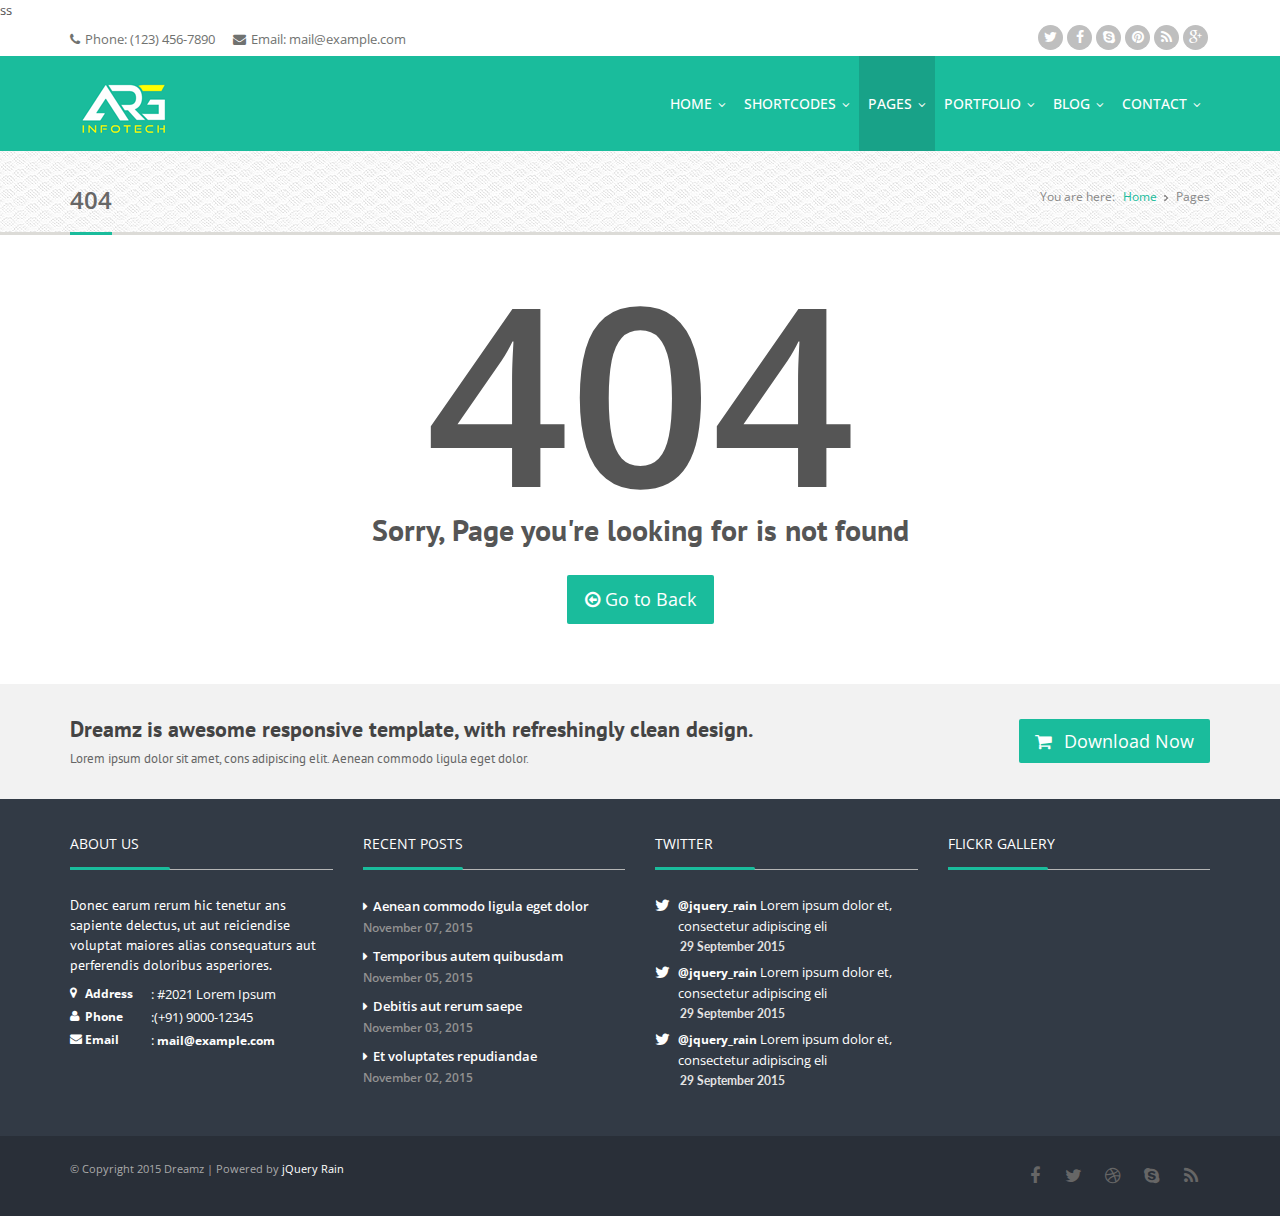
<file: 404-page.html>
<!DOCTYPE html>
<!--[if IE 8 ]><html class="ie ie8" class="no-js" lang="en"> <![endif]-->
<!--[if (gte IE 9)|!(IE)]><!--><html class="no-js" lang="en"> <!--<![endif]-->
<head>
	<meta http-equiv="content-type" content="text/html; charset=UTF-8">
    <meta http-equiv="X-UA-Compatible" content="IE=edge">
	<meta name="viewport" content="width=device-width, initial-scale=1, maximum-scale=1">
	<title>ARG Infotech</title>
	<meta name="description" content="">

    <!-- CSS FILES -->
    <link rel="stylesheet" href="css/bootstrap.min.css"/>
    <link rel="stylesheet" href="css/style.css">
    <link rel="stylesheet" type="text/css" href="css/style.css" media="screen" data-name="skins">
    <link rel="stylesheet" href="css/layout/wide.css" data-name="layout">

    <link rel="stylesheet" type="text/css" href="css/switcher.css" media="screen" />
ss
</head>
<body>
<!--Start Header-->
<header id="header">
    <!-- Start info-bar -->
    <div id="info-bar">
        <div class="container">
            <div class="row">
                <div class="col-sm-8 top-info hidden-xs">
                    <span><i class="fa fa-phone"></i>Phone: (123) 456-7890</span>
                    <span><i class="fa fa-envelope"></i>Email: mail@example.com</span>
                </div>
                <div class="col-sm-4 top-info hidden-xs">
                    <ul>
                        <li><a href="" class="my-tweet"><i class="fa fa-twitter"></i></a></li>
                        <li><a href="" class="my-facebook"><i class="fa fa-facebook"></i></a></li>
                        <li><a href="" class="my-skype"><i class="fa fa-skype"></i></a></li>
                        <li><a href="" class="my-pint"><i class="fa fa-pinterest"></i></a></li>
                        <li><a href="" class="my-rss"><i class="fa fa-rss"></i></a></li>
                        <li><a href="" class="my-google"><i class="fa fa-google-plus"></i></a></li>
                    </ul>

                </div>
            </div>
        </div>
    </div>
    <!--/#info-bar -->

    <div id="logo-bar">
        <div class="container">
            <div class="row">
                <div class="col-md-3 col-sm-3">
                    <div id="logo">
                        <h1><a href="index.html"><img src="images/logo.png"/></a></h1>
                    </div>
                </div>
                <div class="col-md-9">
                    <!-- Navigation
                    ================================================== -->
                    <div class="navbar navbar-default navbar-static-top" role="navigation">
                        <div class="navbar-header">
                            <button type="button" class="navbar-toggle" data-toggle="collapse" data-target=".navbar-collapse">
                                <span class="sr-only">Toggle navigation</span>
                                <span class="icon-bar"></span>
                                <span class="icon-bar"></span>
                                <span class="icon-bar"></span>
                            </button>
                        </div>
                        <div class="navbar-collapse collapse">
                            <ul class="nav navbar-nav">
                                <li><a href="index.html">Home</a>
                                    <ul class="dropdown-menu">
                                        <li><a href="index_2.html">Home 2</a></li>
                                        <li><a href="index_3.html">Home 3</a></li>
                                        <li><a href="index_4.html">Home 4</a></li>
                                        <li><a href="index_5.html">Home 5</a></li>
                                    </ul>
                                </li>

                                <li><a href="#">Shortcodes</a>
                                    <ul class="dropdown-menu">
                                        <li><a href="elements.html">Elements</a></li>
                                        <li><a href="columns.html">Columns</a></li>
                                        <li><a href="typography.html">Typography</a></li>
                                        <li><a href="pricing-tables.html">Pricing Tables</a></li>
                                        <li><a href="icons.html">Icons</a></li>
                                    </ul>
                                </li>

                                <li class="active"><a href="#">Pages</a>
                                    <ul class="dropdown-menu">
                                        <li>
                                            <a href="about.html">About</a>
                                            <ul class="dropdown-menu">
                                                <li><a href="about.html">About Us 1</a></li>
                                                <li><a href="about-2.html">About Us 2</a></li>
                                            </ul>
                                        </li>
                                        <li><a href="services.html">Services</a></li>
                                        <li><a href="faq.html">FAQ</a></li>
                                        <li><a href="sidebar-right.html">Right Sidebar</a></li>
                                        <li><a href="sidebar-left.html">Left Sidebar</a></li>
                                        <li class="active"><a href="404-page.html">404 Page</a></li>
                                    </ul>
                                </li>

                                <li><a href="#">Portfolio</a>
                                    <ul class="dropdown-menu">
                                    <li>
                                        <a href="#">Portfolio Classic</a>
                                        <ul class="dropdown-menu">
                                            <li><a href="portfolio_2.html">Portfolio 2</a></li>
                                            <li><a href="portfolio_3.html">Portfolio 3</a></li>
                                            <li><a href="portfolio_4.html">Portfolio 4</a></li>
                                        </ul>
                                    </li>

                                    <li>
                                        <a href="portfolio_masonry_3.html">Portfolio Masnory</a>
                                        <ul class="dropdown-menu">
                                            <li><a href="portfolio_masonry_2.html">Masonry portfolio 2</a></li>
                                            <li><a href="portfolio_masonry_3.html">Masonry portfolio 3</a></li>
                                            <li><a href="portfolio_masonry_4.html">Masonry portfolio 4</a></li>
                                        </ul>
                                    </li>
                                        <li>
                                            <a href="portfolio_single.html">Portfolio Single</a>
                                            <ul class="dropdown-menu">
                                                <li><a href="portfolio_single.html">Portfolio Single 1</a></li>
                                                <li><a href="portfolio_single_2.html">Portfolio Single 2</a></li>
                                                <li><a href="portfolio_single_3.html">Portfolio Single 3</a></li>
                                            </ul>
                                        </li>
                                    </ul>
                                </li>

                                <li><a href="#">Blog</a>
                                    <ul class="dropdown-menu">
                                        <li>
                                            <a href="portfolio_masonry_3.html">Masnory Blog Style</a>
                                            <ul class="dropdown-menu">
                                                <li><a href="blog-masonry-two.html">Blog Masonry 2</a></li>
                                                <li><a href="blog-masonry-three.html">Blog Masonry 3</a></li>
                                                <li><a href="blog-masonry-four.html">Blog Masonry 4</a></li>
                                            </ul>
                                        </li>
                                        <li>
                                            <a href="portfolio_masonry_3.html">Classic Blog Style</a>
                                            <ul class="dropdown-menu">
                                                <li><a href="blog-large-image.html">Large Image</a></li>
                                                <li><a href="blog-medium-image.html">Medium Image</a></li>
                                            </ul>
                                        </li>
                                        <li><a href="blog-post.html">Single Post</a></li>
                                    </ul>
                                </li>

                               <li><a href="#">Contact</a>
                                    <ul class="dropdown-menu">
                                        <li><a href="contact_1.html">Contact 1</a></li>
                                        <li><a href="contact_2.html">Contact 2</a></li>
                                        <li><a href="contact_3.html">Contact 3</a></li>
                                    </ul>
                                </li>
                            </ul>
                        </div>
                    </div>
                </div>
            </div>
        </div>
        <!--/.container -->
    </div>
    <!--/#logo-bar -->
</header>
<!--End Header-->
	
	<!--start wrapper-->
	<section class="wrapper">
        <section class="page_head">
            <div class="container">
                <div class="row">
                    <div class="col-lg-12 col-md-12 col-sm-12">
                        <nav id="breadcrumbs">
                            <ul>
                                <li>You are here:</li>
                                <li><a href="index.html">Home</a></li>
                                <li>Pages</li>
                            </ul>
                        </nav>

                        <div class="page_title">
                            <h2>404</h2>
                            <!--<span class="sub_heading">We are here for you 24/7</span>-->
                        </div>
                    </div>
                </div>
            </div>
        </section>

		<section class="content not_found">
			<div class="container">
				<div class="row">
					<div class="col-sm-12 col-lg-12 col-md-12">
						<div class="page_404">
							<h1>404</h1>
							<p>Sorry, Page you're looking for is not found</p>
							<a href="#" class="btn btn-default btn-lg back_home">
								<i class="fa fa-arrow-circle-o-left"></i>
								Go to Back
							</a>
						</div>
					</div>
				</div>
				
			</div>
		</section>
		
		<section class="promo_box">
            <div class="container">
                <div class="row">
                    <div class="col-sm-9">
                        <div class="promo_content">
                            <h3>Dreamz is awesome responsive template, with refreshingly clean design.</h3>
                            <p>Lorem ipsum dolor sit amet, cons adipiscing elit. Aenean commodo ligula eget dolor. </p>
                        </div>
                    </div>
                    <div class="col-sm-3">
                        <div class="pb_action">
                            <a class="btn btn-lg btn-default" href="#fakelink">
                                <i class="fa fa-shopping-cart"></i>
                                Download Now
                            </a>
                        </div>
                    </div>
                </div>
            </div>
        </section>
	</section>
	<!--end wrapper-->

	<!--start footer-->
    <footer class="footer">
        <div class="container">
            <div class="row">
                <div class="col-sm-6 col-md-3 col-lg-3">
                    <div class="widget_title">
                        <h4><span>About Us</span></h4>
                    </div>
                    <div class="widget_content">
                        <p>Donec earum rerum hic tenetur ans sapiente delectus, ut aut reiciendise voluptat maiores alias consequaturs aut perferendis doloribus asperiores.</p>
                        <ul class="contact-details-alt">
                            <li><i class="fa fa-map-marker"></i> <p><strong>Address</strong>: #2021 Lorem Ipsum</p></li>
                            <li><i class="fa fa-user"></i> <p><strong>Phone</strong>:(+91) 9000-12345</p></li>
                            <li><i class="fa fa-envelope"></i> <p><strong>Email</strong>: <a href="#">mail@example.com</a></p></li>
                        </ul>
                    </div>
                </div>
                <div class="col-sm-6 col-md-3 col-lg-3">
                    <div class="widget_title">
                        <h4><span>Recent Posts</span></h4>
                    </div>
                    <div class="widget_content">
                        <ul class="links">
                            <li><i class="fa fa-caret-right"></i> <a href="#">Aenean commodo ligula eget dolor<span>November 07, 2015</span></a></li>
                            <li><i class="fa fa-caret-right"></i> <a href="#">Temporibus autem quibusdam <span>November 05, 2015</span></a></li>
                            <li><i class="fa fa-caret-right"></i> <a href="#">Debitis aut rerum saepe <span>November 03, 2015</span></a></li>
                            <li><i class="fa fa-caret-right"></i> <a href="#">Et voluptates repudiandae <span>November 02, 2015</span></a></li>
                        </ul>
                    </div>
                </div>
                <div class="col-sm-6 col-md-3 col-lg-3">
                    <div class="widget_title">
                        <h4><span>Twitter</span></h4>
                    </div>
                    <div class="widget_content">
                        <ul class="tweet_list">
                            <li class="tweet_content item">
                                <i class="fa fa-twitter"></i>
                                <p class="tweet_link"><a href="#">@jquery_rain </a> Lorem ipsum dolor et, consectetur adipiscing eli</p>
                                <span class="time">29 September 2015</span>
                            </li>
                            <li class="tweet_content item">
                                <i class="fa fa-twitter"></i>
                                <p class="tweet_link"><a href="#">@jquery_rain </a> Lorem ipsum dolor et, consectetur adipiscing eli</p>
                                <span class="time">29 September 2015</span>
                            </li>
                            <li class="tweet_content item">
                                <i class="fa fa-twitter"></i>
                                <p class="tweet_link"><a href="#">@jquery_rain </a> Lorem ipsum dolor et, consectetur adipiscing eli</p>
                                <span class="time">29 September 2015</span>
                            </li>
                        </ul>
                    </div>
                    <div class="widget_content">
                        <div class="tweet_go"></div>
                    </div>
                </div>
                <div class="col-sm-6 col-md-3 col-lg-3">
                    <div class="widget_title">
                        <h4><span>Flickr Gallery</span></h4>
                    </div>
                    <div class="widget_content">
                        <div class="flickr">
                            <ul id="flickrFeed" class="flickr-feed"></ul>
                        </div>
                    </div>
                </div>
            </div>
        </div>
    </footer>
	<!--end footer-->
	
	<section class="footer_bottom">
		<div class="container">
			<div class="row">
            <div class="col-sm-6">
                <p class="copyright">&copy; Copyright 2015 Dreamz | Powered by  <a href="http://www.jqueryrain.com/">jQuery Rain</a></p>
            </div>

            <div class="col-sm-6 ">
                <div class="footer_social">
                    <ul class="footbot_social">
                        <li><a class="fb" href="#." data-placement="top" data-toggle="tooltip" title="Facebook"><i class="fa fa-facebook"></i></a></li>
                        <li><a class="twtr" href="#." data-placement="top" data-toggle="tooltip" title="Twitter"><i class="fa fa-twitter"></i></a></li>
                        <li><a class="dribbble" href="#." data-placement="top" data-toggle="tooltip" title="Dribbble"><i class="fa fa-dribbble"></i></a></li>
                        <li><a class="skype" href="#." data-placement="top" data-toggle="tooltip" title="Skype"><i class="fa fa-skype"></i></a></li>
                        <li><a class="rss" href="#." data-placement="top" data-toggle="tooltip" title="RSS"><i class="fa fa-rss"></i></a></li>
                    </ul>
                </div>
            </div>
        </div>
		</div>
	</section>
	
	<script type="text/javascript" src="js/jquery-1.10.2.min.js"></script>
	<script src="js/bootstrap.min.js"></script>
	<script src="js/jquery.easing.1.3.js"></script>
	<script src="js/retina-1.1.0.min.js"></script>
	<script type="text/javascript" src="js/jquery.cookie.js"></script> <!-- jQuery cookie --> 
	<!-- <script type="text/javascript" src="js/styleswitch.js"></script>  -->
	<script type="text/javascript" src="js/jquery.smartmenus.min.js"></script>
    <script type="text/javascript" src="js/jquery.smartmenus.bootstrap.min.js"></script>
	<script type="text/javascript" src="js/jquery.jcarousel.js"></script>
	<script type="text/javascript" src="js/jflickrfeed.js"></script>
	<script type="text/javascript" src="js/jquery.magnific-popup.min.js"></script>
	<script type="text/javascript" src="js/jquery.isotope.min.js"></script>
	<script type="text/javascript" src="js/swipe.js"></script>
    	<script src="js/main.js"></script>
	
	<!-- Start Style Switcher -->
	<div class="switcher"></div>
	<!-- End Style Switcher -->

</body>
</html>
</file>
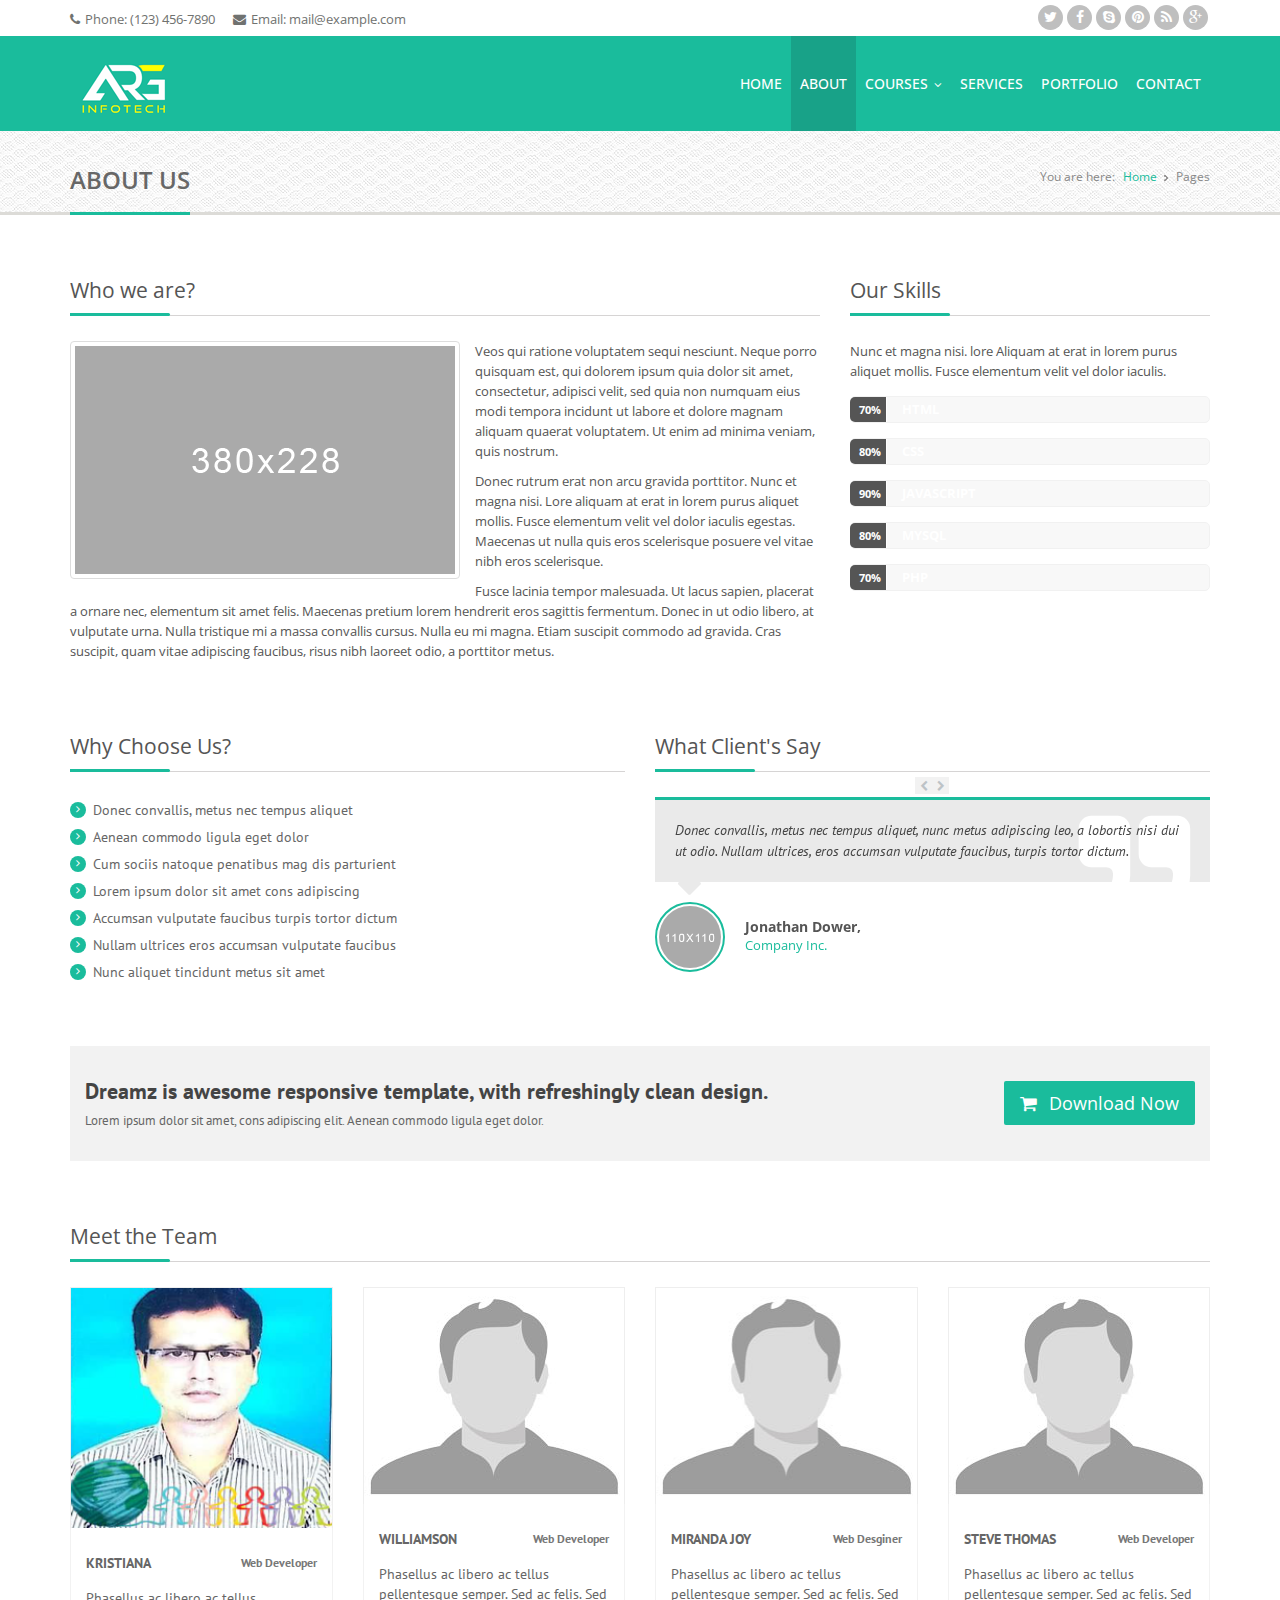
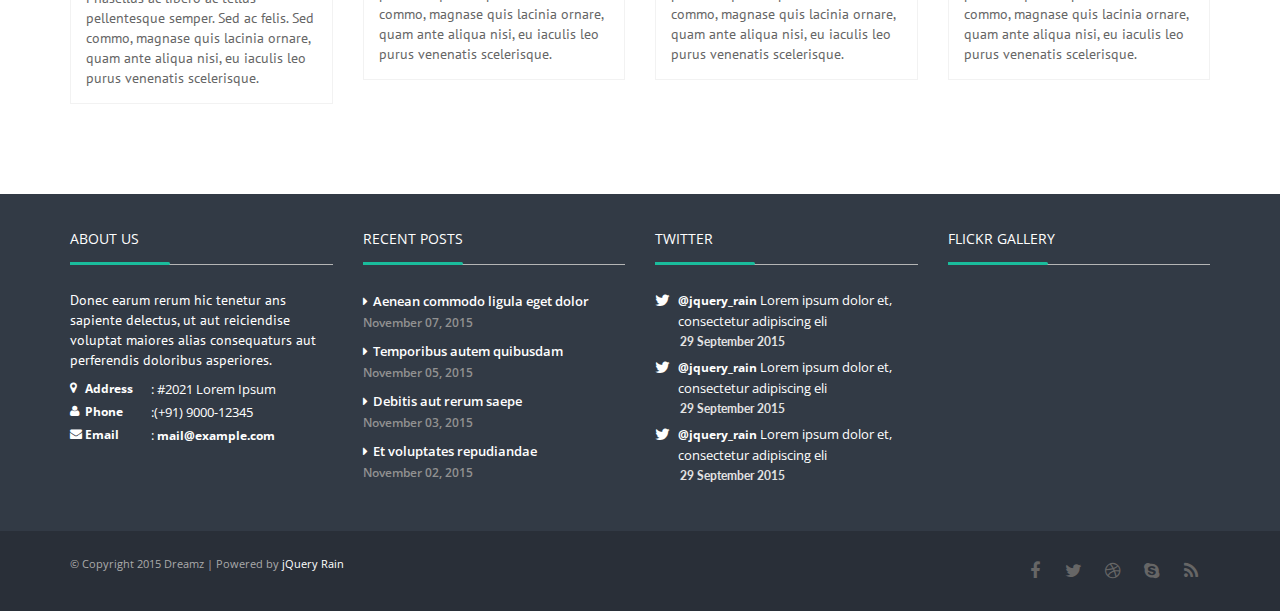
<file: about.html>
<!DOCTYPE html>
<!--[if IE 8 ]><html class="ie ie8" class="no-js" lang="en"> <![endif]-->
<!--[if (gte IE 9)|!(IE)]><!-->
<html class="no-js" lang="en">
<!--<![endif]-->

<head>
    <meta http-equiv="content-type" content="text/html; charset=UTF-8">
    <meta http-equiv="X-UA-Compatible" content="IE=edge">
    <meta name="viewport" content="width=device-width, initial-scale=1, maximum-scale=1">
    <title>ARG Infotech</title>
    <meta name="description" content="">

    <!-- CSS FILES -->
    <link rel="stylesheet" href="css/bootstrap.min.css" />
    <link rel="stylesheet" href="css/style.css">
    <link rel="stylesheet" type="text/css" href="css/style.css" media="screen" data-name="skins">
    <link rel="stylesheet" href="css/layout/wide.css" data-name="layout">

    <link rel="stylesheet" type="text/css" href="css/switcher.css" media="screen" />
    <!-- HTML5 Shim and Respond.js IE8 support of HTML5 elements and media queries -->
    <!-- WARNING: Respond.js doesn't work if you view the page via file:// -->
    <!--[if lt IE 9]>
    <script src="https://oss.maxcdn.com/html5shiv/3.7.2/html5shiv.min.js"></script>
    <script src="https://oss.maxcdn.com/respond/1.4.2/respond.min.js"></script>
    <![endif]-->
</head>

<body>
    <!--Start Header-->
    <header id="header">
        <!-- Start info-bar -->
        <div id="info-bar">
            <div class="container">
                <div class="row">
                    <div class="col-sm-8 top-info hidden-xs">
                        <span><i class="fa fa-phone"></i>Phone: (123) 456-7890</span>
                        <span><i class="fa fa-envelope"></i>Email: mail@example.com</span>
                    </div>
                    <div class="col-sm-4 top-info hidden-xs">
                        <ul>
                            <li><a href="" class="my-tweet"><i class="fa fa-twitter"></i></a></li>
                            <li><a href="" class="my-facebook"><i class="fa fa-facebook"></i></a></li>
                            <li><a href="" class="my-skype"><i class="fa fa-skype"></i></a></li>
                            <li><a href="" class="my-pint"><i class="fa fa-pinterest"></i></a></li>
                            <li><a href="" class="my-rss"><i class="fa fa-rss"></i></a></li>
                            <li><a href="" class="my-google"><i class="fa fa-google-plus"></i></a></li>
                        </ul>

                    </div>
                </div>
            </div>
        </div>
        <!--/#info-bar -->

        <div id="logo-bar">
            <div class="container">
                <div class="row">
                    <div class="col-md-3 col-sm-3">
                        <div id="logo">
                            <h1><a href="index.html"><img src="images/logo.png" /></a></h1>
                        </div>
                    </div>
                    <div class="col-md-9 col-sm-9">
                        <div class="navbar navbar-default navbar-static-top" role="navigation">
                            <div class="navbar-header">
                                <button type="button" class="navbar-toggle" data-toggle="collapse"
                                    data-target=".navbar-collapse">
                                    <span class="sr-only">Toggle navigation</span>
                                    <span class="icon-bar"></span>
                                    <span class="icon-bar"></span>
                                    <span class="icon-bar"></span>
                                </button>
                            </div>
                            <div class="navbar-collapse collapse">
                                <ul class="nav navbar-nav">
                                    <li><a href="index.html">Home</a>
                                    </li>
                                    <li class="active"><a href="about.html">About</a>
                                    </li>
                                    <li><a href="index.html">Courses</a>
                                        <ul class="dropdown-menu">
                                            <li><a href="index.html">Programing</a>
                                                <ul class="dropdown-menu">
                                                    <li><a href="about.html">C</a></li>
                                                    <li><a href="index.html">C++</a></li>
                                                    <li><a href="index.html">Python</a></li>
                                                    <li><a href="index.html">Core Java</a></li>
                                                    <li><a href="index.html">Data Structure</a></li>
                                                </ul>
                                            </li>
                                            <li><a href="index.html">Java Application</a>
                                                <ul class="dropdown-menu">
                                                    <li><a href="courses/java.pdf">Java</a></li>
                                                    <li><a href="courses/springboot.pdf">Spring Boot</a></li>
                                                </ul>
                                            </li>
                                            <li><a href="index.html">Web Application</a>
                                                <ul class="dropdown-menu">
                                                    <li><a href="courses/angular.pdf">Angular 7/8/9/13</a></li>
                                                    <li><a href="courses/React js.pdf">React JS</a></li>
                                                    <li><a href="courses/UI web.pdf">UI Developer</a></li>
                                                </ul>
                                            </li>
                                            <li><a href="index.html">Mobile Application</a>
                                                <ul class="dropdown-menu">
                                                    <li><a href="courses/android.pdf">Android</a></li>
                                                </ul>
                                            </li>
                                            <li><a href="index.html">FullStack Application</a>
                                                <ul class="dropdown-menu">
                                                    <li><a href="index.html">Java + Angular</a></li>
                                                    <li><a href="index.html">Java + React JS</a></li>
                                                    <li><a href="index.html">Node JS + Angular</a></li>
                                                    <li><a href="index.html">Node JS + React JS</a></li>
                                                    <li><a href="index.html">Mean Stack Developer</a></li>
                                                    <li><a href="index.html">Mern Stack Developer</a></li>
                                                </ul>
                                            </li>
                                            <li><a href="index.html">Others</a>
                                                <ul class="dropdown-menu">
                                                    <li><a href="courses/React js.pdf">RPA</a></li>
                                                </ul>
                                            </li>
                                        </ul>
                                    </li>
                                    <li><a href="services.html">Services</a>
                                    <li><a href="portfolio_single.html">Portfolio</a>
                                    </li>
                                    <li><a href="contact_1.html">Contact</a>
                                    </li>
                                </ul>
                            </div>
                        </div>
                    </div>
                </div>
            </div>
            <!--/.container -->
        </div>
        <!--/#logo-bar -->
    </header>
    <!--End Header-->

    <!--start wrapper-->
    <section class="wrapper">
        <section class="page_head">
            <div class="container">
                <div class="row">
                    <div class="col-lg-12 col-md-12 col-sm-12">
                        <nav id="breadcrumbs">
                            <ul>
                                <li>You are here:</li>
                                <li><a href="index.html">Home</a></li>
                                <li>Pages</li>
                            </ul>
                        </nav>

                        <div class="page_title">
                            <h2>about us</h2>
                            <!--<span class="sub_heading">We are here for you 24/7</span>-->
                        </div>
                    </div>
                </div>
            </div>
        </section>

        <section class="content about">
            <div class="container">
                <div class="row sub_content">
                    <div class="who">
                        <div class="col-lg-8 col-md-8 col-sm-8">
                            <div class="dividerHeading">
                                <h4><span>Who we are?</span></h4>
                            </div>
                            <img class="left_img img-thumbnail" src="images/about_1.png" alt="about img">
                            <p>Veos qui ratione voluptatem sequi nesciunt. Neque porro quisquam est, qui dolorem ipsum
                                quia dolor sit amet, consectetur, adipisci velit, sed quia non numquam eius modi tempora
                                incidunt ut labore et dolore magnam aliquam quaerat voluptatem. Ut enim ad minima
                                veniam, quis nostrum. </p>
                            <p>Donec rutrum erat non arcu gravida porttitor. Nunc et magna nisi. Lore aliquam at erat in
                                lorem purus aliquet mollis. Fusce elementum velit vel dolor iaculis egestas. Maecenas ut
                                nulla quis eros scelerisque posuere vel vitae nibh eros scelerisque. </p>
                            <p>Fusce lacinia tempor malesuada. Ut lacus sapien, placerat a ornare nec, elementum sit
                                amet felis. Maecenas pretium lorem hendrerit eros sagittis fermentum. Donec in ut odio
                                libero, at vulputate urna. Nulla tristique mi a massa convallis cursus. Nulla eu mi
                                magna. Etiam suscipit commodo ad gravida. Cras suscipit, quam vitae adipiscing faucibus,
                                risus nibh laoreet odio, a porttitor metus.</p>

                        </div>

                        <div class="col-lg-4 col-md-4 col-sm-4">
                            <div class="dividerHeading">
                                <h4><span>Our Skills</span></h4>
                            </div>
                            <p>Nunc et magna nisi. lore Aliquam at erat in lorem purus aliquet mollis. Fusce elementum
                                velit vel dolor iaculis. </p>
                            <ul class="progress-skill-bar">
                                <li>
                                    <span class="lable">70%</span>
                                    <div class="progress_skill">
                                        <div class="bar" data-value="70" role="progressbar" data-height="100">
                                            HTML
                                        </div>
                                    </div>
                                </li>
                                <li>
                                    <span class="lable">80%</span>
                                    <div class="progress_skill">
                                        <div class="bar" data-value="80" role="progressbar" data-height="100">
                                            CSS
                                        </div>
                                    </div>
                                </li>
                                <li>
                                    <span class="lable">90%</span>
                                    <div class="progress_skill">
                                        <div class="bar" data-value="90" role="progressbar" data-height="100">
                                            JavaScript
                                        </div>
                                    </div>
                                </li>
                                <li>
                                    <span class="lable">80%</span>
                                    <div class="progress_skill">
                                        <div class="bar" data-value="80" role="progressbar" data-height="100">
                                            MySQL
                                        </div>
                                    </div>
                                </li>
                                <li>
                                    <span class="lable">70%</span>
                                    <div class="progress_skill">
                                        <div class="bar" data-value="70" role="progressbar" data-height="100">
                                            PHP
                                        </div>
                                    </div>
                                </li>
                            </ul>
                        </div>
                    </div>
                </div>

                <div class="row sub_content">
                    <div class="col-lg-6 col-md-6 col-sm-6">
                        <div class="dividerHeading">
                            <h4><span>Why Choose Us?</span></h4>

                        </div>
                        <ul class="list_style circle">
                            <li><a href="#"> Donec convallis, metus nec tempus aliquet</a></li>
                            <li><a href="#"> Aenean commodo ligula eget dolor</a></li>
                            <li><a href="#"> Cum sociis natoque penatibus mag dis parturient</a></li>
                            <li><a href="#"> Lorem ipsum dolor sit amet cons adipiscing</a></li>
                            <li><a href="#"> Accumsan vulputate faucibus turpis tortor dictum</a></li>
                            <li><a href="#"> Nullam ultrices eros accumsan vulputate faucibus</a></li>
                            <li><a href="#"> Nunc aliquet tincidunt metus sit amet</a></li>
                        </ul>
                    </div>

                    <!-- TESTIMONIALS -->
                    <div class="col-lg-6 col-md-6 col-sm-6">
                        <div class="dividerHeading">
                            <h4><span>What Client's Say</span></h4>

                        </div>
                        <div id="testimonial-carousel" class="testimonial carousel slide">
                            <div class="carousel-inner">
                                <div class="active item">
                                    <div class="testimonial-item">
                                        <div class="icon"><i class="fa fa-quote-right"></i></div>
                                        <blockquote>
                                            <p>Donec convallis, metus nec tempus aliquet, nunc metus adipiscing leo, a
                                                lobortis nisi dui ut odio. Nullam ultrices, eros accumsan vulputate
                                                faucibus, turpis tortor dictum.</p>
                                        </blockquote>
                                        <div class="icon-tr"></div>
                                        <div class="testimonial-review">
                                            <img src="images/testimonials/1.png" alt="testimoni">
                                            <h1>Jonathan Dower,<small>Company Inc.</small></h1>
                                        </div>
                                    </div>
                                </div>

                                <div class="item">
                                    <div class="testimonial-item">
                                        <div class="icon"><i class="fa fa-quote-right"></i></div>
                                        <blockquote>
                                            <p>Nunc aliquet tincidunt metus, sit amet mattis lectus sodales ac.
                                                Suspendisse rhoncus dictum eros, ut egestas eros luctus eget. Nam nibh
                                                sem, mattis et feugiat ut, porttitor nec risus.</p>
                                        </blockquote>
                                        <div class="icon-tr"></div>
                                        <div class="testimonial-review">
                                            <img src="images/testimonials/2.png" alt="testimoni">
                                            <h1>Jonathan Dower<small>Leopard</small></h1>
                                        </div>
                                    </div>
                                </div>

                            </div>
                            <div class="testimonial-buttons"><a href="#testimonial-carousel" data-slide="prev"><i
                                        class="fa fa-chevron-left"></i></a>&#32;
                                <a href="#testimonial-carousel" data-slide="next"><i
                                        class="fa fa-chevron-right"></i></a>
                            </div>
                        </div>
                    </div><!-- TESTIMONIALS END -->
                </div>

                <div class="row sub_content">
                    <div class="col-lg-12 col-md-12 col-sm-12">
                        <div class="promo_box">
                            <div class="col-sm-9">
                                <div class="promo_content">
                                    <h3>Dreamz is awesome responsive template, with refreshingly clean design.</h3>
                                    <p>Lorem ipsum dolor sit amet, cons adipiscing elit. Aenean commodo ligula eget
                                        dolor. </p>
                                </div>
                            </div>
                            <div class="col-sm-3">
                                <div class="pb_action">
                                    <a href="#fakelink" class="btn btn-default btn-lg">
                                        <i class="fa fa-shopping-cart"></i>
                                        Download Now
                                    </a>
                                </div>
                            </div>
                        </div>
                    </div>
                </div>

                <div class="row  sub_content">
                    <div class="col-lg-12 col-md-12 col-sm-12">
                        <div class="dividerHeading">
                            <h4><span>Meet the Team</span></h4>

                        </div>
                    </div>
                    <div class="col-lg-3 col-md-3 col-sm-6">
                        <div class="dreamz-team">
                            <div class="pic">
                                <img src="images/teams/1.png" alt="profile img">
                                <div class="social_media_team">
                                    <ul class="team_social">
                                        <li><a class="fb" href="#." data-placement="top" data-toggle="tooltip"
                                                title="Facbook"><i class="fa fa-facebook"></i></a></li>
                                        <li><a class="twtr" href="#." data-placement="top" data-toggle="tooltip"
                                                title="Twitter"><i class="fa fa-twitter"></i></a></li>
                                        <li><a class="gmail" href="#." data-placement="top" data-toggle="tooltip"
                                                title="Google"><i class="fa fa-google-plus"></i></a></li>
                                    </ul>
                                </div>
                            </div>
                            <div class="team_prof">
                                <h3 class="names">kristiana<small>Web Developer</small></h3>
                                <p class="description">Phasellus ac libero ac tellus pellentesque semper. Sed ac felis.
                                    Sed commo, magnase quis lacinia ornare, quam ante aliqua nisi, eu iaculis leo purus
                                    venenatis scelerisque. </p>
                            </div>
                        </div>
                    </div>
                    <div class="col-lg-3 col-md-3 col-sm-6">
                        <div class="dreamz-team">
                            <div class="pic">
                                <img src="images/teams/2.png" alt="profile img">
                                <div class="social_media_team">
                                    <ul class="team_social">
                                        <li><a class="fb" href="#." data-placement="top" data-toggle="tooltip"
                                                title="Facbook"><i class="fa fa-facebook"></i></a></li>
                                        <li><a class="twtr" href="#." data-placement="top" data-toggle="tooltip"
                                                title="Twitter"><i class="fa fa-twitter"></i></a></li>
                                        <li><a class="gmail" href="#." data-placement="top" data-toggle="tooltip"
                                                title="Google"><i class="fa fa-google-plus"></i></a></li>
                                    </ul>
                                </div>
                            </div>
                            <div class="team_prof">
                                <h3 class="names">williamson<small>Web Developer</small></h3>
                                <p class="description">Phasellus ac libero ac tellus pellentesque semper. Sed ac felis.
                                    Sed commo, magnase quis lacinia ornare, quam ante aliqua nisi, eu iaculis leo purus
                                    venenatis scelerisque. </p>
                            </div>
                        </div>
                    </div>
                    <div class="col-lg-3 col-md-3 col-sm-6">
                        <div class="dreamz-team">
                            <div class="pic">
                                <img src="images/teams/3.png" alt="profile img">
                                <div class="social_media_team">
                                    <ul class="team_social">
                                        <li><a class="fb" href="#." data-placement="top" data-toggle="tooltip"
                                                title="Facbook"><i class="fa fa-facebook"></i></a></li>
                                        <li><a class="twtr" href="#." data-placement="top" data-toggle="tooltip"
                                                title="Twitter"><i class="fa fa-twitter"></i></a></li>
                                        <li><a class="gmail" href="#." data-placement="top" data-toggle="tooltip"
                                                title="Google"><i class="fa fa-google-plus"></i></a></li>
                                    </ul>
                                </div>
                            </div>
                            <div class="team_prof">
                                <h3 class="names">miranda joy<small>Web Desginer</small></h3>
                                <p class="description">Phasellus ac libero ac tellus pellentesque semper. Sed ac felis.
                                    Sed commo, magnase quis lacinia ornare, quam ante aliqua nisi, eu iaculis leo purus
                                    venenatis scelerisque. </p>
                            </div>
                        </div>
                    </div>
                    <div class="col-lg-3 col-md-3 col-sm-6">
                        <div class="dreamz-team">
                            <div class="pic">
                                <img src="images/teams/4.png" alt="profile img">
                                <div class="social_media_team">
                                    <ul class="team_social">
                                        <li><a class="fb" href="#." data-placement="top" data-toggle="tooltip"
                                                title="Facbook"><i class="fa fa-facebook"></i></a></li>
                                        <li><a class="twtr" href="#." data-placement="top" data-toggle="tooltip"
                                                title="Twitter"><i class="fa fa-twitter"></i></a></li>
                                        <li><a class="gmail" href="#." data-placement="top" data-toggle="tooltip"
                                                title="Google"><i class="fa fa-google-plus"></i></a></li>
                                    </ul>
                                </div>
                            </div>
                            <div class="team_prof">
                                <h3 class="names">steve thomas<small>Web Developer</small></h3>
                                <p class="description">Phasellus ac libero ac tellus pellentesque semper. Sed ac felis.
                                    Sed commo, magnase quis lacinia ornare, quam ante aliqua nisi, eu iaculis leo purus
                                    venenatis scelerisque. </p>
                            </div>
                        </div>
                    </div>
                </div>
            </div>
        </section>
    </section>
    <!--end wrapper-->

    <!--start footer-->
    <footer class="footer">
        <div class="container">
            <div class="row">
                <div class="col-sm-6 col-md-3 col-lg-3">
                    <div class="widget_title">
                        <h4><span>About Us</span></h4>
                    </div>
                    <div class="widget_content">
                        <p>Donec earum rerum hic tenetur ans sapiente delectus, ut aut reiciendise voluptat maiores
                            alias consequaturs aut perferendis doloribus asperiores.</p>
                        <ul class="contact-details-alt">
                            <li><i class="fa fa-map-marker"></i>
                                <p><strong>Address</strong>: #2021 Lorem Ipsum</p>
                            </li>
                            <li><i class="fa fa-user"></i>
                                <p><strong>Phone</strong>:(+91) 9000-12345</p>
                            </li>
                            <li><i class="fa fa-envelope"></i>
                                <p><strong>Email</strong>: <a href="#">mail@example.com</a></p>
                            </li>
                        </ul>
                    </div>
                </div>
                <div class="col-sm-6 col-md-3 col-lg-3">
                    <div class="widget_title">
                        <h4><span>Recent Posts</span></h4>
                    </div>
                    <div class="widget_content">
                        <ul class="links">
                            <li><i class="fa fa-caret-right"></i> <a href="#">Aenean commodo ligula eget
                                    dolor<span>November 07, 2015</span></a></li>
                            <li><i class="fa fa-caret-right"></i> <a href="#">Temporibus autem quibusdam <span>November
                                        05, 2015</span></a></li>
                            <li><i class="fa fa-caret-right"></i> <a href="#">Debitis aut rerum saepe <span>November 03,
                                        2015</span></a></li>
                            <li><i class="fa fa-caret-right"></i> <a href="#">Et voluptates repudiandae <span>November
                                        02, 2015</span></a></li>
                        </ul>
                    </div>
                </div>
                <div class="col-sm-6 col-md-3 col-lg-3">
                    <div class="widget_title">
                        <h4><span>Twitter</span></h4>
                    </div>
                    <div class="widget_content">
                        <ul class="tweet_list">
                            <li class="tweet_content item">
                                <i class="fa fa-twitter"></i>
                                <p class="tweet_link"><a href="#">@jquery_rain </a> Lorem ipsum dolor et, consectetur
                                    adipiscing eli</p>
                                <span class="time">29 September 2015</span>
                            </li>
                            <li class="tweet_content item">
                                <i class="fa fa-twitter"></i>
                                <p class="tweet_link"><a href="#">@jquery_rain </a> Lorem ipsum dolor et, consectetur
                                    adipiscing eli</p>
                                <span class="time">29 September 2015</span>
                            </li>
                            <li class="tweet_content item">
                                <i class="fa fa-twitter"></i>
                                <p class="tweet_link"><a href="#">@jquery_rain </a> Lorem ipsum dolor et, consectetur
                                    adipiscing eli</p>
                                <span class="time">29 September 2015</span>
                            </li>
                        </ul>
                    </div>
                    <div class="widget_content">
                        <div class="tweet_go"></div>
                    </div>
                </div>
                <div class="col-sm-6 col-md-3 col-lg-3">
                    <div class="widget_title">
                        <h4><span>Flickr Gallery</span></h4>
                    </div>
                    <div class="widget_content">
                        <div class="flickr">
                            <ul id="flickrFeed" class="flickr-feed"></ul>
                        </div>
                    </div>
                </div>
            </div>
        </div>
    </footer>
    <!--end footer-->

    <section class="footer_bottom">
        <div class="container">
            <div class="row">
                <div class="col-sm-6">
                    <p class="copyright">&copy; Copyright 2015 Dreamz | Powered by <a
                            href="http://www.jqueryrain.com/">jQuery Rain</a></p>
                </div>

                <div class="col-sm-6 ">
                    <div class="footer_social">
                        <ul class="footbot_social">
                            <li><a class="fb" href="#." data-placement="top" data-toggle="tooltip" title="Facebook"><i
                                        class="fa fa-facebook"></i></a></li>
                            <li><a class="twtr" href="#." data-placement="top" data-toggle="tooltip" title="Twitter"><i
                                        class="fa fa-twitter"></i></a></li>
                            <li><a class="dribbble" href="#." data-placement="top" data-toggle="tooltip"
                                    title="Dribbble"><i class="fa fa-dribbble"></i></a></li>
                            <li><a class="skype" href="#." data-placement="top" data-toggle="tooltip" title="Skype"><i
                                        class="fa fa-skype"></i></a></li>
                            <li><a class="rss" href="#." data-placement="top" data-toggle="tooltip" title="RSS"><i
                                        class="fa fa-rss"></i></a></li>
                        </ul>
                    </div>
                </div>
            </div>
        </div>
    </section>

    <script type="text/javascript" src="js/jquery-1.10.2.min.js"></script>
    <script src="js/bootstrap.min.js"></script>
    <script src="js/jquery.easing.1.3.js"></script>
    <script src="js/retina-1.1.0.min.js"></script>
    <script type="text/javascript" src="js/jquery.cookie.js"></script> <!-- jQuery cookie -->
    <!-- <script type="text/javascript" src="js/styleswitch.js"></script> ? -->
    <script type="text/javascript" src="js/jquery.smartmenus.min.js"></script>
    <script type="text/javascript" src="js/jquery.smartmenus.bootstrap.min.js"></script>
    <script type="text/javascript" src="js/jquery.jcarousel.js"></script>
    <script type="text/javascript" src="js/jflickrfeed.js"></script>
    <script type="text/javascript" src="js/jquery.magnific-popup.min.js"></script>
    <script type="text/javascript" src="js/jquery.isotope.min.js"></script>
    <script type="text/javascript" src="js/swipe.js"></script>
    <script src="js/main.js"></script>

    <!-- Start Style Switcher -->
    <div class="switcher"></div>
    <!-- End Style Switcher -->


</body>

</html>
</file>
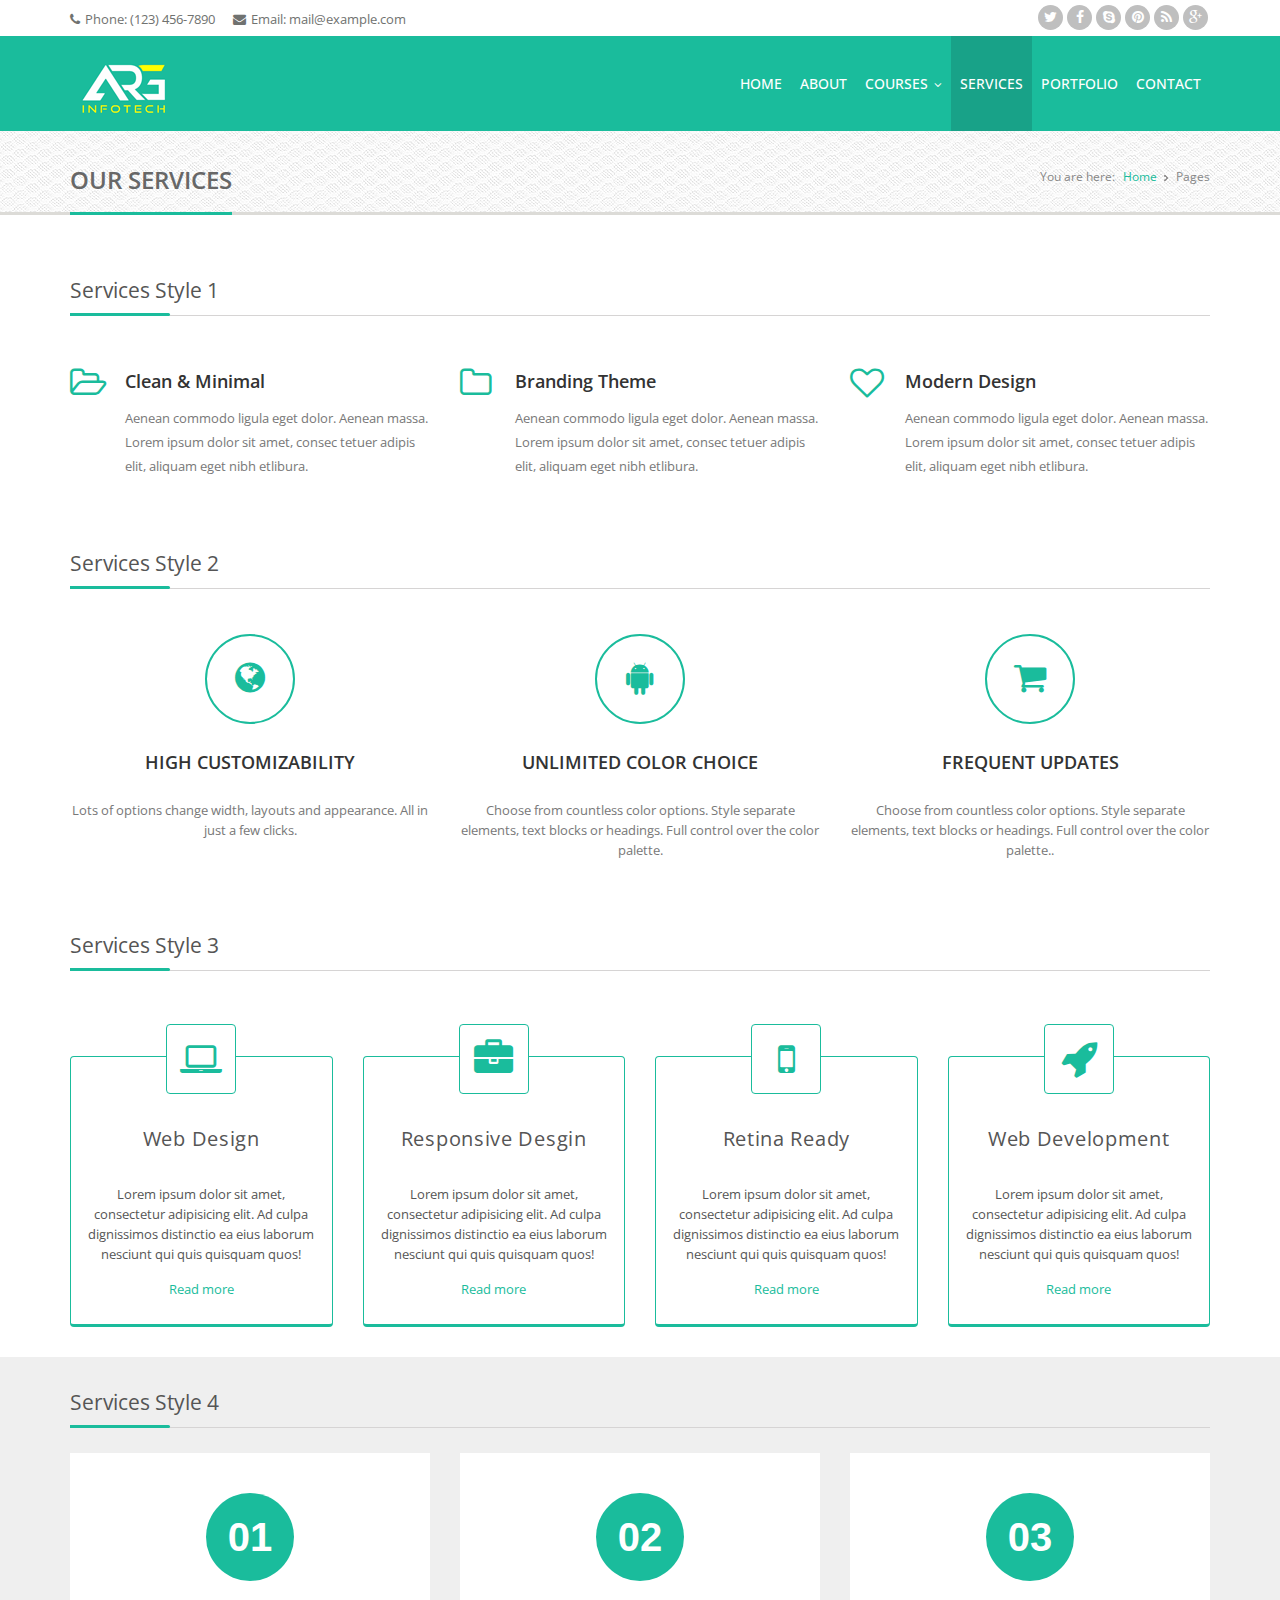
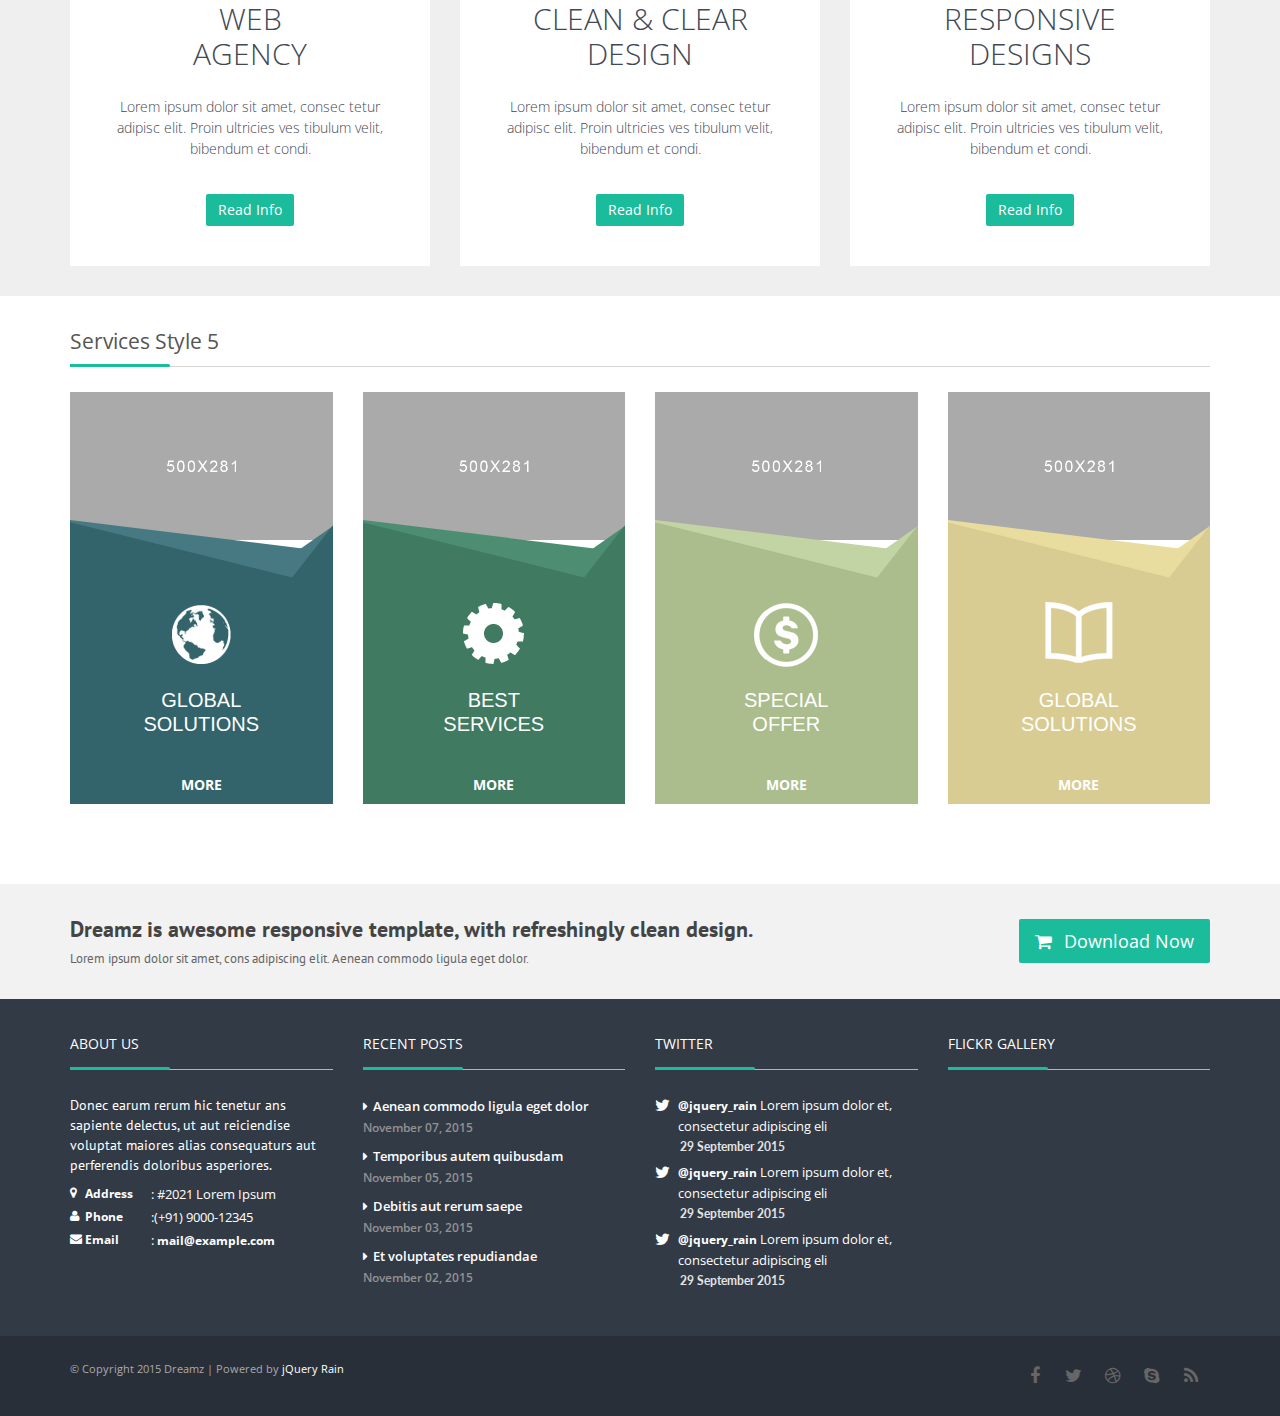
<file: services.html>
<!DOCTYPE html>
<!DOCTYPE html>
<!--[if IE 8 ]><html class="ie ie8" class="no-js" lang="en"> <![endif]-->
<!--[if (gte IE 9)|!(IE)]><!--><html class="no-js" lang="en"> <!--<![endif]-->
<head>
	<meta http-equiv="Content-Type" content="text/html; charset=utf-8" />
    <meta http-equiv="X-UA-Compatible" content="IE=edge">
	<title>ARG Infotech</title>
	<meta name="description" content="">
	<meta name="viewport" content="width=device-width, initial-scale=1, maximum-scale=1" />

    <!-- CSS FILES -->
    <link rel="stylesheet" href="css/bootstrap.min.css"/>
    <link rel="stylesheet" href="css/style.css">
    <link rel="stylesheet" type="text/css" href="css/style.css" media="screen" data-name="skins">
    <link rel="stylesheet" href="css/layout/wide.css" data-name="layout">
    <link rel="stylesheet" type="text/css" href="css/switcher.css" media="screen" />
   
</head>
<body>
<!--Start Header-->
<header id="header">
    <!-- Start info-bar -->
    <div id="info-bar">
        <div class="container">
            <div class="row">
                <div class="col-sm-8 top-info hidden-xs">
                    <span><i class="fa fa-phone"></i>Phone: (123) 456-7890</span>
                    <span><i class="fa fa-envelope"></i>Email: mail@example.com</span>
                </div>
                <div class="col-sm-4 top-info hidden-xs">
                    <ul>
                        <li><a href="" class="my-tweet"><i class="fa fa-twitter"></i></a></li>
                        <li><a href="" class="my-facebook"><i class="fa fa-facebook"></i></a></li>
                        <li><a href="" class="my-skype"><i class="fa fa-skype"></i></a></li>
                        <li><a href="" class="my-pint"><i class="fa fa-pinterest"></i></a></li>
                        <li><a href="" class="my-rss"><i class="fa fa-rss"></i></a></li>
                        <li><a href="" class="my-google"><i class="fa fa-google-plus"></i></a></li>
                    </ul>

                </div>
            </div>
        </div>
    </div>
    <!--/#info-bar -->

    <div id="logo-bar">
        <div class="container">
            <div class="row">
                <div class="col-md-3 col-sm-3">
                    <div id="logo">
                        <h1><a href="index.html"><img src="images/logo.png"/></a></h1>
                    </div>
                </div>
                <div class="col-md-9 col-sm-9">                       
                    <div class="navbar navbar-default navbar-static-top" role="navigation">
                        <div class="navbar-header">
                            <button type="button" class="navbar-toggle" data-toggle="collapse"
                                data-target=".navbar-collapse">
                                <span class="sr-only">Toggle navigation</span>
                                <span class="icon-bar"></span>
                                <span class="icon-bar"></span>
                                <span class="icon-bar"></span>
                            </button>
                        </div>
                        <div class="navbar-collapse collapse">
                            <ul class="nav navbar-nav">
                                <li><a href="index.html">Home</a>
                                </li>
                                <li><a href="about.html">About</a>
                                </li>
                                <li><a href="index.html">Courses</a>
                                    <ul class="dropdown-menu">
                                        <li><a href="index.html">Programing</a>
                                            <ul class="dropdown-menu">
                                                <li><a href="about.html">C</a></li>
                                                <li><a href="index.html">C++</a></li>
                                                <li><a href="index.html">Python</a></li>
                                                <li><a href="index.html">Core Java</a></li>
                                                <li><a href="index.html">Data Structure</a></li>
                                            </ul>
                                        </li>
                                        <li><a href="index.html">Java Application</a>
                                            <ul class="dropdown-menu">
                                                <li><a href="courses/java.pdf">Java</a></li>
                                                <li><a href="courses/springboot.pdf">Spring Boot</a></li>
                                            </ul>
                                        </li>
                                        <li><a href="index.html">Web Application</a>
                                            <ul class="dropdown-menu">
                                                <li><a href="courses/angular.pdf">Angular 7/8/9/13</a></li>
                                                <li><a href="courses/React js.pdf">React JS</a></li>
                                                <li><a href="courses/UI web.pdf">UI Developer</a></li>
                                            </ul>
                                        </li>
                                        <li><a href="index.html">Mobile Application</a>
                                            <ul class="dropdown-menu">
                                                <li><a href="courses/android.pdf">Android</a></li>
                                            </ul>
                                        </li>
                                        <li><a href="index.html">FullStack Application</a>
                                            <ul class="dropdown-menu">
                                                <li><a href="index.html">Java + Angular</a></li>
                                                <li><a href="index.html">Java + React JS</a></li>
                                                <li><a href="index.html">Node JS + Angular</a></li>
                                                <li><a href="index.html">Node JS + React JS</a></li>
                                                <li><a href="index.html">Mean Stack Developer</a></li>
                                                <li><a href="index.html">Mern Stack Developer</a></li>
                                            </ul>
                                        </li>
                                        <li><a href="index.html">Others</a>
                                            <ul class="dropdown-menu">
                                                <li><a href="courses/React js.pdf">RPA</a></li>
                                            </ul>
                                        </li>
                                    </ul>
                                </li>
                                <li class="active"><a href="services.html">Services</a>
                                <li><a href="portfolio_single.html">Portfolio</a>
                                </li>
                                <li><a href="contact_1.html">Contact</a>
                                </li>
                            </ul>
                        </div>
                    </div>
                </div>
            </div>
        </div>
        <!--/.container -->
    </div>
    <!--/#logo-bar -->
</header>
<!--End Header-->
	
	<!--start wrapper-->
	<section class="wrapper">
        <section class="page_head">
            <div class="container">
                <div class="row">
                    <div class="col-lg-12 col-md-12 col-sm-12">
                        <nav id="breadcrumbs">
                            <ul>
                                <li>You are here:</li>
                                <li><a href="index.html">Home</a></li>
                                <li>Pages</li>
                            </ul>
                        </nav>

                        <div class="page_title">
                            <h2>Our Services</h2>
                            <!--<span class="sub_heading">We are here for you 24/7</span>-->
                        </div>

                    </div>
                </div>
            </div>
        </section>
		
		<section class="content service">
			<div class="container">
                <div class="row sub_content">
                    <div class="col-md-12 col-lg-12 col-sm-12 ">
                        <div class="dividerHeading">
                            <h4><span>Services Style 1</span></h4>
                        </div>
                    </div>
                    <div class="col-sm-4">
                        <div class="serviceBox_1">
                            <div class="service-icon">
                                <i class="fa fa-folder-open-o"></i>
                            </div>
                            <div class="service-content">
                                <h3>Clean &amp; Minimal</h3>
                                <p>Aenean commodo ligula eget dolor. Aenean massa. Lorem ipsum dolor sit amet, consec tetuer adipis elit, aliquam eget nibh etlibura.</p>
                            </div>
                        </div>
                    </div>
                    <div class="col-sm-4">
                        <div class="serviceBox_1">
                            <div class="service-icon">
                                <i class="fa fa-folder-o"></i>
                            </div>
                            <div class="service-content">
                                <h3>Branding Theme</h3>
                                <p>Aenean commodo ligula eget dolor. Aenean massa. Lorem ipsum dolor sit amet, consec tetuer adipis elit, aliquam eget nibh etlibura.</p>
                            </div>
                        </div>
                    </div>
                    <div class="col-sm-4">
                        <div class="serviceBox_1">
                            <div class="service-icon">
                                <i class="fa fa-heart-o"></i>
                            </div>
                            <div class="service-content">
                                <h3>Modern Design</h3>
                                <p>Aenean commodo ligula eget dolor. Aenean massa. Lorem ipsum dolor sit amet, consec tetuer adipis elit, aliquam eget nibh etlibura.</p>
                            </div>
                        </div>
                    </div>
                </div>
                <div class="row sub_content">
                    <div class="col-md-12 col-lg-12">
                        <div class="dividerHeading">
                            <h4><span>Services Style 2</span></h4>
                        </div>
                    </div>
                    <div class="col-sm-4">
                        <div class="serviceBox_2">
                            <div class="service-icon">
                                <i class="fa fa-globe"></i>
                            </div>
                            <div class="service-content">
                                <h3>High Customizability</h3>
                                <p>Lots of options change width, layouts and appearance. All in just a few clicks.</p>
                            </div>
                        </div>
                    </div>
                    <div class="col-sm-4">
                        <div class="serviceBox_2">
                            <div class="service-icon">
                                <i class="fa fa-android"></i>
                            </div>
                            <div class="service-content">
                                <h3>Unlimited Color Choice</h3>
                                <p>Choose from countless color options. Style separate elements, text blocks or headings. Full control over the color palette.</p>
                            </div>
                        </div>
                    </div>
                    <div class="col-sm-4">
                        <div class="serviceBox_2">
                            <div class="service-icon">
                                <i class="fa fa-shopping-cart"></i>
                            </div>
                            <div class="service-content">
                                <h3>Frequent Updates</h3>
                                <p>Choose from countless color options. Style separate elements, text blocks or headings. Full control over the color palette..</p>
                            </div>
                        </div>
                    </div>
                </div>
			
                <div class="row sub_content">
                    <div class="col-md-12 col-lg-12">
                        <div class="dividerHeading">
                            <h4><span>Services Style 3</span></h4>
                        </div>
                    </div>
                    <div class="col-sm-3 col-md-3 col-lg-3">
                        <div class="serviceBox_3">
                            <div class="service-icon">
                                <i class="fa fa-laptop"></i>
                            </div>
                            <h3>Web Design</h3>
                            <p>Lorem ipsum dolor sit amet, consectetur adipisicing elit. Ad culpa dignissimos distinctio ea eius laborum nesciunt qui quis quisquam quos!</p>
                            <a class="read" href="#">Read more</a>
                        </div>
                    </div>

                    <div class="col-sm-3 col-md-3 col-lg-3">
                        <div class="serviceBox_3">
                            <div class="service-icon">
                                <i class="fa fa-briefcase"></i>
                            </div>
                            <h3>Responsive Desgin</h3>
                            <p>Lorem ipsum dolor sit amet, consectetur adipisicing elit. Ad culpa dignissimos distinctio ea eius laborum nesciunt qui quis quisquam quos!</p>
                            <a class="read" href="#">Read more</a>
                        </div>
                    </div>
                    <div class="col-sm-3 col-md-3 col-lg-3">
                        <div class="serviceBox_3">
                            <div class="service-icon">
                                <i class="fa fa-mobile"></i>
                            </div>
                            <h3>Retina Ready</h3>
                            <p>Lorem ipsum dolor sit amet, consectetur adipisicing elit. Ad culpa dignissimos distinctio ea eius laborum nesciunt qui quis quisquam quos!</p>
                            <a class="read" href="#">Read more</a>
                        </div>
                    </div>
                    <div class="col-sm-3 col-md-3 col-lg-3">
                        <div class="serviceBox_3">
                            <div class="service-icon">
                                <i class="fa fa-rocket"></i>
                            </div>
                            <h3>Web Development</h3>
                            <p>Lorem ipsum dolor sit amet, consectetur adipisicing elit. Ad culpa dignissimos distinctio ea eius laborum nesciunt qui quis quisquam quos!</p>
                            <a class="read" href="#">Read more</a>
                        </div>
                    </div>
                </div>
            </div>
                <div class="grey_bg">
                    <div class="container">
                        <div class="row sub_content">
                            <div class="col-md-12 col-lg-12">
                                <div class="dividerHeading">
                                    <h4><span>Services Style 4</span></h4>
                                </div>
                            </div>
                            <div class="col-sm-4">
                                <div class="serviceBox_4">
                                    <span class="service-icon">01</span>
                                    <h3>Web <br>Agency</h3>
                                    <p>Lorem ipsum dolor sit amet, consec tetur adipisc elit. Proin ultricies ves tibulum velit, bibendum et condi.</p>
                                    <div class="read">
                                        <a href="" class="btn btn-default">Read Info</a>
                                    </div>
                                </div>
                            </div>
                            <div class="col-sm-4">
                                <div class="serviceBox_4">
                                    <span class="service-icon">02</span>
                                    <h3>Clean & Clear<br> Design</h3>
                                    <p>Lorem ipsum dolor sit amet, consec tetur adipisc elit. Proin ultricies ves tibulum velit, bibendum et condi.</p>
                                    <div class="read">
                                        <a href="" class="btn btn-default">Read Info</a>
                                    </div>
                                </div>
                            </div>
                            <div class="col-sm-4">
                                <div class="serviceBox_4">
                                    <span class="service-icon">03</span>
                                    <h3>Responsive<br> Designs</h3>
                                    <p>Lorem ipsum dolor sit amet, consec tetur adipisc elit. Proin ultricies ves tibulum velit, bibendum et condi.</p>
                                    <div class="read">
                                        <a href="" class="btn btn-default">Read Info</a>
                                    </div>
                                </div>
                            </div>
                        </div>
                    </div>
                </div>
            <div class="container">
                <div class="row sub_content">
                    <div class="col-md-12 col-lg-12">
                        <div class="dividerHeading">
                            <h4><span>Services Style 5</span></h4>

                        </div>
                    </div>
                    <div class="col-sm-3">
                        <div class="serviceBox_5">
                            <div class="service-image">
                                <img src="images/services/1.png"/>
                            </div>
                            <div class="service-content">
                                <div class="internal">
                                    <div class="item_content">
                                        <div class="service-icon">
                                            <img src="images/services/service-3-icon.png"/>
                                        </div>
                                        <h3>global<br>solutions</h3>
                                        <a class="read" href="">more</a>
                                    </div>
                                </div>
                            </div>
                        </div>
                    </div>

                    <div class="col-sm-3">
                        <div class="serviceBox_5">
                            <div class="service-image">
                                <img src="images/services/2.png"/>
                            </div>
                            <div class="service-content bg1">
                                <div class="internal">
                                    <div class="item_content">
                                        <div class="service-icon">
                                            <img src="images/services/service-3-icon1.png"/>
                                        </div>
                                        <h3> best<br>services</h3>
                                        <a class="read" href="">more</a>
                                    </div>
                                </div>
                            </div>
                        </div>
                    </div>
                    <div class="col-sm-3">
                        <div class="serviceBox_5">
                            <div class="service-image">
                                <img src="images/services/3.png"/>
                            </div>
                            <div class="service-content bg2">
                                <div class="internal">
                                    <div class="item_content">
                                        <div class="service-icon">
                                            <img src="images/services/service-3-icon2.png"/>
                                        </div>
                                        <h3>special<br>offer</h3>
                                        <a class="read" href="">more</a>
                                    </div>
                                </div>
                            </div>
                        </div>
                    </div>
                    <div class="col-sm-3">
                        <div class="serviceBox_5">
                            <div class="service-image">
                                <img src="images/services/1.png"/>
                            </div>
                            <div class="service-content bg3">
                                <div class="internal">
                                    <div class="item_content">
                                        <div class="service-icon">
                                            <img src="images/services/service-3-icon3.png"/>
                                        </div>
                                        <h3>global<br>solutions</h3>
                                        <a class="read" href="">more</a>
                                    </div>
                                </div>
                            </div>
                        </div>
                    </div>
                </div>
            </div>
		</section>
		
		<section class="promo_box">
            <div class="container">
                <div class="row">
                    <div class="col-sm-9">
                        <div class="promo_content">
                            <h3>Dreamz is awesome responsive template, with refreshingly clean design.</h3>
                            <p>Lorem ipsum dolor sit amet, cons adipiscing elit. Aenean commodo ligula eget dolor. </p>
                        </div>
                    </div>
                    <div class="col-sm-3">
                        <div class="pb_action">
                            <a class="btn btn-lg btn-default" href="#fakelink">
                                <i class="fa fa-shopping-cart"></i>
                                Download Now
                            </a>
                        </div>
                    </div>
                </div>
            </div>
		</section>
	</section>
	<!--end wrapper-->

	<!--start footer-->
    <footer class="footer">
        <div class="container">
            <div class="row">
                <div class="col-sm-6 col-md-3 col-lg-3">
                    <div class="widget_title">
                        <h4><span>About Us</span></h4>
                    </div>
                    <div class="widget_content">
                        <p>Donec earum rerum hic tenetur ans sapiente delectus, ut aut reiciendise voluptat maiores alias consequaturs aut perferendis doloribus asperiores.</p>
                        <ul class="contact-details-alt">
                            <li><i class="fa fa-map-marker"></i> <p><strong>Address</strong>: #2021 Lorem Ipsum</p></li>
                            <li><i class="fa fa-user"></i> <p><strong>Phone</strong>:(+91) 9000-12345</p></li>
                            <li><i class="fa fa-envelope"></i> <p><strong>Email</strong>: <a href="#">mail@example.com</a></p></li>
                        </ul>
                    </div>
                </div>
                <div class="col-sm-6 col-md-3 col-lg-3">
                    <div class="widget_title">
                        <h4><span>Recent Posts</span></h4>
                    </div>
                    <div class="widget_content">
                        <ul class="links">
                            <li><i class="fa fa-caret-right"></i> <a href="#">Aenean commodo ligula eget dolor<span>November 07, 2015</span></a></li>
                            <li><i class="fa fa-caret-right"></i> <a href="#">Temporibus autem quibusdam <span>November 05, 2015</span></a></li>
                            <li><i class="fa fa-caret-right"></i> <a href="#">Debitis aut rerum saepe <span>November 03, 2015</span></a></li>
                            <li><i class="fa fa-caret-right"></i> <a href="#">Et voluptates repudiandae <span>November 02, 2015</span></a></li>
                        </ul>
                    </div>
                </div>
                <div class="col-sm-6 col-md-3 col-lg-3">
                    <div class="widget_title">
                        <h4><span>Twitter</span></h4>

                    </div>
                    <div class="widget_content">
                        <ul class="tweet_list">
                            <li class="tweet_content item">
                                <i class="fa fa-twitter"></i>
                                <p class="tweet_link"><a href="#">@jquery_rain </a> Lorem ipsum dolor et, consectetur adipiscing eli</p>
                                <span class="time">29 September 2015</span>
                            </li>
                            <li class="tweet_content item">
                                <i class="fa fa-twitter"></i>
                                <p class="tweet_link"><a href="#">@jquery_rain </a> Lorem ipsum dolor et, consectetur adipiscing eli</p>
                                <span class="time">29 September 2015</span>
                            </li>
                            <li class="tweet_content item">
                                <i class="fa fa-twitter"></i>
                                <p class="tweet_link"><a href="#">@jquery_rain </a> Lorem ipsum dolor et, consectetur adipiscing eli</p>
                                <span class="time">29 September 2015</span>
                            </li>
                        </ul>
                    </div>
                    <div class="widget_content">
                        <div class="tweet_go"></div>
                    </div>
                </div>
                <div class="col-sm-6 col-md-3 col-lg-3">
                    <div class="widget_title">
                        <h4><span>Flickr Gallery</span></h4>
                    </div>
                    <div class="widget_content">
                        <div class="flickr">
                            <ul id="flickrFeed" class="flickr-feed"></ul>
                        </div>
                    </div>
                </div>
            </div>
        </div>
    </footer>
	<!--end footer-->
	
	<section class="footer_bottom">
		<div class="container">
			<div class="row">
            <div class="col-sm-6">
                <p class="copyright">&copy; Copyright 2015 Dreamz | Powered by  <a href="http://www.jqueryrain.com/">jQuery Rain</a></p>
            </div>

            <div class="col-sm-6 ">
                <div class="footer_social">
                    <ul class="footbot_social">
                        <li><a class="fb" href="#." data-placement="top" data-toggle="tooltip" title="Facebook"><i class="fa fa-facebook"></i></a></li>
                        <li><a class="twtr" href="#." data-placement="top" data-toggle="tooltip" title="Twitter"><i class="fa fa-twitter"></i></a></li>
                        <li><a class="dribbble" href="#." data-placement="top" data-toggle="tooltip" title="Dribbble"><i class="fa fa-dribbble"></i></a></li>
                        <li><a class="skype" href="#." data-placement="top" data-toggle="tooltip" title="Skype"><i class="fa fa-skype"></i></a></li>
                        <li><a class="rss" href="#." data-placement="top" data-toggle="tooltip" title="RSS"><i class="fa fa-rss"></i></a></li>
                    </ul>
                </div>
            </div>
        </div>
		</div>
	</section>

    <script type="text/javascript" src="js/jquery-1.10.2.min.js"></script>
    <script src="js/bootstrap.min.js"></script>
    <script src="js/jquery.easing.1.3.js"></script>
    <script src="js/retina-1.1.0.min.js"></script>
    <script type="text/javascript" src="js/jquery.cookie.js"></script> <!-- jQuery cookie -->
    <!-- <script type="text/javascript" src="js/styleswitch.js"></script> -->
    <script type="text/javascript" src="js/jquery.smartmenus.min.js"></script>
    <script type="text/javascript" src="js/jquery.smartmenus.bootstrap.min.js"></script>
    <script type="text/javascript" src="js/jquery.jcarousel.js"></script>
    <script type="text/javascript" src="js/jflickrfeed.js"></script>
    <script type="text/javascript" src="js/jquery.magnific-popup.min.js"></script>
    <script type="text/javascript" src="js/jquery.isotope.min.js"></script>
    <script type="text/javascript" src="js/swipe.js"></script>
        <script src="js/main.js"></script>

    <!-- Start Style Switcher -->
    <div class="switcher"></div>
    <!-- End Style Switcher -->
</body>
</html>
</file>
<file: css/style.css>
/*
/\/\/\/\/\/\/\/\/\/\/\/\/\/\/\/\/\ CONTENTS /\/\/\/\/\/\/\/\/\/\/\/\/\/\//\/\/\/\

	 1. IMPORT
	 2. HEADER
	 3. NAVIGATION
	 4. FOOTER & FOOTER WIDGETS
     5. SIDEBAR & SIDEBAR WIDGETS
     6. PORTFOLIO/PROJECTS
     7. BLOG STYLING
     8. HOME PAGE
     9. 404 PAGE
     10. ABOUT PAGE
     11. CONTACT PAGE FORM
     12. ICON LIST
     13. RECENT WORK CAROUSEL
     14. TESTIMONIALS
     15. ICON SERVICE BOXES
     16. PARALLAX
     17. CLIENTS
     18. TYPOGRAPHY
     19. BUTTONS
     20. PRICING TABLES BOXS
     21. TABS
     22. ACCORDION & TOGGLE
     23. PROGRESS SKILL BAR
     24. PROMO BOX
     25. PAGINATION
     26. TITLE
     27. DROPCAPS
     28. HIGHLIGHT
     29. SWIPE J.S SLIDER
     30. CAROUSEL
     31. FLICKR
     33. LIST & BULLETS
     33. BUTTON UP
     34. MEDIA QUERIES
*/

/* =================================================================== */
/* Import Section
====================================================================== */
@import url("font-awesome.css");
@import url("magnified.css");
@import url("http://fonts.googleapis.com/css?family=Open+Sans:400,300,600,700");
@import url(http://fonts.googleapis.com/css?family=Lato:400,300,700);
@import url(http://fonts.googleapis.com/css?family=PT+Sans:400,700);
h1, h2, h3, h4, h5, h6, .h1, .h2, .h3, .h4, .h5, .h6 {
    font-weight: 600;
}
body, h1, h2, h3, h4, h5, h6, .button, input[type="button"], input[type="submit"], input[type="text"], input[type="password"], input[type="email"], textarea, select {
    font-family: "Open Sans",Helvetica,Arial,sans-serif;
    font-size:13px;
    line-height:20px;
    color:#555;
}
h1 {
    font-size: 28px;
    line-height: 50px;
    margin: 0;
}

h2 {
    font-size: 22px;
    line-height: 30px;
}
h3 {
    font-size: 16px;
    line-height: 30px;
}
h4 {
    font-size: 14px;
    line-height: 30px;
}
h5 {
    font-size: 12px;
    line-height: 24px;
}
h6 {
    font-size: 10px;
    line-height: 20px;
}

a {text-decoration: none ;}
a:hover{
    text-decoration: none;
    -webkit-transition: all 0.3s ease-in-out;
    -moz-transition: all 0.3s ease-in-out;
    -o-transition: all 0.3s ease-in-out;
    -ms-transition: all 0.3s ease-in-out;
    transition: all 0.3s ease-in-out;
    color:#555;
}
a:focus{
    outline: none;
    text-decoration: none;
}
.not-ie a {
    -webkit-transition: background-color .2s ease, border .2s ease, color .2s ease, opacity .2s ease-in-out;
    -moz-transition: background-color .2s ease, border .2s ease, color .2s ease, opacity .2s ease-in-out;
    -ms-transition: background-color .2s ease, border .2s ease, color .2s ease, opacity .2s ease-in-out;
    -o-transition: background-color .2s ease, border .2s ease, color .2s ease, opacity .2s ease-in-out;
    transition: background-color .2s ease, border .2s ease, color .2s ease, opacity .2s ease-in-out;
}

.mrgb-20{
    margin-bottom:20px;
    display:block;
}
.mrgb-30{
    margin-bottom:30px;
}
.mrgb-40{
    margin-bottom:40px;
    display:block;
}
.mrgb-50{
    margin-bottom:50px;
    display:block;
}
.mrgb-60{
    margin-bottom:60px;
    display:block;
}
.mrg-0{
    margin:0 auto;
}

/* =================================================================== */
/* 2. HEADER
====================================================================== */
#header { z-index: 999; background: #fff; /*width:100%;*/ transition: all 0.4s ease-in-out 0s;}

#info-bar{background: white; color: #707270; padding: 5px 0 3px;}

.top-info ul{ list-style: none; float: right; padding:0; margin: 0;}

.top-info span { font: 13px/28px "open sans"; padding-right: 15px; }

.top-info span i { font-size: 13px; margin-right: 5px; }

.top-info li{ float:left;}

.top-info li a{
    border-radius: 100%;
    color: #fff;
    display: inline-block;
    font-size: 14px;
    height: 25px;
    line-height: 23px;
    margin: 0 2px;
    text-align: center;
    transition: background-color 400ms linear 0s;
    width: 25px;
    background: none repeat scroll 0 0 #bfbfbf;

}
.top-info li:hover a                {color:#fff!important;}
.top-info li:hover a.my-tweet       {background:#3ABDD1;}
.top-info li:hover a.my-facebook    {background:#648CD5;}
.top-info li:hover a.my-skype       {background:#00AFFF;}
.top-info li:hover a.my-pint        {background:#DE5656;}
.top-info li:hover a.my-rss         {background:#EF8D1F;}
.top-info li:hover a.my-google      {background:#E73904;}

.ie8 #header {	border-bottom: 1px solid #e9e9e9;}

.pixel-header{
    height: 50px;
    overflow: hidden;
}

/* Logo
====================================*/

#logo-bar{
    background:#1abc9c;
    padding: 0;
}
#logo{
    margin-top: 20px;
}
#logo > h1 {
    margin:0;
    line-height: 0;
    font-size: 0;
}
#logo a img {
    max-width:100%;
    height: auto;
}
.content{
    padding:30px 0 60px;
    position: relative;
}
.sub_content{
    padding: 30px 0;
}

/* page_head Title
====================================*/
.page_head {
    background: url("../images/page-title-head.png") repeat;
    border-bottom: 3px solid #dcdbd7;
    padding: 16px 0 0;
    position: relative;
}

.page_title{
    margin-top: 60px;
    display: inline-block;
}

.page_title h2 {
    color: #676767;
    float: left;
    font-size: 24px;
    font-weight: 600;
    margin-top: 0;
    text-transform: uppercase;
    border-bottom: 3px solid #1abc9c;
    margin: 0;
    padding-bottom: 17px;
    bottom: -3px;
    position: absolute;
}

/* Breadcrumbs
====================================*/
#breadcrumbs{margin-top: 20px; float: right}

#breadcrumbs ul {
    font-size: 12px;
    padding: 0;
    margin: 0;
}

#breadcrumbs ul li {
    display: inline-block;
    color: #888;
    padding: 0 11px 0 0;
    margin: 0 0 0 5px;
    background: url(../images/breadcrumbs.png) no-repeat 100% 55%;
}

#breadcrumbs ul li a { color: #1abc9c; }

#breadcrumbs ul li:first-child { padding-right: 0; margin-left: 0; }

#breadcrumbs ul li:first-child,
#breadcrumbs ul li:last-child {
    color: #888;
    background: none;
}

#breadcrumbs ul li:last-child { padding:0; background: none; }

/* =================================================================== */
/* 3. NAVIGATION
====================================================================== */
/*
  Add some SmartMenus required styles not covered in Bootstrap 3's default CSS.
 These are theme independent and should work with any Bootstrap 3 theme mod.
*/
.navbar-nav ul
{
    width:100%;
    min-width:187px!important;
    padding:0;
    border: 0;
}

.navbar-toggle{
    background:#303436;
    border:none;
    padding:10px;
    border-radius:3px;
    margin-top:13px;
    margin-right: 5px;
}
.navbar-default{
    background: none;
}
.navbar-default .navbar-toggle:hover, .navbar-default .navbar-toggle:focus{
    background:#303436;
}
.navbar-default .navbar-toggle .icon-bar{
    background-color:#fff;
    height:3px;
}
.navbar{
    margin-bottom: 0;
    min-height:35px;
    border:none;
    float: right;
}

/* sub menus arrows */
.navbar-nav .sub-arrow, .navbar-nav .collapsible .sub-arrow {
    position:static;
    margin-top:0;
    margin-right:0;
    margin-left:6px;
    display:inline-block;
    width:0;
    height: 0;
    overflow:hidden;
    vertical-align:middle;
    border-top:4px solid;
    border-right:4px dashed transparent;
    border-bottom:4px dashed transparent;
    border-left:4px dashed transparent;
}
.navbar-nav > li > .has-submenu .sub-arrow {
    display: inline-block;
    font-family: FontAwesome;
    font-style: normal;
    font-weight: normal;
    font-size: 12px;
    width:8px;
    height: 8px;
    line-height: 8px;
    border-width: 0px;
}
.navbar-nav > li > .has-submenu .sub-arrow:before {
    content: "\f107";
}
.navbar-nav ul .sub-arrow {
    position:absolute;
    right:0;
    margin-top:6px;
    margin-right:15px;
    border-top:4px dashed transparent;
    border-bottom:4px dashed transparent;
    border-left:4px solid;
}
.navbar-nav ul a.has-submenu {
    padding-right:30px;
}
.navbar-default .navbar-collapse, .navbar-default .navbar-form{
    border-color: transparent;
    padding: 0;
}
/* scrolling arrows for tall menus */
.navbar-nav span.scroll-up, .navbar-nav span.scroll-down {
    position:absolute;
    display:none;
    visibility:hidden;
    height:20px;
    overflow:hidden;
    text-align:center;
}
.navbar-nav span.scroll-up-arrow, .navbar-nav span.scroll-down-arrow {
    position:absolute;
    top:-2px;
    left:50%;
    margin-left:-8px;
    width:0;
    height:0;
    overflow:hidden;
    border-top:7px dashed transparent;
    border-right:7px dashed transparent;
    border-bottom:7px solid;
    border-left:7px dashed transparent;
}

.navbar-nav span.scroll-down-arrow {
    top:6px;
    border-top:7px solid;
    border-right:7px dashed transparent;
    border-bottom:7px dashed transparent;
    border-left:7px dashed transparent;
}
.navbar-default .navbar-nav li a{
    color:#555;
    text-transform:uppercase;
    font-size: 14px;
    font-weight: 500;
    line-height:15px;
}
.navbar-default .navbar-nav > li{
}
.navbar-default .navbar-nav > li:first-child{
    border-left:none;
}
.navbar-default .navbar-nav > li > a{
    color:#fff;
    padding:40px 9px;
}

.navbar-default .navbar-nav > li > a:hover,
.navbar-default .navbar-nav > .active > a,
.navbar-default .navbar-nav > .active > a:hover,
.navbar-default .navbar-nav > .open > a,
.navbar-default .navbar-nav > .open > a:hover
{
    background:none !important;
    color: #fff;
}

.navbar-nav > li.active {
    background: #18A288;
    border: none;
}
.navbar-nav > li:hover{
    background: #18A288;
    transition:all 0.2s ease-in-out 0s;
}

.navbar-default .navbar-nav .open .dropdown-menu > .active > a,
.navbar-default .navbar-nav .open .dropdown-menu > .active > a:hover,
.navbar-default .navbar-nav .open .dropdown-menu > .active > a:focus{
    background: #18A288;
    color: #fff;
}
.dropdown-menu > .active > a,
.dropdown-menu > .active > a:focus,
.dropdown-menu > .active > a:hover{ background-color: #fff; }

/* add more indentation for 2+ level sub in collapsible mode - Bootstrap normally supports just 1 level sub menus */
.navbar-nav .collapsible ul .dropdown-menu > li > a,
.navbar-nav .collapsible ul .dropdown-menu .dropdown-header {
    padding-left:35px;
}
.navbar-nav .collapsible ul ul .dropdown-menu > li > a,
.navbar-nav .collapsible ul ul .dropdown-menu .dropdown-header {
    padding-left:45px;
}
.navbar-nav .collapsible ul ul ul .dropdown-menu > li > a,
.navbar-nav .collapsible ul ul ul .dropdown-menu .dropdown-header {
    padding-left:55px;
}
.navbar-nav .collapsible ul ul ul ul .dropdown-menu > li > a,
.navbar-nav .collapsible ul ul ul ul .dropdown-menu .dropdown-header {
    padding-left:60px;
}
.navbar-nav .dropdown-menu > li > a {
    white-space:normal;
    font-size: 13px;
    padding:12px 20px;
    border-bottom:1px solid #e4e4e4;
}
.navbar-nav .dropdown-menu > li:last-child a {
    border-bottom:none;
}
.navbar-nav .dropdown-menu > li > a:hover
{
    color: #fff;
    background: #1abc9c;
}
.navbar-nav ul.sm-nowrap > li > a {
    white-space:nowrap;
}
/* The following will make the sub menus collapsible for small screen devices (it's not recommended editing these) */
.navbar-nav .collapsible ul {display:none;position:static !important;top:auto !important;left:auto !important;margin-left:0 !important;margin-top:0 !important;width:auto !important;min-width:0 !important;max-width:none !important;}
.navbar-nav .collapsible ul.sm-nowrap > li > a {white-space:normal;}
.navbar-nav .collapsible iframe{display:none;}
/* disable Bootstrap 3's global box-sizing:border-box; for the menus as it doesn't play nice with SmartMenus */
ul.sm li *,ul.sm li *:before,ul.sm li *:after{-moz-box-sizing:content-box;-webkit-box-sizing:content-box;box-sizing:content-box;}

.nav .open > a,
.nav .open > a:hover,
.nav .open > a:focus
{
    border-color:transparent!important;
    background-color: #1abc9c;
    color: #fff !important;
}

/*--------Animation_Hover_Effect_CSS---------------*/
.navbar-nav > li:hover > ul{
    -moz-animation: fadeInUp .4s ease-in;
    -webkit-animation: fadeInUp .4s ease-in ;
    animation: fadeInUp .4s ease-in;
}

.navbar-nav > li > ul.dropdown-menu li:hover ul{
    -moz-animation: fadeInUp .5s ease-in ;
    -webkit-animation: fadeInUp .5s ease-in ;
    animation: fadeInUp .5s ease-in;
}

@-webkit-keyframes fadeInUp {
    0% {
        opacity: 0;
        -webkit-transform: translateY(30px);
        transform: translateY(30px);
    }

    100% {
        opacity: 1;
        -webkit-transform: translateY(0);
        transform: translateY(0);
    }
}

@keyframes fadeInUp {
    0% {
        opacity: 0;
        -webkit-transform: translateY(30px);
        -ms-transform: translateY(30px);
        transform: translateY(30px);
    }

    100% {
        opacity: 1;
        -webkit-transform: translateY(0);
        -ms-transform: translateY(0);
        transform: translateY(0);
    }
}

.fadeInUp {
    -webkit-animation-name: fadeInUp;
    animation-name: fadeInUp;
}
/*--------//Animation_Hover_Effect_CSS---------------*/

/* ===================================================== */
/* 4. FOOTER & FOOTER WIDGETS												 */
/* ===================================================== */
.footer_bottom{
    background:#292F38;
    padding:20px 0;
    color:#fff;
}
.footer{
    background:#323A45;
    padding:30px 0;
    position: relative;
    color:#fff;
}
/* Footer Widgets
====================================*/

.widget_content{
    margin-top: 15px;
}
.widget_content > p {
    font-family: Pt Sans;
    font-size: 14px;
}
.copyright {
    color: #AAAAAA;
    font-size: 11px;
    line-height: 25px;
    margin: 0;
}
.copyright a{
    color:#fff;
    text-decoration:none;
}
.copyright a:hover{
    color:#aaa;
}
.sidebar .widget h4 span
{
    background:#fff;
    color:inherit;
}

/* Twitter Feed Widget
====================================*/
.tweet_list {
    padding: 0;
    position: relative;
    margin:0 auto;
    list-style:none;
}
.tweet_list li {
    color: #fff;
    margin-bottom: 5px;
}
.tweet_list li i {
    float: left;
    font-size: 16px;
    line-height: 20px;
    padding-right: 8px;
    position: relative;
}
.tweet_list li p {
    line-height: 20px;
    overflow: hidden;
    margin-bottom:0px;
}
.tweet_list li p a {
    color: #fff;
    font-weight: 700;
    font-size: 12px
}
.time {
    font-size: 12px;
    color:#E3E3E3;
    font-family: Lato;
    font-weight: bold;
    padding-left: 25px;
}

/* Contact Widget
====================================*/
.contact-details-alt{padding:0;}
.contact-details-alt li{list-style:none;}
.contact-details-alt li p strong { color:#fff; float: left; margin: 0;font-size:12px;width:25%;}
.contact-details li p strong { color:#666; float: left; margin: 0 5px 5px 0; }
.contact-details-alt li {
    margin: 0 0 5px 0;
}
.contact-details p,
.contact-details li,
.contact-details a {color: #666;}
.contact-details-alt p {
    line-height: 18px;
    width: 100%;
    margin:0;
}
.contact-details-alt p a {
    color: #FFFFFF;
    font-weight: 700;
    font-size:12px;
}
.contact-details-alt p a:hover {
    color: #919191;
}
.contact-details-alt li i {
    float: left;
    font-size: 12px;
    margin: 2px 0 0 0 ;
    width: 15px;

}
.widget_info_contact{padding:0;margin-top:20px;}
.widget_info_contact li{list-style:none;}
.widget_info_contact li p strong { color:#666; float: left; margin: 0 5px 5px 0;font-size: 12px;width:20%;}
.widget_info_contact li {
    margin: 0 0 5px 0;
}
.widget_info_contact p {
    margin: 0 0 0 20px;
    line-height: 18px;
    overflow:hidden;
}
.widget_info_contact p a {
    color: #666;
    font-weight: 600;
    font-size: 12.5px;
}
.widget_info_contact p a:hover {
    color: #919191;
}
.widget_info_contact li i {
    float: left;
    margin: 1px 0 0 0;
}

/* Social Widget
====================================*/
.widget_social {
    list-style: none outside none;
    margin: 0 auto;
    overflow: hidden;
    padding: 0;
}
.widget_social li {
    float: left;
    background: none !important;
}
.widget_social li a {
    color: #666;
    display:block;
    height: 46px;
    text-align: center;
    width: 46px;
    border-radius:50%;
    -webkit-border-radius: 50%;-moz-border-radius: 50%;
    -webkit-transition: 0.25s;
    -moz-transition: 0.25s;
    -o-transition: 0.25s;
    transition: 0.25s;
}
.widget_social li a i {
    font-size: 22px;
    line-height: 46px;
    margin-right: 0;
    float: none;
}
.widget_social li a.fb:hover      {color: #2f5a9a;}
.widget_social li a.twtr:hover    {color: #3abdd1;}
.widget_social li a.gmail:hover   {color: #363636;}
.widget_social li a.pinterest:hover{color: #d13a3a;}
.widget_social li a.rss:hover     {color: #f15200;}
.widget_social li a.tumblr:hover  {color: #203550;}
.widget_social li a.flickrs:hover        {color: #ff0084;}
.widget_social li a.instagram:hover     {color: #507ea4;}
.widget_social li a.linkedin:hover      {color: #0072b2;}
.widget_social li a.skype:hover         {color: #00aaf1;}
.widget_social li a.youtube:hover       {color: #ff3330;}
.widget_social li a.dribbble:hover      { color: #f973a4;}

/* =================================================================== */
/* 5. Sidebar & Sidebar Widgets
====================================================================== */
.sidebar .widget {
    display: block;
    float: left;
    height: 100%;
    margin-bottom: 30px;
    position: relative;
    width: 100%;
}

.sidebar .widget ul.list_style{
    padding: 0px;
    margin: 0px;
    float: left;
    width: 100%;
}
.sidebar .widget ul.list_style li{
    list-style:none;
    border-bottom:1px solid #f2f2f2;
    font-size: 12px;
    line-height: 20px;
    padding: 8px 2px 8px 12px;
}
.sidebar .list_style li:before
{
    font-family: FontAwesome;
    content: "\f105";
    font-size: 13px;
    position: absolute;
    left: 0;
    top: 8px;
}
.sidebar .widget ul.list_style li a {
    color: #777;
    font-size: 13px;
    line-height: 20px;
}
.sidebar .widget ul.list_style li a:hover {
    color:#1abc9c;
}

/* Site Search
====================================*/
.site-search-area {
    margin: 0px;
    padding: 0 0 30px;
}
#site-searchform {
    margin: 0;
    padding: 0;
}
#site-searchform #s{
    border: 1px solid #eee;
    background-color: #fff;
    width: 82%;
    height:41px;
    padding:5px 10px 5px 10px;
    color: #999;
    float: left;
    font: normal 12px "Open sans", Helvetica, Arial, sans-serif;
}
#site-searchform #s:focus{
    border: 1px solid #E74C3C;
    background-color: #fff;
    width: 82%;
    height:41px;
    padding:5px 10px 5px 10px;
    color: #999;
    float: left;
    font: normal 12px "Open sans", Helvetica, Arial, sans-serif;
}
#site-searchform #searchsubmit{
    float: left;
    width:18%;
    height:41px;
    cursor:pointer;
    text-indent:-5555em;
    line-height:100;
    overflow:hidden;
    background: #1abc9c url(../images/search-icon.png) no-repeat center 14px;
    border:0;
    transition:all 0.4s ease-in-out;
    -webkit-transition:all 0.4s ease-in-out;
    -moz-transition:all 0.4s ease-in-out;
    -ms-transition:all 0.4s ease-in-out;
    -o-transition:all 0.4s ease-in-out;
}
#site-searchform #searchsubmit:hover{
    background: #383634 url(../images/search-icon.png) no-repeat center 14px;
}
.gray_border {
    width: 100%;
    height: 10px;
    margin-bottom: 10px;
    border-bottom: 1px solid #DCDCDC;
}

ul.tags {
    padding: 0;
    margin: 5px 0 15px;
    float: left;
}
.tags li {
    float: left;
    padding: 0px;
    margin: 0px 5px 5px 0px;
    list-style-type: none;
    line-height: 25px;
}
.tags li a {
    border: 1px solid #f2f2f2;
    color: #909090;
    float: left;
    font-size: 12px;
    padding: 3px 8px;
    -webkit-transition: all 0.2s;
    -moz-transition: all 0.2s;
    -ms-transition: all 0.2s;
    -o-transition: all 0.2s;
    transition: all 0.2s;
}
.tags li a:hover {
    background-color: #1abc9c;
    color: #fff;
}

/* Recent Posts Widget
====================================*/
.links{
    margin:0;
    padding:0;
}
.links li{
    list-style:none;
}
.links i {
    margin-right: 2px;
}

.links li a {
    color: #fff;
    font-size: 13px;
    font-weight: 600;
    line-height: 22px;
}
.footer li a:hover{
    color:#1abc9c;
}
.links li span {
    display: block;
    color: #919191;
    font-size: 12px;
    margin-bottom: 6px;
}

/* ========================================================== */
/*  6. PORTFOLIO/PROJECTS                                     */
/* ========================================================== */

.isotope-item {
    z-index: 2;
}

.isotope-hidden.isotope-item {
    pointer-events: none;
    z-index: 1;
}

/* Isotope CSS3 transitions */
.isotope,
.isotope .isotope-item {
    -webkit-transition-duration: 0.8s;
    -moz-transition-duration: 0.8s;
    -ms-transition-duration: 0.8s;
    -o-transition-duration: 0.8s;
    transition-duration: 0.8s;
}

.isotope {
    -webkit-transition-property: height, width;
    -moz-transition-property: height, width;
    -ms-transition-property: height, width;
    -o-transition-property: height, width;
    transition-property: height, width;
}

.isotope .isotope-item {
    -webkit-transition-property: -webkit-transform, opacity;
    -moz-transition-property: -moz-transform, opacity;
    -ms-transition-property: -ms-transform, opacity;
    -o-transition-property: top, left, opacity;
    transition-property: transform, opacity;
}

/* Disabling Isotope CSS3 transitions */
.isotope.no-transition,
.isotope.no-transition .isotope-item,
.isotope .isotope-item.no-transition {
    -webkit-transition-duration: 0s;
    -moz-transition-duration: 0s;
    -ms-transition-duration: 0s;
    -o-transition-duration: 0s;
    transition-duration: 0s;
}

/* Disable CSS transitions for containers with infinite scrolling */
.isotope.infinite-scrolling {
    -webkit-transition: none;
    -moz-transition: none;
    -ms-transition: none;
    -o-transition: none;
    transition: none;
}

#portfolio{
    width:100%;
    padding-bottom:120px;
    position:relative;
    z-index:9;
}
#filter {
    margin: 0 auto 25px 15px;
    overflow: hidden;
    padding: 5px 0 0;
    position: relative;
    text-align: left;
    width: auto;
    z-index: 10;
}
#filter li {
    float: left;
    list-style: none outside none;
    margin: 0 1px 10px;

}
#filter li a{
    color:#505354;
    padding:10px 20px;
    font-size:14px;
    position: relative;
    line-height: 12px;
    font-family: Arial, Helvetica, sans-serif;
    -moz-transition: all .50s ease-in-out;
    -webkit-transition: all .50s ease-in-out;
    transition: all .50s ease-in-out;
    -webkit-border-radius:3px;
    -moz-border-radius:3px;
    -ms-border-radius:3px;
    -o-border-radius:3px;
    border-radius:3px;
    outline:none;
    text-decoration: none;
}

#filter li.selected a, #filter li a:hover{
    color:#1abc9c;
}
#filter li.selected a:after, #filter li a:hover:after {
    background: #1abc9c;
    width: 100%;
}
#filter  li a:after,
#filter  li a:before {
    transition: all .5s;
}
#filter li a:after {
    position: absolute;
    bottom: 0;
    left: 0;
    right: 0;
    margin: auto;
    width:0%;
    content: '.';
    color: transparent;
    height: 2px;
}
#filter li a:hover:after {
    width: 100%;
}

#list{ margin-bottom:30px;padding: 0; }

.list_item{
    margin-bottom:3%;
    overflow: hidden;
}

.list_item h4{
    font-size: 18px;
}

/* Hover Effect on Portfolio Image
====================================*/
.recent-item{
    transition: all 0.4s cubic-bezier(0.76, 0.1, 0.21, 0.9) 0s;
    width: 100%;
}
.recent-item .touching.medium .plus_overlay {
    border-bottom:50px solid #1abc9c;
    border-left: 50px solid transparent;
    bottom: 0;
    height: 0;
    opacity: 0.95;
    position: absolute;
    right: 0;
    text-indent: -9999px;
    transition: all 0.2s cubic-bezier(0.63, 0.08, 0.35, 0.92) 0s;
    width: 0;
    z-index: 999;
}
.recent-item:hover .touching.medium .plus_overlay {
    border-bottom:500px solid rgba(114, 124, 181, 0.62);
    border-left:none;
    height: 100%;
    width: 100%;
}
.recent-item:hover .touching.medium .plus_overlay_icon{display: none;}

.recent-item .touching.medium .plus_overlay_icon {
    bottom: 10px;
    color: #fff;
    height: 15px;
    position: absolute;
    right: 8px;
    transition: all 0.2s cubic-bezier(0.63, 0.08, 0.35, 0.92) 0s;
    width: 13px;
    z-index: 999;
}
.recent-item:hover .item-description{
    display: block;
    left: 0;
    position: absolute;
    top: 35%;
    left: 0;
    width: 100%;
    z-index: 999;

}
.touching.medium{
    position: relative;
    overflow: hidden;
    width: 100%;
}
.touching.medium img {
    width: 100%;
    position: relative;
    -webkit-backface-visibility: hidden;
    -moz-backface-visibility: hidden;
    -ms-backface-visibility: hidden;
    backface-visibility: hidden;
}
.recent-item .item-description {
    opacity: 0;
    position: absolute;
    top: 0;
    text-align: center;
}
.item-description h5 {
    color: #fff;
    font-size: 22px;
    font-weight: 700;
    line-height: 40px;
    margin: 0;
    text-transform: uppercase;
}
.recent-item:hover .item-description{
    transform:scale(1);
    -webkit-transform:scale(1);
    -moz-transform:scale(1);
    -ms-transform:scale(1);
    -o-transform:scale(1);
    opacity:1;
    -webkit-transition: all 0.6s ease-in-out;
    -moz-transition: all 0.6s ease-in-out;
    -o-transition: all 0.6s ease-in-out;
    -ms-transition: all 0.6s ease-in-out;
    transition: all 0.6s ease-in-out;
}
.recent-item .item-description span {
    color: #fff;
    font-size: 20px;
    display: block;
    font-weight:600;
    line-height:14px;
}

.recent-item .option {
    position: absolute;
    text-align: center;
    top: 25%;
    left: 0;
    width: 100%;
    z-index: 9999;
}

.recent-item .option a{
    color: #1abc9c;
    background: #FFF;
    width:45px;
    height: 45px;
    border-radius: 50%;
    font-size: 21px;
    line-height: 43px;
    text-align: center;
    display: inline-block;
    zoom: 1;
    -moz-opacity: 0;
    opacity: 0;
    filter: alpha(opacity=0);
    border-radius: 50%;
    -moz-border-radius: 50%;
    -webkit-border-radius: 50%;
    -ms-border-radius: 50%;
    -o-border-radius: 50%;
    z-index:100;
    transform: scale(0, 0) rotateX(360deg);
    -webkit-transition: all 0.3s ease 0s;
    -moz-transition:all 0.3s ease 0s;
    -o-transition: all 0.3s ease 0s;
    -ms-transition: all 0.3s ease 0s;
    transition: all 0.3s ease 0s;
}

.recent-item .option a:hover{
    background: #1abc9c;
    color:#fff;
}
.recent-item:hover .option a
{
    zoom: 1;
    -moz-opacity: 1;
    opacity: 1;
    filter: alpha(opacity=100);
    transform: scale(1, 1) rotateX(0deg);
}
.recent-item .option a.hover-zoom {
    margin-right: 1%;
}

.recent-item .option a.hover-link {
    margin-left: 1%;
}

/*-------Portfolio_3_Medium_Images----------*/

.medium-images .recent-item .option {
    top: 23%;
}

.medium-images .recent-item .option a{
    font-size: 15px;
    line-height: 40px;
    width: 40px;
    height: 40px;
}

.medium-images .recent-item:hover .item-description {
    top: 35%;
}
.medium-images .item-description h5 {
    font-size: 19px;
    line-height: 33px;
}
.medium-images .item-description span{
    font-size: 18px;
    font-weight: 600;
    line-height: 13px;
}

.medium-images .list_item h4{
    font-size: 16px;
}

/*-------Portfolio_4_small-images----------*/

.small-images .recent-item .option{
    top: 18%;
}

.small-images .recent-item .option a,
.jcarousel  .recent-item a{
    width:35px;
    height: 35px;
    font-size: 15px;
    line-height: 35px;
}

.small-images .recent-item:hover .item-description {
    top: 28%;
}

.small-images .item-description h5,
.jcarousel-list .item-description > h5{
    font-size: 17px;
    margin: 0;
}

.jcarousel-list .item-description > span{
    font-size: 17px;
    line-height: 1;
}
.small-images .item-description span{
    line-height: 0.5;
    font-size: 16px;
}

.small-images .list_item h4{
    font-size: 14px;
}

.jcarousel-list .recent-item:hover .item-description{top: 50%;}

/*----------//Portfolio_4_small-images-------------*/

/* ----------------------------------------------------
  MASONRY PORTFOLIO STYLES
------------------------------------------------------- */

.masonry_wrapper {
    overflow:hidden;
    margin:0 0 30px;
}

.masonry_wrapper .item img {
    height: auto !important;
    height: 100% !important;
    width: 100%;
    position: relative;
    z-index: -2;
}

.mixed-container .item {
    padding:10px 5px !important;
    margin:0 !important;
    height: auto !important
}

.mixed-container .item img{
    padding:0 !important;
    width:100%;
    margin:0 !important;
    opacity: 1;
    -ms-filter: "progid:DXImageTransform.Microsoft.Alpha(Opacity=100)";
    -moz-opacity: 1;
    -khtml-opacity: 1;
    -webkit-transition: all 150ms ease-in-out;
    -moz-transition: all 150ms ease-in-out;
    -o-transition: all 150ms ease-in-out;
    -ms-transition: all 150ms ease-in-out;
    transition: all 150ms ease-in-out;
}
.mixed-container .item img:hover{
    -ms-filter: "progid:DXImageTransform.Microsoft.Alpha(Opacity=80)";
    -moz-opacity: 0.8;
    -khtml-opacity: 0.8;
    opacity: 0.8;
}

.item figure {
    position: relative;
    z-index: 1;
    overflow: hidden;
    background: #fff;
    text-align: center;
    cursor: pointer;
}

.item figure img {
    position: relative;
    display: block;
    opacity: 1;
}
.item .recent-item .option {top: 33%;}

.item .recent-item:hover .item-description {
    top: 50%;
}

/*------------Masonry-medium-images----------*/
.medium-images .item .recent-item .option {
    top: 25%;
}
.medium-images .item .recent-item:hover .item-description {
    top: 48%;
}

/*-----------Masonry-small-images---------*/
.small-images .item .recent-item:hover .item-description {
    top: 45%;
}
.small-images .item .recent-item .option {
    top: 25%;
}
/*---------//Masonry-CSS---------------*/

/* Portfolio Single Page
====================================*/
.portfolio_single{
    padding:30px 0;
}
.portfolio_single .widget_title h4 span
{
    background:#fff;
}

.project_details {
    background-color:#fff;
    overflow:hidden;
}
.project_detail_slider {margin-bottom: 30px;}
.project_desc p{margin-bottom:20px;}
.project_desc h6, .project_details h6 {
    font-size: 20px;
    margin-top: 5px;
}
.project_details .details li {
    border-bottom: 1px solid #F2F2F2;
    color: #A3A3A3;
    font-size: 12px;
    line-height: 18px;
    padding: 8px 0;
}
.project_details .details{
    margin: 0;
    padding:0;
}
.project_details .details li span {
    color: #686868;
    display: block;
    float: left;
    font-weight: bold;
    height: 20px;
    position: relative;
    width: 30%;
}
.project_details .details li a {
    color: #A3A3A3;
    font-size: 12px;
}

.project_details .details li a:hover {color: #e74c3c;}

.project_detail_box {margin-bottom: 30px;}

.project_description, .project_details{
    margin-bottom: 30px;
}

.arrow-left, .arrow-right{
    width: 23px;
    height: 23px;
    display: inline-block;
    float: left;
    background-color: #f2f2f2;
    color: #666;
    -webkit-transition: all 150ms ease-in-out;
    -moz-transition: all 150ms ease-in-out;
    -o-transition: all 150ms ease-in-out;
    -ms-transition: all 150ms ease-in-out;
    transition: all 150ms ease-in-out;
}
.arrow-left i, .arrow-right i{
    font-size: 14px;
    display: block;
    line-height:16px;
    padding-top: 4px;
    text-align: center;
}
.arrow-left.active, .arrow-right.active{
    background-color: #bdc3c7;
    color: #f2f2f2;
    cursor: pointer;
}
.arrow-left.active:hover,
.arrow-right.active:hover { background-color: #777;}

/* ======================================================================== */
/* 7. BLOG STYLING
/* ======================================================================== */

.blogTitle {
    margin: auto auto 10px;
    position: relative;
}
.blogTitle > a h2 {
    font-size: 18px;
    margin-bottom: 5px;
    margin-top:0;
    color: #555;
    font-weight: 600;
    text-decoration: none;
    -webkit-transition: 0.25s;-moz-transition: 0.25s;-o-transition: 0.25s;transition: 0.25s;
}
.blogContent > p {
    font-size: 13px;
    line-height: 20px;
}
.blogTitle > a:hover h2{color: #1abc9c;}
.blogTitle span {
    color: #777;
    cursor: pointer;
    font-size: 12px;
    line-height: 24px;
}
.blogTitle span i {
    padding-right: 5px;
    font-size: 12px;
}
.blogTitle span:hover i {
    color: #777;
}
.blogMeta {
    display: inline-block;
    padding: 5px 0 0;
    position: relative;
}
.blogMeta a {
    color: #777;
    font-size: 12px;
    line-height: 20px;
    margin-right: 15px;
    text-decoration: none;
}
.blogMeta a:hover, .blogTitle span:hover{color: #1abc9c}
.blogMeta a i{
    padding-right: 5px;
    font-size: 14px;
}
.blogMeta a:hover i{color: #777;}
.blogDetail {
    border: 1px solid #f2f2f2;
    display: inline-block;
    padding: 15px;
    position: relative;
}
.blogPic {position: relative;}
.blogPic > img {
    width: 100%;
}
.blog-hover > a {
    display: block;
    left: 45%;
    position: absolute;
    top: 35%;
}
.blogPic .blog-hover{
    background:rgba(255,255,255, 0.5);
    height: 100%;
    left: 0;
    opacity: 0;
    position: absolute;
    top: 0;
    -webkit-transition: all 120ms ease-in-out;-moz-transition: all 120ms ease-in-out;-o-transition: all 120ms ease-in-out;-ms-transition: all 120ms ease-in-out;transition: all 120ms ease-in-out;
    width: 100%;
}
.blogPic:hover .blog-hover{opacity: 1;}
.blogPic .blog-hover .icon {
    background: #1abc9c;
    border-radius: 50% 50% 50% 50%;
    display: block;
    height: 40px;
    margin: 25% auto 0;
    position: relative;
    -webkit-transition: all 200ms ease-in-out;-moz-transition: all 200ms ease-in-out;-o-transition: all 200ms ease-in-out;-ms-transition: all 200ms ease-in-out;transition: all 200ms ease-in-out;
    color: #f2f2f2;
    width: 40px;
    text-align: center;
    font-size: 16px;
    line-height: 40px;
    top: 50%;
}
.blogPic .blog-hover .icon:hover{
    background:#555;
}
.blogPic:hover .blog-hover .icon{
    top: 0;
}
.blogPic .blog-hover p {
    font-size: 20px;
    text-align: center;
    text-transform: uppercase;
}
.blog{
    padding:50px 0;
}
.blog_large .post, .blog_single .post{
    padding-bottom:50px;
    margin-bottom:50px;
    border-bottom:1px solid #f2f2f2;
}
.blog_large .post_img, .blog_single .post_img {
    margin-bottom: 25px;
    position: relative;
}
.blog_large .post_img img, .blog_single .post_img img {
    height: auto;
    max-width: 100%;
    opacity: 1;
    -ms-filter: "progid:DXImageTransform.Microsoft.Alpha(Opacity=100)";
    -moz-opacity: 1;
    -khtml-opacity: 1;
    -webkit-transition: all 150ms ease-in-out;
    -moz-transition: all 150ms ease-in-out;
    -o-transition: all 150ms ease-in-out;
    -ms-transition: all 150ms ease-in-out;
    transition: all 150ms ease-in-out;
}

.blog_large .post_img:hover img,
.blog_single .post_img:hover img{
    -ms-filter: "progid:DXImageTransform.Microsoft.Alpha(Opacity=80)";
    -moz-opacity: 0.8;
    -khtml-opacity: 0.8;
    opacity: 0.8;
}

.blog_large .post_video{
    margin-bottom:25px;
    position: relative;
}
.blog_large .post_video iframe{
    max-width:100%;
    max-height:100%;
    height:320px;
    width:100%;
    border:none;
    box-shadow: none;
}

.blog_large .post_date, .blog_single .post_date {
    float: left;
    height: 0;
    text-align: center;
}
.blog_large .post_date span, .blog_single .post_date span{
    display: block;
}
.blog_large .day, .blog_single .day {
    background:#1abc9c;
    color: #FFFFFF;
    font-size: 22px;
    font-weight: 600;
    padding: 	10px;
}
.blog_large .month, .blog_single .month {
    background:#555;
    color: #FFFFFF;
    padding: 4px 13px 6px;
}

.blog_large .post_content, .blog_single .post_content {
    margin: 0 0 0 70px;
}
.blog_large .post_meta .metaInfo, .blog_single .post_meta .metaInfo {
    font-size: 0.9em;
    margin-bottom: 7px;
}
.blog_large .post_meta .metaInfo > span, .blog_single .post_meta .metaInfo > span {
    display: inline-block;
    padding-right: 15px;
    color:#777;
}
.blog_large .post_meta .metaInfo > span > a, .blog_single .post_meta .metaInfo > span > a {
    color: #777;
    font-family: lato;
    font-size: 12.4px;
}
.blog_large .post_meta .metaInfo > span > a:hover, .blog_single .post_meta .metaInfo > span > a:hover{color:#1abc9c;}
.blog_large .post_meta .metaInfo, .blog_single .post_meta .metaInfo {
    font-size: 0.95em;
    margin: 0 auto;
    padding: 0 0 20px;
}
.blog_large .post_meta .metaInfo i, .blog_single .post_meta .metaInfo i {
    margin-right: 3px;
    color:#777;
}
.blog_large .post_meta h2, .blog_single .post_meta h2 {
    margin-bottom: 10px;
    margin-top: 0;
}
.blog_large .post_meta h2 a, .blog_single .post_meta h2 a {
    font-size: 24px;
    font-weight: 600;
    color:#555;
    line-height: 34px;
    text-transform:capitalize;
}
.blog_large .post_meta h2:hover a, .blog_single .post_meta h2:hover a {
    color:#1abc9c;
}
.blog_large .post_content > p, .blog_single .post_content > p {
    margin-bottom: 20px;
}

/* BLOG MEDIUM
/* ==========================*/
.blog_medium .post:after {
    clear: both;
    content: " ";
    display: block;
    visibility: hidden;
}

.blog_medium .post{
    padding-bottom:50px;
    margin-bottom:50px;
    border-bottom:1px solid #f2f2f2;
}
.blog_medium .post_img {
    float: left;
    margin-bottom: 0;
    margin-right: 20px;
    position: relative;
    width: 35%;
}
.blog_medium .post_img img {
    height: auto;
    max-width: 100%;
    opacity: 1;
    -ms-filter: "progid:DXImageTransform.Microsoft.Alpha(Opacity=100)";
    -moz-opacity: 1;
    -khtml-opacity: 1;
    -webkit-transition: 0.25s;
    -moz-transition: 0.25s;
    -o-transition: 0.25s;
    transition: 0.25s;
}
.blog_medium .post_img:hover img{
    -ms-filter: "progid:DXImageTransform.Microsoft.Alpha(Opacity=60)";
    -moz-opacity: 0.8;
    -khtml-opacity: 0.8;
    opacity: 0.8;
}
.blog_medium .post_video{
    margin-bottom:25px;
    position: relative;
}
.blog_medium .post_video iframe{
    max-width:100%;
    max-height:100%;
    height:320px;
    width:100%;
    border:none;
    box-shadow: none;

}
.blog_medium .post_date {
    float: left;
    margin-right: 20px;
    position: relative;
    text-align: center;
}
.blog_medium .post_date span{
    display: block;
}
.blog_medium .day {
    background:#1abc9c;
    color: #FFFFFF;
    font-size: 22px;
    font-weight: 600;
    padding: 5px 10px;
}
.blog_medium .month {
    background:#555;
    color: #FFFFFF;
    padding: 2px 13px 4px;
}
.blog_medium .post_content {
    float: left;
    margin: 0;
    width: 50%;
}
.blog_medium .post.no_images .post_content {
    max-width: 88%;
    width: auto;
}
.blog_medium .post_meta .metaInfo {
    font-size: 0.9em;
    margin-bottom: 7px;
}
.blog_medium .post_meta .metaInfo > span {
    display: inline-block;
    padding-right: 15px;
    color:#777;
}
.blog_medium .post_meta .metaInfo > span > a {
    color: #777;
    font-family: lato;
    font-size: 12.4px;
}
.blog_medium .post_meta .metaInfo > span > a:hover{ color:#1abc9c; }
.blog_medium .post_meta .metaInfo {
    font-size: 0.95em;
    margin: 0 auto;
    padding: 0 0 20px;
}
.blog_medium .post_meta .metaInfo i {
    margin-right: 3px;
    color:#777;
}
.blog_medium .post_meta h2 {
    margin-bottom: 10px;
    margin-top: 0;
}
.blog_medium .post_meta h2 a {
    font-size: 24px;
    font-weight: 600;
    color:#555;
    line-height: 34px;
    text-transform:capitalize;
}
.blog_medium .post_meta h2:hover a {
    color:#1abc9c;
}
.blog_medium .post_content > p {
    margin-bottom: 20px;
}

/*  Masonry Blog Style
================================================== */

.masonry_wrapper_blog .blog-item {
    background: #f1f1f1 !important;
    padding:20px !important;
}

.masonry_wrapper_blog .metaInfo{
    margin-top:25px;
    padding: 0;
    text-transform: uppercase;
    font-size:12px;
    font-weight: 600;
}
.masonry_wrapper_blog .metaInfo a{color: #555; padding:0;}
.masonry_wrapper_blog .metaInfo a:hover,
.blog-item > span a:hover,
.blog-title a:hover{
    color:#1abc9c;
}

.blog-title > h2{margin: 15px 0;}

.blog-title a {
    font-size: 22px;
    line-height: 25px;
    font-weight: 600;
    color: #555;
    text-transform: capitalize;
}
.blog-desc {
    padding-bottom: 15px;
}
.masonry_blog .pagination{margin:50px 0 20px;}

/* SINGLE POST
/* ========================== */
.about_author {
    background: #f2f2f2;
    overflow: hidden;
    position: relative;
}
.author_desc {
    background:#1abc9c;
    float: left;
    height: 100%;
    min-height: 100%;
    overflow: hidden;
    padding: 20px 0;
    position: absolute;
    text-align: center;
    width: 25%;
}
.author_desc > img {
    background:#FFFFFF;
    border-radius: 50%;
    -webkit-border-radius: 50%;
    -moz-border-radius: 50%;
    margin-bottom: 20px;
    padding: 4px;
    max-width: 80px;
    max-height:80px;
}

.about_author h3 {
    margin: 0 auto;
}
.author_name > a {
    color: #555333;
    font-size: 16px;
    font-weight: bold;
}
.author_name > a:hover {color:#1abc9c;}
.author_bio {
    display: block;
    float: right;
    padding: 20px;
    position: relative;
    width: 75%;
}
.author_det {
    margin-bottom: 0;
}
.author_bio > h5 {
    font-size: 12px;
    margin: 0 auto 10px;
}
.author_bio > h5 a{color:#1abc9c;}

/* Post Share Article
================================================== */
.shares { background: #f2f2f2; list-style: none; overflow: hidden; margin: 50px 0 0;padding:0;}
.shares li { float: left; border-right: 1px solid #fff; }
.shares li.shareslabel h3 {padding: 8px 20px; font-weight: 600; text-transform: uppercase; font-size: 18px;margin: 0;}
.shares li a { display: block; width: 45px; height: 46px; background-repeat: no-repeat; background-position: 7px 7px; -webkit-transition: all 150ms ease-in-out;
    -moz-transition: all 150ms ease-in-out;
    -o-transition: all 150ms ease-in-out;
    -ms-transition: all 150ms ease-in-out;
    transition: all 150ms ease-in-out;}
.shares li a:hover { background-position: 7px -58px; background-color: #1abc9c; }
.shares li a:active { background-color: #999; }
.shares li a.twitter { background-image: url(../images/social/twitter.png); }
.shares li a.facebook { background-image: url(../images/social/facebook.png); }
.shares li a.gplus { background-image: url(../images/social/gplus.png); }
.shares li a.pinterest { background-image: url(../images/social/pinterest.png); }
.shares li a.yahoo { background-image: url(../images/social/yahoo.png); }
.shares li a.linkedin { background-image: url(../images/social/linkedin.png); }


/* About Author
====================================*/
.author_social {
    list-style: none outside none;
    margin: 0 auto;
    overflow: hidden;
    padding: 0;
    text-align:center;
    z-index:9999;
}
.author_social li {
    background: none !important;
    display:inline-block
}
.author_social li a {
    color: #444;
    display:block;
    height: 30px;
    text-align: center;
    width: 30px;
    border-radius:50%;
    -webkit-border-radius: 50%;-moz-border-radius: 50%;
    -webkit-transition: 0.25s;
    -moz-transition: 0.25s;
    -o-transition: 0.25s;
    transition: 0.25s;
    background:#f9f9f9;
}
.author_social li a i {
    font-size: 14px;
    line-height: 30px;
    margin-right: 0;
    float: none;
}
.author_social li a.fb:hover      {background: #2f5a9a; color:#fff;}
.author_social li a.twtr:hover    {background: #3abdd1; color:#fff;}
.author_social li a.gmail:hover   {background: #363636; color:#fff;}
.author_social li a.pinterest:hover{background: #d13a3a; color:#fff;}
.author_social li a.rss:hover     {background: #f15200; color:#fff;}
.author_social li a.tumblr:hover  {background: #203550; color:#fff;}
.author_social li a.flickr:hover        {background: #ff0084; color:#fff;}
.author_social li a.instagram:hover     {background: #507ea4; color:#fff;}
.author_social li a.linkedin:hover      {background: #0072b2; color:#fff;}
.author_social li a.skype:hover         {background: #00aaf1; color:#fff;}
.author_social li a.youtube:hover       {background: #ff3330; color:#fff;}
.author_social li a.dribbble:hover      { background: #f973a4; color:#fff;}

.post-author {
    margin-left:94px;
    position:relative;
    margin-top:15px;
    margin-bottom:60px;
}
.post-author .avatar {
    left:-47px;
    position:absolute;
}
.post-author h6 {
    font-family: lato;
    font-size: 20px;
    font-weight: 600;
    line-height: 1.6;
    margin-bottom: auto;
}
.news_content h2 {
    border-bottom: 1px solid #f2f2f2;
    font-size: 30px;
    font-weight: 600;
    line-height: 1.8;
    margin: 30px auto;
}
.metaInfo {
    font-size: 0.9em;
    margin-bottom: 7px;
}
.metaInfo > span {
    display: inline-block;
    padding-right: 14px;
    color:#777;
}
.metaInfo > span > a{color:#777;}
.metaInfo > span > a:hover{color:#e74c3c;}
.metaInfo {
    font-size: 0.95em;
    margin: 0 auto;
    padding: 15px 0 20px;
}
.metaInfo i {
    margin-right: 3px;
    color:#777;
}
.news_content .metaPost {margin-top: 0;}
.news_content .titlePost > h4 {
    font-size: 28px;
    line-height: 1.4;
    margin-bottom: 0;
    margin-top: 0;
    padding-bottom: 0;
}
.news-slider {margin-bottom: 30px;}
/* comment list */
.news_comments{
    margin:50px auto;
}
#comment-list { margin:0; padding:0;}
#comment-list li {
    background:none;
    margin:0;
    padding:0;
    overflow:hidden;
}
/* Comment
============================*/
#comment-list ul.children { margin-left:94px;padding:0;}
.comment-container {
    border-top:solid 3px #f2f2f2;
    margin:0 0 15px 90px;
    padding:20px 20px;
    position:relative;
    -moz-transition:all 0.2s ease-in-out;-ms-transition:all 0.2s ease-in-out;-o-transition:all 0.2s ease-in-out;-webkit-transition:all 0.2s ease-in-out;transition:all 0.2s ease-in-out;
}
.comment-container:hover {
    background:#F4F4F4;
    border-color:#1abc9c;
}
.comment-body p{ margin:0; }
.avatar {
    float:left;
    width:74px;
}
.avatar img {
    display:block;
    margin-right:20px;
    position: relative;
    z-index: 0;
    border:1px solid #DCDCDC;
    padding:3px;
}
h4.comment-author {
    font-size:16px;
    line-height:20px;
    margin:0;
}
h4.comment-author a{color:#555}
#comment-list li .comment-container:hover a{color:#1abc9c;}
#comment-list .comment-meta { margin-bottom:10px; }
#comment-list .comment-date { font-size:12px; font-style:italic;color:#888;}
#comment-list li .comment-container:hover .comment-date { color:#1abc9c; }
/* comment hover effect */
#comment-list li .comment-container:hover h4 { color:#1abc9c; }
.comment-reply-link {
    position:absolute;
    right:20px;
    top:20px;
}
a.link-style3 {
    color: inherit !important;
    font-size: 12px;
    font-weight: 700;
    text-decoration: none !important;
    text-transform: uppercase;
}
.comment-reply-link {
    position: absolute;
    right: 20px;
    top: 20px;
}
.comment_form > input {
    margin-bottom:20px;
    margin-right:20px;
    width: 31.1%;
}
#comments {
    margin-bottom: 20px;
}
.comment_form > input:last-child {
    margin-right:0;
}

/* ===================================================== */
/* 8. HOME PAGE						                     */
/* ===================================================== */

.lead {
    font-size: 28px;
    font-weight: 300;
    line-height: 40px;
    margin-bottom: 50px;
}

/* Texture Section
=========================== */
.texture-section{
    padding: 65px 0;
    margin: 20px 0 30px;
    background: #96D3C6;
}
.texture1{
    background: url(../images/pattern-1.png);
}

/* Recent Post
=========================== */
.post-images {
    float: left;
    width: 30%;
    margin-right: 25px;
}
.post-images img
{
    width: 100%;
}
.post-detail {
    width: 65%;
    display: inline-block;
    margin: 0px;
}
.post-detail > span {
    color: #BCBCBC;
    margin: 0 2px;
    font-size: 11px;
    text-transform: uppercase;
}
.post-detail a{ color: #BCBCBC; }
.post-detail a:hover{ color: #1abc9c; }

.post-detail h5{ margin:0 0 7px; }

.post-detail h5 a {
    color: #21252b;
    font: lighter 16px/18px "Trebuchet MS";
}
.post-detail > p {
    margin: 7px 0 0;
    line-height: 19px;
}
.post-detail .read-more { color: #1abc9c; }
.post-detail .read-more:hover{ color:#444A6D; }

.dashed {
    border-color: #DBDFE2;
    border-style: dashed;
}

/* Feature Block
=========================== */
.feature-block{
    padding: 30px 0;
}
.feature-block h4
{
    color: #363333;
    font: 300 38px/30px "open sans";
    margin: 0;
    padding-bottom: 20px;
}
.feature-block p
{
    font: 500 13px/22px "open sans";
    color: #A6A1A1;
}
.feature-block i.fa {
    font-size: 40px;
    margin: 0 12px 0 0;
}
.feature-block hr
{
    border-color: #D0D0D0;
    margin: 20px 0;
}

/* ===================================================== */
/* 9. 404 PAGE					                     	 */
/* ===================================================== */
.page_404 {
    position: relative;
    text-align: center;
}
.page_404 > h1 {
    font-size: 250px;
    font-weight: 600;
    line-height: 250px;
    position: relative;
}
.page_404 > p {
    font-family: Pt Sans;
    font-size: 30px;
    font-weight: bold;
    line-height:30px;
    margin-bottom:30px;
}
a.back_home {
    margin: 0;
    color:#fff;
    padding: 12px 18px 13px;
}

/* ===================================================== */
/* 10. ABOUT PAGE											 */
/* ===================================================== */
.left_img {
    float: left;
    margin:0 15px 8px 0;
    overflow: hidden;
}
.right_img {
    float:right;
    margin:0 0 8px 15px;
    overflow: hidden;
}
.divider {
    position: relative;
    display: block;
    height: 30px;
}

/* ===================================================== */
/* OUR TEAM PAGE										 */
/* ===================================================== */
.our_team {
    padding: 30px 0 60px;
}
.pic{
    border:1px solid #eee;
    border-bottom:none;
    position:relative;
    overflow:hidden;
}
.pic > img {
    width: 100%;
    cursor: pointer;
    transition:all 0.7s ease-in-out;
    -webkit-transition:all 0.7s ease-in-out;
    -moz-transition:all 0.7s ease-in-out;
    -ms-transition:all 0.7s ease-in-out;
    -o-transition:all 0.7s ease-in-out;
}
.pic > img:hover{
    cursor: pointer;
}
.names {
    font-family: Pt Sans;
    font-size: 18px;
    font-weight: 600;
    margin-top: 10px;
    color:#666;
    text-transform: uppercase;
}
.names > small {
    float: right;
    font-size: 12px;
    font-weight: 600;
    line-height: 30px;
    text-transform:capitalize;
}
.description {
    color: #666666;
    font-family: PT sans;
    font-size:14px;
}
.team_prof {
    -moz-border-bottom-colors: none;
    -moz-border-left-colors: none;
    -moz-border-right-colors: none;
    -moz-border-top-colors: none;
    border-color: -moz-use-text-color #ecf0f1 #f2f2f2;
    border-style: none solid solid;
    border-width: medium 1px 1px;
    border-color: #f2f2f2;
    padding: 10px 15px 5px;
    overflow: hidden;
}

/* ===================================================== */
/* SOCIAL MEDIA OUR TEAM								 */
/* ===================================================== */
.dreamz-team
{
    overflow:hidden;
}
.social_media_team {
    position:absolute;
    background:rgba(114, 124, 182, 0.55);
    border:1px solid #ccc;
    height:100%;
    width:100%;
    top:0;
    left:0;
    text-align:center;
    transform:scale(0);
    -webkit-transform:scale(0);
    -moz-transform:scale(0);
    -ms-transform:scale(0);
    -o-transform:scale(0);
    transition:all 0.6s ease-in-out;
    -webkit-transition:all 0.6s ease-in-out;
    -moz-transition:all 0.6s ease-in-out;
    -ms-transition:all 0.6s ease-in-out;
    -o-transition:all 0.6s ease-in-out;
    visibility:hidden;
}
.dreamz-team:hover .social_media_team
{
    visibility:visible;
    transform:scale(1.1);
    -webkit-transform:scale(1.1);
    -moz-transform:scale(1.1);
    -ms-transform:scale(1.1);
    -o-transform:scale(1.1);

}
.dreamz-team:hover .pic > img
{
    transform:scale(1.5);
    -webkit-transform:scale(1.5);
    -moz-transform:scale(1.5);
    -ms-transform:scale(1.5);
    -o-transform:scale(1.5);
}
.team_social {
    list-style: none outside none;
    margin:37% 0 0 0;
    overflow: hidden;
    padding: 0;
    text-align: center;
}
.team_social li {
    display: inline-block;
    margin:0 5px;
}
.team_social li a {
    color:#fff;
    background:#363636;
    display:block;
    height: 35px;
    text-align: center;
    width: 35px;
    border-radius:50%;
    -webkit-border-radius: 50%;
    -moz-border-radius: 50%;
    -webkit-transition: 0.25s;
    -moz-transition: 0.25s;
    -o-transition: 0.25s;
    transition: 0.25s;
}
.team_social li a i {
    font-size: 16px;
    line-height: 35px;
    margin-right: 0;
}
.team_social li a.fb:hover      {background: #2f5a9a;}
.team_social li a.twtr:hover    {background: #3abdd1;}
.team_social li a.gmail:hover   {background: #E72828;}


/* =================================================================== */
/* 11. CONTACT PAGE FORM
====================================================================== */

#contactForm{
    margin-top:30px;
}
input[type="submit"]{color:#fff !important;}

/* Forms
=========================== */
textarea {
    resize: vertical;
    width:100%;
}
.form-control {
    height: 46px;
    border-radius:0;
    padding: 12px;
    margin-bottom: 10px;
}
.form-control:focus,#site-searchform #s:focus
{
    border-color: #1abc9c;
    box-shadow:0 1px 1px rgba(0, 0, 0, 0.075) inset, 0 0 8px rgba(114, 124, 182, 0.6);
    outline:none;
}

label.error {
    color: #ebedef;
    font-size: 13.006px;
    line-height: 18.004px;
    font-weight: normal;
    margin-right: 4px;
    text-shadow: none;
    text-decoration: none;
}
label.error {
    color: #e74c3c;
}
label{
    margin-bottom:10px;
}

/* Contact-Page-2
===============================*/
.contact_2{
    padding:0 0 60px;
    position: relative;
}

.contact_2 .form-control{
    border-radius: 4px;
    margin-bottom: 22px;
}
.contact_2 textarea.form-control{
    border-radius: 4px;
    height: 150px;
}

.contact_2 .widget_info_contact li {
    display: inline-block;
    margin-bottom: 20px;
    width: 100%;
}
.contact_2 .widget_info_contact li i {
    color: #647382;
    float: left;
    font-size: 24px;
    height: 80px;
    width: 45px;
}
.contact_2 strong {
    color: #647382;
    font-size: 16px;
    font-weight: 600;
    text-transform: uppercase;
}
.contact_2 .widget_info_contact p {
    line-height: 22px;
}
.contact_2 .widget_info_contact a{
    color: #647382;
}

/* Contact_page_3
==================================*/
.contact_3{
    padding:0 0 60px;
    position: relative;
}

.contact_3 .lead {
    font-size: 16px;
    margin-bottom: 80px;
    line-height: 1.4;
}
.contact_3 .maps {
    margin-bottom: 50px;
}
.contact_3 .form-control {
    border-radius: 0;
    height: 36px;
    margin-bottom: 10px;
    padding:0 12px ;
}
.contact_3 textarea.form-control{
    height: 230px;
}
.contact_3 .form-group label {
    color: #6f6f6f;
    font-size: 13px;
    font-weight: normal;
    margin-bottom: 4px;
}
.contact_3 .widget_info_contact {
    margin-top: 20px;
    display: inline-block;
}
.contact_3 .widget_info_contact strong {
    display: block;
    font-size: 18px;
    line-height: 20px;
    font-weight: normal;
    text-align: center;
    margin-bottom: 10px;
}
.contact_3 .widget_info_contact li i {
    color: #647382;
    font-size: 24px;
    text-align: center;
    width: 100%;
    margin-bottom: 17px;
}
.contact_3 .widget_info_contact p{
    overflow:visible;
    margin:0;
    text-align: center;
}
.contact_3 .widget_info_contact p a {
    color: #647382;
    font-size: 12.5px;
    font-weight: 600;
    margin-bottom: 5px;
}
/*MAPS
=========================== */
.contact{
    padding:50px 0;
}
.maps{
    position:relative;
}
#page_maps{
    max-height:380px;
    height:360px;
}

/* ==================================================
   12. ICON LIST
================================================== */
.icon_lists {
    margin-top: 22px;
}
.icon_lists .fa-hover a {
    border-radius: 0;
    color: #222222;
    display: block;
    height: 32px;
    line-height: 32px;
    padding-left: 10px;
}
.icon_lists .fa-hover a .fa {
    display: inline-block;
    font-size: 14px;
    margin-right: 10px;
    text-align: right;
    width: 32px;
}
.icon_lists .fa-hover a:hover {
    background-color: #1abc9c;
    color: #FFFFFF;
    text-decoration: none;
}
.icon_lists .fa-hover a:hover .fa {
    font-size: 24px;
    vertical-align: -3px;;
}
.icon_lists .fa-hover a:hover .text-muted {
    color: #BBE2D5;
}
/* ==================================================
   13. Recent Works Carousel
================================================== */

.jcarousel {
    position: relative;
    overflow: hidden;
    width:100%;
}
.jcarousel ul {
    position: absolute;
    list-style: none;
    margin: 0;
    padding:0;
}
.carousel-navi {
    bottom:17px;
    float: right;
    position: absolute;
    right: 15px;
}
.carousel-intro {
    position: relative;
}
.jcarousel-list li {
    margin-bottom: 30px;
    width:234px;
    padding-left:10px;
    padding-right:10px;
}
.jcarousel-list .item-description > h5 {
    color: #fff;
    font-size: 16px;
    font-weight: bold;
    line-height: 12px;
    margin: 2% 0;
}
.jcarousel-list .item-description > span{
    font-size: 15px;
}
.jcarousel-list .item-description > a{
    font-size: 16px;
    margin: 12px 4px;
    padding: 4px 6px;
}
.arrow-left, .arrow-right{
    width: 23px;
    height: 23px;
    display: inline-block;
    float: left;
    background-color: #f2f2f2;
    color: #666;
    -webkit-transition: all 150ms ease-in-out;
    -moz-transition: all 150ms ease-in-out;
    -o-transition: all 150ms ease-in-out;
    -ms-transition: all 150ms ease-in-out;
    transition: all 150ms ease-in-out;
}
.arrow-left i, .arrow-right i{
    font-size: 14px;
    display: block;
    line-height:16px;
    padding-top: 4px;
    text-align: center;
}
.arrow-left.active, .arrow-right.active{
    background-color: #bdc3c7;
    color: #f2f2f2;
    cursor: pointer;
}
.arrow-left.active:hover, .arrow-right.active:hover {background-color: #777;}

/*--------------------------------------------------------------------------*/
/* 14. TESTIMONIALS
/*--------------------------------------------------------------------------*/
.testimonial-item blockquote {
    background:#EAEAEA;
    border-top: 3px solid #1abc9c;
    border-left: none;
    padding: 20px;
    margin: 0;
}

blockquote{font-size:14px;}

.testimonial-item .icon {
    color: #fff;
    font-size: 120px !important;
    line-height: 0;
    position: absolute;
    right: 20px;
    top: 10px;
    z-index: 0;
}
.testimonial-review > img {
    background:#FFFFFF;
    border: 2px solid #1abc9c;
    border-radius: 50%;
    float: left;
    height: 70px;
    overflow: hidden;
    padding: 2px;
    width: 70px;
}
.testimonial-review > h1 {
    float: left;
    color:#555;
    font-size: 14px;
    font-weight: 700;
    line-height: normal;
    margin-top: 15px;
    padding-left: 20px;
}
.testimonial-item blockquote p {
    margin-bottom: 0;
    font-size: 14px;
    font-family:PT sans;
    font-weight: 400;
    line-height: 21px;
    color: #444;
    position: relative;
    z-index: 10;
    font-style:italic;
    font-weight: 500;
}

.testimonial blockquote small {
    display: block;
    line-height: 20px;
    font-size: 12px;
    color: #999999;
    margin-top: 5px;
}
.testimonial-review {
    position: relative;
    padding-top: 20px;
}

.testimonial-item blockquote:after {
    font-family: FontAwesome;
    content: "\f0D7";
    position: absolute;
    bottom: 4%;
    left: 23px;
    font-size: 40px;
    color:#EAEAEA;
}

.testimonial-review small {
    font-size: 13px;
    line-height:18px;
    color: #1abc9c;
    display:block;
}

#testimonial-carousel {
    margin-top: 25px;

}
.testimonial .testimonial-buttons {
    position: absolute;
    right: 0;
    top: -41px;
}

.testimonial .testimonial-buttons a {
    background: #f2f2f2;
    margin-left:-3px;
    width:25px;
    font-size:11px;
    height:25px;
    display: inline-block;
    text-align:center;
    line-height:27px;
    color:#bdc3c7;
}

.testimonial .testimonial-buttons a:hover {
    background: #f2f2f2;
    color: #555;
}

/* Parallax Testimonial
=========================== */
.parallax-testimonial{
    margin: 0 auto;
    padding: 0 100px 30px;
    text-align: center;
    color: #fff;
}
.parallax-testimonial-review > img {
    background:#FFFFFF;
    border-radius: 50%;
    height: 70px;
    overflow: hidden;
    padding: 3px;
    width: 70px;
}
.parallax-testimonial-review > span {
    font-size: 16px;
    font-weight: 700;
    text-transform: uppercase;
    line-height: normal;
    margin-top: 15px;
    padding-left: 20px;
    display: block;
}
.parallax-testimonial-item blockquote{
    border-left:none;
}
.parallax-testimonial-item blockquote p {
    margin-bottom: 0;
    font-size: 25px;
    font-weight: 400;
    line-height: 33px;
    color: #fff;
    position: relative;
    z-index: 10;
}
.parallax-testimonial blockquote small {
    display: block;
    line-height: 20px;
    font-size: 12px;
    margin-top: 5px;
}
.parallax-testimonial-review {
    position: relative;
}

.parallax-testimonial-review small {
    font-size: 13px;
    line-height:18px;
    color: #1abc9c;
    display:block;
}
.parallax-testimonial .carousel-indicators{
    bottom: 0;
    margin-bottom: 0;
}

/* ======================================================================== */
/* 15. Parallax
/* ======================================================================== */

section.parallax {
    padding: 65px 0;
    background-position: 50% 50%;
    background-repeat: no-repeat;
    background-attachment: fixed;
    -webkit-background-size: cover;
    -moz-background-size: cover;
    -o-background-size: cover;
    background-size: cover;
}
section.parallax h2 {
    color: rgba(255, 255, 255, 0.8);
    font-size: 42px;
    text-align: center;
    text-transform: uppercase;
    text-shadow: 0 0 10px rgba(0, 0, 0, 0.2);
}
section.parallax-1 {
    background-image: url("../images/1.jpg");
}

section.parallax h2 {
    color: rgba(255, 255, 255, 0.8);
    font-size: 42px;
    text-align: center;
    text-transform: uppercase;
    text-shadow: 0 0 10px rgba(0, 0, 0, 0.2);
}
.parallax-contact {
    text-align: center;
    color: #fff;
}
.parallax-contact > h4 {
    color: #fff;
    font: 700 26px/25px "arial", sans-serif;
    margin-bottom: 21px;
}
.parallax-contact > p {
    color: #ccc;
    font-size: 16px;
    margin-bottom: 30px;
}

.parallax-contact > em {
    display: block;
    font: lighter 22px/22px "Open Sans", Helvetica, Arial, sans-serif;
    margin-top: 35px;
}
.parallax-contact strong {
    color: #B3ADAD;
    font: 600 20px/20px "arial", sans-serif;
}

/* ======================================================================== */
/* 16. Icon Service Boxes
/* ======================================================================== */

.info_service {
    padding: 20px 0 0;
}

/* Service Box 1
====================================*/
.serviceBox_1{margin-top: 25px;}
.serviceBox_1 .service-icon{
    float: left;

}
.serviceBox_1 .service-icon i{
    font-size: 34px;
    color: #1abc9c;
}
.serviceBox_1 .service-content h3{
    color: hsl(0, 0%, 20%);
    font-size: 18px;
    font-weight: 600;
    margin-top: 0;
}
.serviceBox_1 .service-content{
    margin-left: 55px;
}
.serviceBox_1 .service-content p{
    color:hsl(0, 0%, 47%);
    line-height: 24px;
    font-family: Open Sans, Helvetica, Arial, sans-serif;

}

/* service Box 2
====================================*/
.serviceBox_2{
    text-align: center;
    margin-top: 20px;
}
.serviceBox_2 .service-icon{
    border: 2px solid #1abc9c;
    border-radius:100%;
    width: 90px;
    height: 90px;
    line-height: 98px;
    margin: 0 auto;
}
.serviceBox_2 .service-icon i{
    font-size: 35px;
    color:#1abc9c;
    transition:all 0.3s ease-in-out 0s;

}
.serviceBox_2 .service-content h3{
    color: hsl(0, 0%, 20%);
    font-size: 18px;
    font-weight: 600;
    text-transform: uppercase;
    margin: 23px 0;

}
.serviceBox_2 .service-content p{
    color:hsl(0, 0%, 47%);
    font-family: Open Sans, Helvetica, Arial, sans-serif;
}

/* service Box 3
====================================*/
.serviceBox_3  {
    padding: 15px 15px 25px;
    margin:60px auto 0;
    text-align: center;
    cursor: pointer;
    border-radius: 4px;
    background:#fff;
    border:1px solid #1abc9c;
    border-bottom-width:3px ;
    position:relative;
}
.serviceBox_3  .service-icon
{
    width:70px;
    height:70px;
    line-height:70px;
    border-radius:4px;
    border:1px solid #1abc9c;
    background:#fff;
    color:#1abc9c;
    margin:-48px auto 20px;
}
.serviceBox_3,.serviceBox_3 i,
.serviceBox_3  p,.service-icon,
.serviceBox_3  :after,.serviceBox_3 h3:before,
.service-icon:after,
.service-icon,.service-content{
    transition: all 0.5s ease-in-out;
}

.serviceBox_3  p {
    margin:0 0 15px;
}
.serviceBox_3 h3 {
    font-size: 20px;
    font-weight:normal;
    letter-spacing:0.7px;
    position: relative;
    margin:20px 0;
    padding:10px 0;
    background:none;
    overflow:hidden;
}
.serviceBox_3 h3:before
{
    content:"";
    background:#1abc9c;
    width:0;
    height:2px;
    position:absolute;
    bottom:0;
    left:50%;
}
.serviceBox_3  h3:after
{
    content:"";
    background:#1abc9c;
    width:0;
    height:2px;
    position:absolute;
    bottom:0;
    right:50%;
}
.serviceBox_3:hover h3:after,
.serviceBox_3:hover h3:before{
    width:100%;
}
.serviceBox_3  i {
    display: inline-block;
    font-size:3em;
    line-height:70px;
}
.serviceBox_3:hover .service-icon{
    background:#1abc9c;
    color:#fff;
}
.serviceBox_3 .read{color:#1abc9c; }
.serviceBox_3 .read:hover{color:#21328B; }
/* service Box 4
====================================*/
.grey_bg{
    background: #EFEFEF;
}
.serviceBox_4{
    padding: 40px 0 0;
}
.serviceBox_4{
    background: none repeat scroll 0 0 #fff;
    text-align: center;
}
.serviceBox_4> span {
    background: none repeat scroll 0 0 #1abc9c;
    border-radius: 100%;
    color: #fff;
    display: inline-block;
    font: bold 40px/18px "arial",sans-serif;
    height: 88px;
    line-height: 88px;
    width: 88px;
}
.serviceBox_4> h3{
    color: #424955;
    font-family: 'Open Sans',sans-serif;
    font-size: 30px;
    font-weight: 300;
    line-height: 35px;
    text-transform: uppercase;
    margin-bottom: 25px;
}
.serviceBox_4> p{
    color: #424955;
    font: lighter 14px/21px "open sans",sans-serif;
    padding: 0 35px;
}
.serviceBox_4 .read {
    padding: 25px 0 40px;
}

.serviceBox_4 .read a{
    background: rgba(0, 0, 0, 0) linear-gradient(to right, #444A6D 0%, #444A6D 50%, #1abc9c 50%) repeat scroll 100% 0 / 200% 100%;
}

.serviceBox_4 .read a:hover{
    background-position: 0 0;
}

/* service Box 5
====================================*/
.serviceBox_5{
    margin-bottom: -10px;
    line-height: 0;
    overflow: hidden;
    text-align: center;
}

.serviceBox_5 .service-image{
    display: inline-block;
    width: 100%;
    overflow: hidden;
    position: relative;
    transition: all 0.5s ease 0s;
}
.serviceBox_5 .service-image > img {
    width: 100%;
}
.serviceBox_5 .service-image:hover{
    opacity: 0.7;
    transition: all 0.5s ease 0s;
}
.serviceBox_5 .service-content{
    padding-top: 62px;
    position: relative;
}
.serviceBox_5 .service-content::before {
    background: hsl(188, 30%, 39%) none repeat scroll 0 0;
    content: "";
    display: block;
    height: 500px;
    left: -20%;
    position: absolute;
    top: 0;
    transform: rotate(7deg);
    transition: all 0.3s ease 0s;
    width: 400px;
}
.serviceBox_5 .service-content::after {
    background: hsl(188, 30%, 39%) none repeat scroll 0 0;
    content: "";
    display: block;
    height: 500px;
    left: 30%;
    position: absolute;
    top: 30px;
    transform: rotate(-35deg);
    transition: all 0.3s ease 0s;
    width: 400px;
}

.serviceBox_5 .service-content .internal::before {
    background: hsl(188, 35%, 31%) none repeat scroll 0 0;
    content: "";
    display: block;
    height: 500px;
    left: -50%;
    position: absolute;
    top: 3%;
    transform: rotate(14deg);
    transition: all 0.3s ease 0s;
    width: 400px;
    z-index: 1;
}
.serviceBox_5 .service-content .internal::after {
    background: hsl(188, 35%, 31%) none repeat scroll 0 0;
    content: "";
    display: block;
    height: 500px;
    left: 57%;
    position: absolute;
    top: 30px;
    transform: rotate(-52deg);
    transition: al
    l 0.3s ease 0s;
    width: 400px;
    z-index: 1;
}
.serviceBox_5 .service-content .item_content{
    background: hsl(188, 35%, 31%) none repeat scroll 0 0;
    position: relative;
    z-index: 2;
    color: white;
}
.serviceBox_5 .service-content.bg1::before {
    background:#4D8D72;
}
.serviceBox_5 .service-content.bg1::after {
    background:#4D8D72;
}

.serviceBox_5 .service-content.bg1 .internal::before {
    background:#407A61;
}
.serviceBox_5 .service-content.bg1 .internal::after {
    background:#407A61;
}
.serviceBox_5 .service-content.bg1 .item_content{
    background:#407A61;
}

.serviceBox_5 .service-content.bg2::before {
    background:#C2D4A4;
}
.serviceBox_5 .service-content.bg2::after {
    background:#C2D4A4;
}
.serviceBox_5 .service-content.bg2 .internal::before {
    background:#ABBD8C;
}
.serviceBox_5 .service-content.bg2 .internal::after {
    background:#ABBD8C;
}
.serviceBox_5 .service-content.bg2 .item_content{
    background:#ABBD8C;
}

.serviceBox_5 .service-content.bg3::before {
    background:#E9DC9F;
}
.serviceBox_5 .service-content.bg3::after {
    background:#E9DC9F;
}
.serviceBox_5 .service-content.bg3 .internal::before {
    background:#D8CC93;
}
.serviceBox_5 .service-content.bg3 .internal::after {
    background:#D8CC93;
}
.serviceBox_5 .service-content.bg3 .item_content{
    background:#D8CC93;
}

.serviceBox_5 .service-content h3{
    color: hsl(0, 0%, 100%);
    font: 400 20px/24px "Trebuchet MS",Tahoma,sans-serif;
    margin-bottom: 30px;
    margin-top: 20px;
    color: #fff;
    text-transform: uppercase;
}
.serviceBox_5 .service-content a{
    color: hsl(0, 0%, 100%);
    font-size: 14px;
    font-weight: 700;
    line-height: 38px;
    text-transform: uppercase;
    transition: all 0.3s ease 0s;
}
.serviceBox_5 .service-content a:hover{
    color:#000000;
    text-decoration: none;
    transition: all 0.3s ease 0s;

}
.serviceBox_5 .service-content:hover::before {
    transform: rotate(-7deg);
}
.serviceBox_5 .service-content:hover .internal::before {
    transform: rotate(10deg);
}

/* ===================================================== */
/* 17. CLIENTS												 */
/* ===================================================== */

.our_clients ul .img{
    max-width:100%;
}
.our_clients ul {
    padding: 0;
    list-style:none;
    position: relative;
    display: block;
}

/*--------------------------------------------------------------------------*/
/* 18. TYPOGRAPHY
/*--------------------------------------------------------------------------*/
.typography{
    padding:30px 0;
}
.typography h1 {
    margin-top: 0;
}

/* ======================================================================== */
/* 19. BUTTONS                                                              */
/* ======================================================================== */
.btn{
    color: #fff;
}
.btn-default{
    background:#1abc9c;
    color:#fff;
    border:none;
    border-radius:2px;
    transition:all 0.3s ease-in-out;
    -webkit-transition:all 0.3s ease-in-out;
    -moz-transition:all 0.3s ease-in-out;
    -ms-transition:all 0.3s ease-in-out;
    -o-transition:all 0.3s ease-in-out;
}
.btn-default:hover{
    background:#444A6D;
    color:#fff;
}

/* Social Buttons
====================================*/

.btn-social-googleplus {
    background-color: hsl(0, 0%, 18%);
}
.btn-social-facebook {
    background-color:#3453A2;
}
.btn-social-twitter {
    background-color:#2ABBE3;
}
.btn-social-pinterest {
    background-color: #D91F25;
}
.btn-social-linkedin {
    background-color:#1F80BB;
}
.btn-social-stumbleupon {
    background-color:#E86130;
}
.btn-social-stumbleupon,
.btn-social-linkedin,
.btn-social-pinterest,
.btn-social-twitter,
.btn-social-facebook,
.btn-social-googleplus
{
    color:#fff;
    border-radius:0;
}
.content.elements .btn
{
    border-radius:2px;
}
.btn-social-stumbleupon:hover,
.btn-social-googleplus:hover ,
.btn-social-linkedin:hover,
.btn-social-pinterest:hover,
.btn-social-twitter:hover,
.btn-social-facebook:hover
{
    background:#333;
    color:#fff;
}

/* ==================================================
   20. PRICING TABLES BOXS
================================================== */
.pricingBlock {
    padding-bottom:30px;
    position: relative;
}
.pricingTable {
    text-align:center;
    font-weight:400;
}
.pricingTable-sign-up {
    padding:20px;
    text-align:center;
    background:#f2f2f2;
}
.pricingContent ul li {
    padding:5px 20px;
    text-align:center;
}
.pricingContent{
    background:#fff;
    border-left: 1px solid #f2f2f2;
    border-right: 1px solid #f2f2f2;
}
.pricingTable .pricingTable-header {
    color:#fff;
    padding:0px;
}
.pricingTable-header .heading{
    display:inline-block;
    width:100%;
    padding:15px 0px;
    text-transform:uppercase;
    font-size: 15px;
    font-weight: bold;
}
.pricingTable .heading{background:#F2F2F2;color:#333;}
.pricingTable.business .heading{background: #e74c3c;}
.pricingTable .pricingTable-header .price-value{background: #555;}
.pricingTable-header .price-value {
    display:inline-block;
    width:100%;
    padding:20px 0px;
}
.pricingBlock.theme-color-pt .pricingTable-header .price-value{background:#1abc9c;}

.pricingTable-header .price-value span{font-size:250%;}
.pricingTable-header .price-value span.mo{font-size:150%;}
.pricingTable {
    text-align:center;
    font-weight:400;
    margin-bottom:30px;
    background:#fff;
    transition:all 0.4s ease-in-out;
    -webkit-transition:all 0.4s ease-in-out;
    -moz-transition:all 0.4s ease-in-out;
    -ms-transition:all 0.4s ease-in-out;
    -o-transition:all 0.4s ease-in-out;
}
.theme-color-pt .pricingTable,
.pricingTable
{
    position:relative;
    box-shadow:0px 1px 4px 0px #cccccc;
    -webkit-box-shadow: 0px 1px 4px 0px #cccccc;
    -moz-box-shadow:    0px 1px 4px 0px #cccccc;
    box-shadow:         0px 1px 4px 0px #cccccc;
    border-bottom:3px solid #1abc9c;
}
.theme-color-pt .pricingTable:hover
{
    transform:none;
    overflow:visible;
}
.theme-color-pt .pricingTable:before,
.pricingTable:before
{
    content:"";
    right: 23%;
    top: -3px;
    width: 50%;
    height:3px;
    background:#1abc9c;
    position:absolute;
}
.pricingTable
{
    border-bottom-color:#696868;
}
.pricingTable:before,
.pricingTable .btn-default
{
    background:#696868;
}
.pricingTable .btn-default:hover
{
    background:#403F3F;
}
.theme-color-pt .btn-default{
    background: #1abc9c;
}
.theme-color-pt .btn-default:hover{
    background: #444A6D;
}
.theme-color-pt .pricingTable .heading,
.pricingTable .heading
{
    background:#F2F2F2;
    color:#333;
    border:1px solid #E4E4E4;
    border-bottom:none;
}
.pricingContent ul li {
    color: #434343;
    overflow: hidden;
}
.pricingContent ul li {
    border-bottom: 1px solid #F0F0F0;
    padding: 15px 0;
    text-align: center;
    overflow: hidden;
    display: block;
    transition:all 0.3s ease-in-out;
    -webkit-transition:all 0.3s ease-in-out;
    -moz-transition:all 0.3s ease-in-out;
    -ms-transition:all 0.3s ease-in-out;
    -o-transition:all 0.3s ease-in-out;
}
.pricingBlock.theme-color-pt .pricingContent ul li:nth-child(2n+2),
.pricingContent ul li:nth-child(2n+2)
{
    background:#F4F4F4;
}
.pricingBlock.theme-color-pt .pricingContent ul li:hover,
.pricingContent ul li:hover
{
    padding-left:15px;
}
.pricingContent ul{margin: 0;padding:0;}

/* -------------------------------------------------- */
/*	21. TABS
/* -------------------------------------------------- */
.nav-tabs
{
    border:none;
}
.nav-tabs > li{margin-bottom: -2px;}

.nav-tabs > li > a
{
    background:#F8F8F8;
    border:1px solid #ebebeb;
    margin:0;
    color:#777777;
    border-radius:0;
}
.nav-tabs > li.active > a, .nav-tabs > li.active > a:hover, .nav-tabs > li.active > a:focus
{
    border-color:#ebebeb;
    outline:none;
    background:white;
    color:#1abc9c;
    margin:0 0 -1px 0;
    border-bottom:none;
    border-top: 1px solid #1abc9c;
}
.nav-tabs li.active, .nav-tabs li.active a, .nav-tabs li.active a:hover {
    border-top: 1px solid #1abc9c;
    color:#1abc9c;
}

ul.nav-tabs li a i {
    font-size: 24px;
    font-weight: 500;
    line-height: 30px;
}
ul.nav-tabs li.last-tab a
{
    padding:4px 22px;
    outline:none;
}
.tab-content
{
    border:1px solid #ebebeb;
    padding:20px 14px;
}
.tab-content:first-child { display: block; }
.tab-content > h3 {
    color: #555333;
    font-size: 20px;
    font-weight: 600;
    line-height: 24px;
    margin-top: 0;
}
.tab-content > p {
    font-family: lato;
    line-height: 20px;
}

/* Recent Tab
====================================*/
.recent_tab_list
{
    margin:0;
    padding:0;
}
ul.recent_tab_list li
{
    margin: 0 0 15.5px;
    padding: 0 0 17px;
    list-style-type: none;
    border-bottom: 1px solid #ebebeb;
    float: left;
    width: 100%;
}
.recent_tab_list li span {
    float: left;
    margin-right: 15px;
}
.recent_tab_list li a {
    color: #444444;
    display: block;
    font-size: 12px;
    text-decoration: none;
}
.recent_tab_list li a:hover {
    color: #1abc9c;
}
.recent_tab_list li span img {
    float: left;
    margin-right: 0px;
    -ms-filter: "progid:DXImageTransform.Microsoft.Alpha(Opacity=80)";
    -moz-opacity: 0.8;
    -khtml-opacity: 0.8;
    opacity: 0.8;
}
.recent_tab_list li span img:hover {
    float: left;
    margin-right: 0px;
    -ms-filter: "progid:DXImageTransform.Microsoft.Alpha(Opacity=100)";
    -moz-opacity: 1;
    -khtml-opacity: 1;
    opacity: 1;
}
.recent_tab_list li i {
    padding: 1px 0px 0px 0px;
    margin: 0px;
    display: block;
    font-size: 11px;
    font-style: normal;
    color: #9e9e9e;
    font-family:Lato;
}
.recent_tab_list li.last {
    padding: 0px 0px 7px 0px;
    margin: 0px 0px 0px 0px;
    border-bottom: 0px solid #f5f6f6;
}

/* Comment Tab
====================================*/

.comments{
    padding:0;
    margin:0;
}
.comments .post-thumbnail {
    float: left;
    margin: 0 15px 0 0;
}
.comments .post-thumbnail > img {
    height: 50px;
    width: 50px;
}
.comments li {
    border-bottom: 1px solid #ebebeb;
    margin-bottom: 15px;
    padding: 0 0 15px;
    font-size: 12px;
    line-height: 18px;
    list-style: none outside none;
}
.comments_list > p {
    margin: 0;
    overflow: hidden;
}
.comments li:last-child {
    border-bottom: none;
    margin-bottom: 0;
    padding: 0;
}
.comments li:last-child p{
    margin:0
}
.comments_list  a {
    text-decoration: none;
    color:#1abc9c;
}
.com_pist a:focus{
    color:#555;
}
.comments_list  i {
    color: #909090;
    font-size: 12px;
    margin-left: 3px;
}
.sidebar-tab
{
    margin-bottom:30px;
}

/* =========================================*/
/* 22. ACCORDION & TOGGLE                   */
/* =========================================*/
.panel-group .switch {
    float: right;
    font-size: 17px;
    color: #524d4d;
}

.panel-group .panel.panel-default{
    border-color: #e2e2e2;
    border-right: none;
    border-left: none;
    border-radius: 0;
    margin: 15px 0 0;
    padding: 3px 0;
    box-shadow: none;
}
.panel-group .panel.panel-default > .panel-heading + .panel-collapse .panel-body {
    border-top-color:#fff;
}
.panel-group .panel .panel-body {
    color: #5F5F5F;
}
.panel-default > .panel-heading{
    background: #fff;
    padding-right: 0;
}

.panel-group .panel + .panel {
    margin-top: -2px;
}

.panel-title {
    color: #878787;
    font: lighter 15px/22px "verdana";
    padding: 0 30px;
    position: relative;
}
.panel-title i.fa {
    color: #524d4d;
    font-size: 17px;
    margin: 0 5px;
}
.panel-title a > i.fa{
    position: absolute;
    left: 0;
    top: 2px;
}
.panel-title .accordion-icon{
    position: absolute;
    right: 0;
    top: 2px;
}
.panel-group .panel-body{
    color: #323232;
}
.panel-group .panel-default > .panel-heading + .panel-collapse .panel-body{
    border-top-color: #878787;
}
.panel-group .panel-title > a{
    font-size: 14px;
    line-height: 21px;
    font-weight: 500;
    margin-bottom: 0;
    outline: medium none;
    text-decoration: none;
    display: block;
}

.active_acc .panel-title a{
    color:#1abc9c;
}
.panel.active_acc,
.panel:hover{
    border-top-color:#1abc9c;
}

.panel-heading:hover  a,
.panel-heading:hover .accordion-icon{
    color: #1abc9c;
}

/* ===================================================== */
/* 23. PROGRESS SKILL BAR									 */
/* ===================================================== */

.progress-skill-bar{
    padding:0;
}
.progress_skill {
    background:#F8F8F8;
    -webkit-border-radius: 5px;
    -moz-border-radius: 5px;
    -ms-border-radius: 5px;
    -o-border-radius: 5px;
    border-radius: 5px;
    box-shadow: none;
    height:27px;
    border:1px solid #F1F1F1;
    margin-bottom: 15px;
    line-height: normal;
}
.progress_skill .bar {
    background:#1abc9c;
    line-height:24px;
    font-family:"Open sans", Helvetica, Arial, sans-serif;
    color: #ffffff;
    text-align: left;
    font-weight: bold;
    text-indent: 15px;
    text-transform:uppercase;
    -webkit-box-shadow: none;-moz-box-shadow: none;box-shadow: none;-webkit-text-shadow: none;-moz-text-shadow: none;text-shadow: none;
    -webkit-transition: width 1s ease;-moz-transition: width 1s ease;-o-transition: width 1s ease;transition: width 1s ease;
    border-radius: 5px;
}
.progress_skill:hover .bar {
    -webkit-transition: all 0.35s ease; -moz-transition: all 0.35s ease; -o-transition: all 0.35s ease; transition: all 0.35s ease;
    background:#444A6D !important;
    color:#fff;
    cursor: pointer;
}
.progress-skill-bar {
    margin-bottom: 10px;
    margin-left:0;
    margin-top: 15px;
    list-style:none;
}
.progress-skill-bar li{overflow: hidden;}
.progress-skill-bar .lable {
    background: #555;
    float: left;
    color: #fff;
    border-right: 1px #FFFFFF solid;-webkit-border-radius: 0;-moz-border-radius: 0;border-radius: 0;
    font-size: 11px;
    font-weight: bold;
    height: 25px;
    margin-top:1px;
    line-height: 25px;
    padding: 0 0 0 4px;
    text-align: center;
    width: 37px;
    border-top-left-radius:5px;
    border-bottom-left-radius:5px;
}
.progress-success .bar,
.progress_skill .bar-success {
    filter: none;
    background: #15b994;
}

/* ===================================================== */
/* 24. PROMO BOX											 */
/* ===================================================== */
.promo_box {
    background:#f2f2f2;
    padding: 30px 0;
    overflow: hidden;
}
.promo_box .pb_action a.btn {
    float: right;
    margin-top:5px;
    border:none;
}
.promo_box .pb_action a.btn i{
    margin-right:7px;
}
.promo_content h3 {
    color: #444;
    font-size: 22px;
    font-weight: bold;
    font-family:PT Sans;
    margin: 0 0 5px;
}
.promo_content p{
    color:#666;
    font-family:PT sans;
    margin-bottom:0;
}
.promo_box.dark{
    background:#20242A;
}
.promo_box.dark .promo_content h3{ color: #fff; }
.promo_box.dark .promo_content p{ color: #B0B0B0; }

/* ===================================================== */
/* 25. PAGINATION										 */
/* ===================================================== */
.pagination > .active > a, .pagination > .active > span, .pagination > .active > a:hover, .pagination > .active > span:hover, .pagination > .active > a:focus, .pagination > .active > span:focus{
    background:#1abc9c;
    border-color: #1abc9c;
}
.pagination > .active > span, .pagination > .active > a:hover, .pagination > .active > span:hover, .pagination > .active > a:focus, .pagination > .active > span:focus{
    background:#1abc9c;
    border-color: #1abc9c;
}
/* ==================================================
   26. TITLE
================================================== */
.dividerHeading h4,
.widget_title h4
{
    border-bottom: 1px solid #D6D4D4;
    font-size: 21px;
    font-weight: normal;
    margin:0 0 25px 0;
    padding: 0 0 10px;
    position: relative;
}

.dividerHeading h4::before,
.widget_title h4::before{
    border-radius: 0 5px 5px 0;
    bottom: -1px;
    content: "";
    height: 3px;
    left: 0;
    position: absolute;
    width: 100px;
}

.dividerHeading h4::before,
.widget_title h4::before
{
    background: #1abc9c;
}

.widget_title h4 {
    font-size: 14px;
    text-transform: uppercase;
}
.footer .widget_title h4
{
    border-color: #B5B5B5;
}
.footer .widget_title h4 span
{
    color:#fff;
}

/* ===================================================== */
/* 27. DROPCAPS												 */
/* ===================================================== */
.dropcap {
    float: left;
    color: #169fe6;
    font-size: 58px;
    line-height: 54px;
    padding:6px 10px 8px;
    margin-top: 8px;
}
.dropcap.default { color: #1abc9c; }
.dropcap.gray { color: #555; }
.dropcap.light { color: #aaa; }

.dropcap_block {
    float: left;
    background-color: #1abc9c;
    font-size: 50px;
    line-height: 50px;
    padding:6px 10px 8px;
    margin-top: 8px;
    margin-right:10px;
    color:#fff;
}
.dropcap_block.default { background-color: #1abc9c; }
.dropcap_block.gray { background-color: #555; }
.dropcap_block.light { background-color: #aaa; }

/* ===================================================== */
/* 28. HIGHLIGHT										 */
/* ===================================================== */
.highlight{ padding: 0px 6px 2px; color: #fff;}
.highlight.default { background: #1abc9c; }
.highlight.gray { background: #4c4c4c; }
.highlight.light { background: #aaa; }

blockquote.default {
    border-color: #1abc9c;
    color:#666;
    background:#f2f2f2;
    font-size:inherit;
}

/* ===================================================== */
/* 29. Swipe.JS Slider									 */
/* ===================================================== */
.swipe {
    overflow: hidden;
    visibility: hidden;
    position: relative;
    margin-top: 0;
}

.swipe-wrap {
    margin: 0 auto;
    overflow: hidden;
    padding: 0;
    position: relative;
}

.swipe-wrap > li {
    float:left;
    width:100%;
    overflow: hidden;
    position: relative;
}

.swipe-navi {
    display: block;
    height: auto;
    margin-top: 10px;
    position: absolute;
    top: 50%;
    width: 100%;
    z-index: 1001
}

.swipe-navi .swipe-left,
.swipe-navi .swipe-right {
    position: absolute;
    text-align: center;
    width: 40px;
    height: 40px;
    line-height: 40px;
    opacity: 0;
    zoom: 1;
    filter: alpha(opacity=0);
    color:#fff;
    cursor: pointer;

    border-radius: 50%;
    -moz-border-radius: 50%;
    -webkit-border-radius: 50%;

    transition: all 200ms;
    -moz-transition: all 200ms;
    -webkit-transition: all 200ms;

    -moz-user-select: none;
    -webkit-user-select: none;
    -ms-user-select: none;
    background:#1abc9c;

}
.swipe-navi .swipe-left:hover,
.swipe-navi .swipe-right:hover{
    background:#555 !important;
}
.swipe-wrap img {
    width: 100%;
}

.swipe:hover .swipe-navi .swipe-left{
    opacity: .9;
    zoom: 1;
    filter: alpha(opacity=90);
    margin-top: -27px;
}

.swipe:hover .swipe-navi .swipe-right {
    opacity: .9;
    zoom: 1;
    filter: alpha(opacity=90);
    margin-top: -27px;
}

.swipe-navi .swipe-left {
    left: 5px;
    margin-top: -32px;
}

.swipe-navi .swipe-right {
    right: 5px;
    margin-top: -22px;
}
.img-about {
    margin-top: 15px;
}

/* ==================================================*/
/*  30. CAROUSEL                                     */
/*================================================== */
.porDetCarousel,.porDet2Carousel {
    margin-bottom: 40px;
    overflow: hidden;
}
.carousel-content, .porDetCarousel, .porDet2Carousel {position: relative;}
.carousel-item {
    width: 100%;
    display: block;
    visibility: hidden;
    position: absolute;
    top: 0;    left: 0;
}
.carousel-item.active {
    display: block;
    visibility: visible;
    position: static;
}
.carousel-item.current {
    left: 0;
    right: 0;
    visibility: visible;
    z-index: 1;
}
.carousel-item {
    max-width: 100%;
    display: block;
}
.carousel-control {
    position: absolute;
    top: 0;		left: 0;
    bottom: 0;	right: 0;
    overflow: hidden;
    width:100%;
}

.porDetCarousel:hover .carousel-prev { left: 10px; }
.porDetCarousel:hover .carousel-next { right: 10px; }
.porDet2Carousel:hover .carousel-prev { left: 10px; }
.porDet2Carousel:hover .carousel-next { right: 10px; }
.carousel-prev, .carousel-next {
    width: 40px;
    height: 40px;
    position: absolute;
    top: 45%;
    left: -40px;
    z-index: 2;
    background: #666;
    border-radius: 2px;
    cursor: pointer;
    -webkit-transition: background-color 0.2s ease, left 0.2s ease, right 0.2s ease;
    transition: background-color 0.2s ease, left 0.2s ease, right 0.2s ease;
}
.carousel-next {
    left: auto;
    right: -40px;
}
.carousel-prev:hover, .carousel-next:hover {
    background: #555;
}
.carousel-prev:before, .carousel-next:before {
    content: '\f104';
    display: block;
    text-align: center;
    line-height: 40px;
    font: 20px/40px 'FontAwesome';
    color: #fff;
}
.carousel-next:before {
    content: '\f105';
}
.carousel-next:hover:before,
.carousel-prev:hover:before{color: #fff;}
.carousel-pagination {
    position: absolute;
    bottom: 20px;
    left: 50%;
    -webkit-transition: bottom 0.2s ease;transition: bottom 0.2s ease;
    -webkit-transform: translateX(-50%);transform: translateX(-50%);
    z-index: 2;
    margin: 0;
    padding: 0;
    list-style: none;
    text-align: center;
    line-height: 50px;
}
.carousel-pagination li {
    background:rgba(0, 0, 0, 0.5);
    cursor: pointer;
    float: left;
    height: 6px;
    margin: 0 2px;
    width: 20px;
}
.carousel-pagination li.active {
    background: #1abc9c;
}

/* ===================================================== */
/* 31. FLICKR											 */
/* ===================================================== */
.flickr {
    margin-top: 20px;
    text-align:center;
}
.flickr-feed {overflow: hidden;padding:0;}
.flickr-feed li {
    display: inline-block;
    margin: 0 8px 4px auto;
    position: relative;
    z-index:0;
    width:62px;
    height:62px;
    overflow: hidden;
}
.flickr-feed li img {
    margin: 0 8px 8px 0;
    width: 62px;
    height: 62px;
    overflow: hidden;
    box-shadow:none;
    -webkit-transition: all 0.5s ease 0s;
    -moz-transition: all 0.5s ease 0s;
    -o-transition: all 0.5s ease 0s;
    -ms-transition: all 0.5s ease 0s;
    transition: all 0.5s ease 0s;
}
.flickr-feed li:hover img{
    -webkit-transition: all 0.5s ease 0s;
    -moz-transition: all 0.5s ease 0s;
    -o-transition: all 0.5s ease 0s;
    -ms-transition: all 0.5s ease 0s;
    transition: all 0.5s ease 0s;
    transform: scale(1.2) rotate(10deg);
    -webkit-transform: scale(1.2) rotate(10deg);
    -moz-transform: scale(1.2) rotate(10deg);
    -o-transform: scale(1.2) rotate(10deg);
    -ms-transform: scale(1.2) rotate(10deg);
}

.flickr-feed li a {display: block;overflow: hidden;position: absolute;width: 62px;height: 62px;
    filter: alpha(opacity=100); /* internet explorer */
    -khtml-opacity: 1;      /* khtml, old safari */
    -moz-opacity: 1;       /* mozilla, netscape */
    opacity: 1;           /* fx, safari, opera */
}
.flickr-feed li .hover {position: absolute;width: 62px;height: 62px;background: #1abc9c;opacity: 0;filter: alpha(opacity=0);-webkit-transition-duration: 0.4s;
    -moz-transition-duration: 0.4s;-ms-transition-duration: 0.4s;-o-transition-duration: 0.4s;transition-duration: 0.4s;z-index:10;
}
.flickr-feed li a:hover .hover {opacity: 0.8;filter: alpha(opacity=80); visibility:visible;}
.flickr-feed li a i {
    display: block;
    position: absolute;
    width: 62px;
    height: 62px;
    font-size: 18px;
    color: white;
    line-height: 3.8;
    opacity: 0;
    filter: alpha(opacity=0);
    z-index: 11;
    -webkit-font-smoothing: antialiased;
    -webkit-transition-duration: 0.4s;
    -moz-transition-duration: 0.4s;
    -ms-transition-duration: 0.4s;
    -o-transition-duration: 0.4s;
    transition-duration: 0.4s;
    text-align:center;
}
.flickr-feed li a:hover i {
    filter: alpha(opacity=100);
    -khtml-opacity: 1;
    -moz-opacity: 1;
    opacity: 1;
}

/* Footer Social
====================================*/
.footer_social{
    float: right;
}
.footbot_social {
    list-style: none outside none;
    margin: 0 auto;
    overflow: hidden;
    padding: 0;
}
.footbot_social li {
    float: left;
    background: none !important;
}
.footbot_social li a {
    color: #666;
    display:block;
    height: 40px;
    text-align: center;
    width:35px;
    -webkit-transition: 0.25s;
    -moz-transition: 0.25s;
    -o-transition: 0.25s;
    transition: 0.25s;
    margin: 0 2px;
}
.footbot_social li a i {
    font-size: 18px;
    line-height: 40px;
    margin-right: 0;
    float: none;
}
.footbot_social li a.fb:hover            {background:#1964DA; border-radius: 5px; color:#fff;}
.footbot_social li a.twtr:hover          {color: #fff; background:#3ABDD1; border-radius:5px;}
.footbot_social li a.gmail:hover         {color: #fff;}
.footbot_social li a.pinterest:hover     {color: #fff;}
.footbot_social li a.rss:hover           {color: #fff; background:#F15200; border-radius:5px;}
.footbot_social li a.tumblr:hover        {color: #fff;}
.footbot_social li a.flickr:hover        {color: #fff;}
.footbot_social li a.instagram:hover     {color: #fff;}
.footbot_social li a.linkedin:hover      {color: #fff;}
.footbot_social li a.skype:hover         {color: #fff; background:#00AAF1; border-radius:5px;}
.footbot_social li a.youtube:hover       {color: #fff;}
.footbot_social li a.dribbble:hover      { color: #fff; background:#F97193; border-radius:5px;}

/* ===================================================== */
/* 32. List & Bullets									 */
/* ===================================================== */
ul{
    list-style: none;
    margin: 0;
    padding: 0;
}

/* --------list style  CSS---------- */
.list_style li {
    font-family: PT sans;
    font-size: 14px;
    line-height: 21px;
    padding:3px 2px 3px 10px;
    position: relative;
}

.list_style li a {
    color: #666;
    font-size: 14px;
    font-weight: 500;
    letter-spacing: 0;
    text-decoration: none;
}
.list_style li a:hover {
    color: #1abc9c;
    text-decoration: none;
}
.list_style li a.active {
    color: #1abc9c;
}

/* --------list style 1 : Simple CSS---------- */
.list_style li {
    padding:3px 2px 3px 12px;
}

.list_style li:before {
    font-family: FontAwesome;
    content: "\f105";
    font-size: 14px;
    position: absolute;
    left: 0;
    top: 3px;
}

/* --------list style 2 : Circle CSS---------- */
.list_style.circle li {
    padding:3px 2px 3px 23px;
}
.list_style.circle li:before{
    font-family: FontAwesome;
    content: "\f105";
    color: #FFFFFF;
    background: #1abc9c;
    border-radius:50%;
    display: inline-block;
    height: 16px;
    line-height: 16px;
    width: 16px;
    text-align: center;
    font-size: 11px;
    -moz-border-radius: 50%;
    -webkit-border-radius: 50%;
    -o-border-radius: 50%;
    -ms-border-radius: 50%;
    position: absolute;
    left: 0;
    top: 5px;
}

/* --------list style 3 : Square CSS---------- */
.list_style.square li {
    padding:3px 2px 3px 23px;
}
.list_style.square li:before {
    font-family: FontAwesome;
    content: "\f105";
    background: #1abc9c;
    display: inline-block;
    border-radius:0;
    color: #FFFFFF;
    height: 15px;
    width: 15px;
    line-height: 15px;
    text-align: center;
    position: absolute;
    left: 0;
    top: 5px;
}

/* --------list style 4 : Star CSS---------- */
.list_style.star li {
    padding:3px 2px 3px 22px;
}
.list_style.star li:before {
    font-family: FontAwesome;
    content: "\f005";
    display: inline-block;
    border-radius:0;
    color: #1abc9c;
    font-size: 16px;
    text-align: center;
    position: absolute;
    left: 0;
    top: 3px;
}

/* --------list style 5 : Right-arrow CSS---------- */
.list_style.right-arrow li {
    padding:3px 2px 3px 20px;
}
.list_style.right-arrow li:before {
    font-family: FontAwesome;
    content: "";
    display: inline-block;
    border-radius:0;
    color: #1abc9c;
    font-size: 15px;
    position: absolute;
    left: 0;
    top: 4px;
}

/* --------list style 6 : Hand CSS---------- */
.list_style.hand li {
    padding:3px 2px 3px 22px;
}
.list_style.hand li:before {
    font-family: FontAwesome;
    content: "";
    display: inline-block;
    border-radius:0;
    color: #1abc9c;
    position: absolute;
    left: 0;
    top: 4px;
}

/* --------list style 7 : Play  CSS---------- */
.list_style.play li {
    padding:3px 2px 3px 21px;
}
.list_style.play li:before {
    font-family: FontAwesome;
    content: "";
    display: inline-block;
    border-radius:0;
    color: #1abc9c;
    font-size: 15px;
    position: absolute;
    left: 0;
    top: 3px;
}

/* --------list style 8 : Dubble-Right-Arrow  CSS---------- */
.list_style.dubble-right-arrow li {
    padding:3px 2px 3px 17px;
}
.list_style.dubble-right-arrow li:before {
    font-family: FontAwesome;
    content: "";
    display: inline-block;
    border-radius:0;
    color: #1abc9c;
    font-size: 15px;
    position: absolute;
    left: 0;
    top: 3px;
}

/* --------list style 9 : Multiple-Icon CSS---------- */
.multi-icon-list li{
    font-family: PT sans;
    font-size: 14px;
    line-height: 21px;
    padding: 3px 2px 3px 23px;
    position: relative;
}
.multi-icon-list li i.fa{
    color: #1abc9c;
    font-size: 16px;
    position: absolute;
    left: 0;
}

/* ===================================================== */
/* 33. Button Up										 */
/* ===================================================== */
.btntoTop {
    width: 44px;
    height: 44px;
    position: fixed;
    bottom: 30px;
    right: 30px;
    background-color: #34495e;
    border-radius: 2px;
    text-align: center;
    line-height: 40px;
    cursor: pointer;
    z-index: 999;
    opacity: 0;
    -webkit-transition: opacity 0.2s ease;
    transition: opacity 0.2s ease;
}
.btntoTop:before {
    content: "\f106";
    display: inline-block;
    vertical-align: middle;
    font: 20px 'FontAwesome';
    color: #b8bcc0;
}
.btntoTop.active {
    opacity: 1;
}
.btntoTop.active:hover{
    opacity:0.8;
}

/* ===================================================== */
/* 34. Media Query										 */
/* ===================================================== */
@media only screen and (min-width: 980px) and (max-width: 1280px){

    .names{font-size:14px}

    .blog_medium .post_img{width:30%; }

    .shares li.shareslabel h3{padding:8px 14px;}

    .comment_form > input{width:30%;}

    .testimonial .testimonial-buttons a{height:17px;line-height:17px;width:17px;}

    .testimonial .testimonial-buttons {position:absolute; right: 47%; top: -22px;}

    .post-images { margin-right: 15px;}
}

@media only screen and (max-width:980px) {
    .recent-item .option{
        top: 23% !important;
    }
    .recent-item .option a{
        height: 40px !important;
        width: 40px !important;
        line-height: 40px !important;
        font-size: 15px !important;
    }

    .recent-item:hover .item-description{
        top: 35% !important;
    }

    .recent-item .item-description h5{
        font-size: 19px !important;
        line-height: 33px !important;
    }

    .recent-item .item-description span{
        font-size: 18px !important;
        font-weight: 600 !important;
        line-height: 14px !important;
    }

    .item .recent-item:hover .item-description{
        top:45% !important;
    }
    .list_item h4{
        font-size: 15px !important;
    }
}

@media only screen and (min-width: 768px) and (max-width: 989px){

    #logo{
        margin: 22px 0 0;
        position: absolute;
        width: 100%;
    }
    .navbar-default .navbar-nav > li > a{padding: 40px 6px;}

    .navbar-nav > li > ul.dropdown-menu
    {
        top:94px!important;
    }

    .serviceBox_1 .service_icon > h3 {font-size: 17px;}
    .serviceBox_5 .service-content::before {left: -40%;}
    .serviceBox_5 .service-content::after {
        left: 30%;
        top: -18px;
    }

    .serviceBox_5 .service-content .internal::before {
        left: -70%;
        top: 4%;
    }
    .serviceBox_5 .service-content .internal::after {
        left: 57%;
        top: -18px;
    }

    .tab-content{margin-bottom:30px;}

    .post-images { margin-right: 15px; }

    .contact_3 .widget_info_contact li {
        margin: 0 0 20px;
    }
}

@media only screen and (max-width:768px) {

    #logo-bar{padding:0;}

    #logo a img {height: auto;}

    .jcarousel-list li{ width:248px; }

    .tab-content{margin-bottom:30px;}

    .nav-tabs > li > a { padding:10px 10px; }

    .serviceBox_1,.serviceBox_2,.serviceBox_3{ margin-bottom:30px; }

    .blog-hover > a { top: 30%; }

    .blog_medium .post_content{ width:45%; }

    .shares li.shareslabel h3{ padding:8px 14px; }

    section.parallax { padding: 30px 0; margin: 30px 0 0; }

    .parallax-testimonial{ padding: 0 0 30px; }

    .img-about{ margin-bottom: 20px; }

    .texture-section{ padding: 15px 0;margin: 10px 0; }
}

@media only screen and (max-width: 767px) {

    #info-bar {background:none; padding:0;}

    #logo {margin:0; z-index: 10000;}

    #logo-bar{padding:10px 0;}

    .navbar-default .navbar-nav li a{color:#fff;}

    .navbar{
        background:none;
        border-color: transparent;
        float: none;
    }
    .navbar.scroll-to-fixed-fixed{
        box-shadow: 0 0 10px #9c9999;
    }
    .navbar-nav{
        background:#303436;
        margin: 0;
    }
    .navbar-collapse{
        position: absolute;
        width: 100%;
    }
    .navbar-nav > li > a:hover,.navbar-nav > li > a:focus,.navbar-nav > li.active > a,
    .navbar-default .navbar-nav > .active > a,
    .navbar-default .navbar-nav > .active > a:hover,
    .navbar-default .navbar-nav > .active > a:focus,
    .navbar-default .navbar-nav > .open > a,
    .navbar-default .navbar-nav > .open > a:hover,
    .navbar-default .navbar-nav > .open > a:focus,
    .navbar-default .navbar-nav .open .dropdown-menu > .active > a,
    .navbar-default .navbar-nav .open .dropdown-menu > .active > a:hover,
    .navbar-default .navbar-nav .open .dropdown-menu > .active > a:focus,
    .navbar-default .navbar-nav .open .dropdown-menu > .disabled > a,
    .navbar-default .navbar-nav .open .dropdown-menu > .disabled > a:hover,
    .navbar-default .navbar-nav .open .dropdown-menu > .disabled > a:focus
    {
        background:#18A288 !important;
        color:#fff!important;
    }

    .navbar-nav > li ul > li:first-child > a{border-top:none;}
    .navbar-default .navbar-nav > li{border-bottom:1px solid rgba(255, 255, 255, 0.54);}
    .navbar-default .navbar-nav > li > a,.navbar-nav .dropdown-menu > li > a
    {
        padding-top:12px!important;
        padding-bottom:12px!important;
        border-bottom:none!important;
    }
    .navbar-default .navbar-nav li a{
        color: #fff;
    }
    .navbar-nav .open .dropdown-menu > li > a, .navbar-nav .open .dropdown-menu .dropdown-header,
    .navbar-default .navbar-nav .open .dropdown-menu > li > a
    {
        background: #303436;
        padding-left:45px;
        color:#fff;
        font-size:13px;
    }
    .dropdown-menu.sm-nowrap > li{background:#303436; border-top:1px solid rgba(255, 255, 255, 0.54);}

    .navbar-default .navbar-nav .open .dropdown-menu > li > a:hover, .navbar-default .navbar-nav .open .dropdown-menu > li > a:focus
    {
        background:#18A288;
        color:#fff;
    }

    .navbar-nav .sub-arrow, .navbar-nav .collapsible .sub-arrow
    {
        float:right;
        color:#fff;
    }
    .navbar-nav > li > ul:before
    {
        content:"";
        display:none;
    }
    .navbar-nav > li > .has-submenu .sub-arrow{
        font-size: 14px;
        font-weight: bold;
        width: 10px;
    }

    .navbar-nav > li.active { color: #fff;}

    .navbar-nav > li:hover > ul{
        -moz-animation: none;
        -webkit-animation: none ;
        animation: none;
    }

    .navbar-nav > li > ul.dropdown-menu li:hover ul{
        -moz-animation: none;
        -webkit-animation:none;
        animation: none;
    }

    .sub_content {
        padding: 0;
    }

    .page_head{
        padding: 16px 0 0;
        position: relative;
    }
    .text-center > img {
        width: 100%;
    }
    .images-style-inner {
        margin: 10px 0;
    }
    .page_head h2 { font-size: 20px; }

    #breadcrumbs { float: right;margin-top: 25px;}

    .serviceBox_1,.serviceBox_5{ margin-bottom:30px; }

    .serviceBox_5 .service-content::before {
        left: -5%;
        top: -38px;
        width: 100%;
    }
    .serviceBox_5 .service-content::after {
        left: 71%;
        top: -75px;
    }

    .serviceBox_5 .service-content .internal::before {
        left: -11%;
        top: -1px;
        width: 100%;
    }
    .serviceBox_5 .service-content .internal::after {
        left: 83%;
        top: -77px;
    }

    .list_style li i{ margin-right:0; }

    .our_clients ul { display: block; margin: 0 auto; padding: 0; text-align: center; }

    .list_item{ width:100%;}

    .jcarousel-list li{ width:99%; }

    .widget_content{ margin-bottom:30px; }

    .promo_box .pb_action a.btn {display: block; float: none; margin-top: 20px;  }

    .list_style{ margin:0 0 30px; }

    .pricingTable{ margin-bottom:50px; }

    .team_prof{ margin-bottom:30px; }

    .blog_large .post_meta h2 a, .blog_single .post_meta h2 a { font-size:18px; line-height:normal; }

    .blog_medium .post_meta h2 a { font-size: 20px; line-height:normal; }

    .blog_large .post_meta h2,
    .blog_medium .post_meta h2,
    .blog_single .post_meta h2 { font-size:18px; line-height:20px; margin-bottom:10px; margin-top:0; }

    .blog_large .day,.blog_medium .day, .blog_single .day { font-size:20px; }

    .blog_large .month, .blog_medium .month , .blog_single .month { padding: 2px 8px 4px; }

    .blog_large .post_img, .blog_single .post_img{ margin-bottom:20px; }

    .blog_large .post_content, .blog_single .post_content { margin: 0 0 0 60px; }

    .blog_large .post_meta .metaInfo, .blog_single .post_meta .metaInfo{ padding:0 0 10px; }

    .blog_large .post_meta .metaInfo > span, .blog_single .post_meta .metaInfo > span { line-height:24px; }

    .blog_large .post, .blog_medium .post, .blog_single .post, .blog_medium .post { margin-bottom:40px; padding-bottom:40px; }

    .blog_medium .post_content { float:left; width:100%; }

    .blog_medium .post_img { margin-right:0; width:75%; margin-bottom:30px; }

    .sidebar .widget { display:inline-block; position:relative; }

    .shareslabel {display:none; }

    .author_desc { height:auto; min-height:inherit; width:100%; }

    .author_bio { float:none; margin-top:35%; padding:20px; position:relative; text-align:center; width:100%; }

    #comment-list ul.children{ margin-left:10px; }

    .comment-container{ margin-left:80px; margin-bottom:10px; }

    .comment_form > input{ width:100%; }

    .page_404 > h1{ font-size:160px; line-height:180px; margin-top:0; }

    .page_404 > p{ font-size:26px; line-height:36px; }

    .rec_blog { margin-bottom:20px; }

    .copyright{ text-align:left; float:left; }

    .post-images {margin-right: 15px;}

}

@media only screen and (min-width: 481px) and (max-width: 767px){

    .author_bio {margin-top:35%; position: relative;}

    #breadcrumbs { float: right;margin-top: 25px;}

    .contact_3 .widget_info_contact li {margin: 0 0 25px;}
}

@media only screen and (max-width: 480px){

    #breadcrumbs{ display: none; }

    .panel-group i { margin:-17px 5px 0px;}
    .panel-group i{margin: 0 5px;}

    .author_bio {margin-top:55%; position: relative;}

    #filter li a{padding:10px;}

    .recent-item .item-description h5{
        font-size: 18px !important;
        line-height: 31px !important;
    }

    .recent-item .item-description span{
        font-size: 16px !important;
        font-weight: 600 !important;
        line-height: 13px !important;
    }

    table { display: block; padding: 0;}
    tbody { display: block;}

    .post-images {width: 100%; margin:0 0 15px 0;}
    .post-detail { width: 100%; }

    .contact_3 .widget_info_contact li {margin: 0 0 25px;}

    .serviceBox_5 .service-content::before {
        background: hsl(188, 30%, 39%) none repeat scroll 0 0;
        content: "";
        display: block;
        height: 500px;
        left: -8%;
        position: absolute;
        top: 0;
        transform: rotate(7deg);
        transition: all 0.3s ease 0s;
        width: 400px;
    }
    .serviceBox_5 .service-content::after {
        background: hsl(188, 30%, 39%) none repeat scroll 0 0;
        content: "";
        display: block;
        height: 500px;
        left: 61%;
        position: absolute;
        top: -76px;
        transform: rotate(-35deg);
        transition: all 0.3s ease 0s;
        width: 400px;
    }

    .serviceBox_5 .service-content .internal::before {
        background: hsl(188, 35%, 31%) none repeat scroll 0 0;
        content: "";
        display: block;
        height: 500px;
        left: -32%;
        position: absolute;
        top: 3%;
        transform: rotate(14deg);
        transition: all 0.3s ease 0s;
        width: 400px;
        z-index: 1;
    }
    .serviceBox_5 .service-content .internal::after {
        background: hsl(188, 35%, 31%) none repeat scroll 0 0;
        content: "";
        display: block;
        height: 500px;
        left: 70%;
        position: absolute;
        top: -44px;
        transform: rotate(-52deg);
        transition: al
        l 0.3s ease 0s;
        width: 400px;
        z-index: 1;
    }
}
</file>
<file: css/layout/wide.css>
.wrapper {
    background:#FFFFFF;
    width: 100%;
}
.hidden {
	display:none;
}
</file>
<file: css/switcher.css>
/* Main Style */
.switcher h3 {
	font-size:13px;
	margin: 1px 0 3px 0;
	color:#fff;
}

.switcher {
    background:#000;
	background:rgba(50, 58, 59, 0.8);
	width:255px;
	position:fixed;
	top:20.4%;
	z-index:99999;
	left:0px;
	border-radius: 0 0 4px 0;
	border-right:none;
	font-family: 'TitilliumText22LMedium', Arial, sans-serif;
	-webkit-box-shadow:  0px 0px 4px 0px rgba(51, 51, 51, 0.4);
	box-shadow:  0px 0px 4px 0px rgba(51, 51, 51, 0.4);
}

.switcher h2 {
	background:#1B1A1A;
	color: #FFFFFF;
	padding: 0;
	margin:0;
	font-size: 15px;
	padding: 5px 0 6px 15px;
}

.switcher h2 a {
	background: url("icons/switcher.png") no-repeat scroll 5px center #1B1A1A;
	display: block;
	height: 41px;
	position: absolute;
	right: -39px;
	text-indent: -9999px;
	top: 0;
	width: 39px;
	border-radius: 0 4px 4px 0;
}

.switcher .content {
	padding:5px 16px 16px 16px;
	overflow:hidden;
}

.hide {
	display:none; /* first load page enough */
}

/* Layout Box */
.layout-switcher {
	margin:0 0 10px 0;
	overflow:hidden;
}

.layout-switcher a.layout {
	padding: 6px 7px 8px 7px;
	border-radius: 2px;
	color:#fff;
	font-weight: bold;
	border:1px solid #6A6A6A;
	width: 60px;
	cursor: pointer;
	float: left;
	display: block;
	margin: 0 6px 0 0;
	text-align: center;
	background: #1B1A1A;
}
/* Color Box */
.switcher-box {
	height:auto;
	overflow:hidden;
	margin-bottom:6px;
}

.styleswitch {
	width: 35px;
    height: 35px;
	display: block;
	cursor: pointer;
	margin: 10px;
	float:left;
}

/*.styleswitch.selected { box-shadow: 0 0 0 2px #474646 inset; }*/

.styleswitch#default   { background-color:#727CB6; }
.styleswitch#Strongcyan   { background-color:#1abc9c; }
.styleswitch#DarkCyan   { background-color:#008b8b; }
.styleswitch#asphalt { background-color:#34495e; }
.styleswitch#blue { background-color:#3498db; }
.styleswitch#orange    { background-color:#e67e22; }
.styleswitch#clouds  { background-color:#ecf0f1; }
.styleswitch#concrete  { background-color:#95a5a6; }
.styleswitch#green  { background-color:#8CBE45; }
.styleswitch#Softred  { background-color:#ED687C; }


/* Background Box */
.bg {
	height:auto;
	overflow:hidden;
	margin-bottom:6px;
}

.pattern {
	width: 21px;
    height: 24px;
	display: block;
	cursor: pointer;
	margin: 0 4px 4px 0;
	float:left;
	box-shadow: 0 0 0 1px #D6D2D2 inset;
}

/*.pattern.selected2 { box-shadow: 0 0 0 2px #474646 inset; }*/

.pattern#crossed { background: url("icons/icons/crossed.png") no-repeat ; }
.pattern#fabric  { background: url("icons/icons/fabric.png") no-repeat ; }
.pattern#linen   { background: url("icons/icons/woods.png") no-repeat ; }
.pattern#wood    { background: url("icons/icons/woods.png") no-repeat ; }
.pattern#diagmonds    { background: url("icons/icons/diagmonds.png") no-repeat ; }
.pattern#triangles    { background: url("icons/icons/triangles.png") no-repeat ; }
.pattern#black_mamba    { background: url("icons/icons/black_mamba.png") no-repeat ; }
.pattern#vichy    { background: url("icons/icons/vichy.png") no-repeat ; }
.pattern#back_pattern    { background: url("icons/icons/back_pattern.png") no-repeat ; }
.pattern#checkered_pattern    { background: url("icons/icons/checkered_pattern.png") no-repeat ; }
.pattern#diamond_upholstery    { background: url("icons/icons/diamond_upholstery.png") no-repeat ; }
.pattern#lyonnette    { background: url("icons/icons/lyonnette.png") no-repeat ; }
.pattern#graphy    { background: url("icons/icons/graphy.png") no-repeat ; }
.pattern#black_thread    { background: url("icons/icons/black_thread.png") no-repeat ; }
.pattern#subtlenet2    { background: url("icons/icons/subtlenet2.png") no-repeat ; }

/* Dark Style */
a.dark-style {
	display:block;
	padding:9px 0 11px 0;
	text-align:center;
	background:#292929;
	color:#fff;
}

/* All Mobile Sizes (devices and browser) */
@media only screen and (max-width: 767px) {
	.switcher{
		display:none;
	}
}

/* Mobile Landscape Size to Tablet Portrait (devices and browsers) */
@media only screen and (min-width: 480px) and (max-width: 767px) {	
	.switcher{
		display:none;
	}
}

/* Mobile Portrait Size to Mobile Landscape Size (devices and browsers) */
@media only screen and (max-width: 479px) {
	.switcher{
		display:none;
	}
}
</file>
